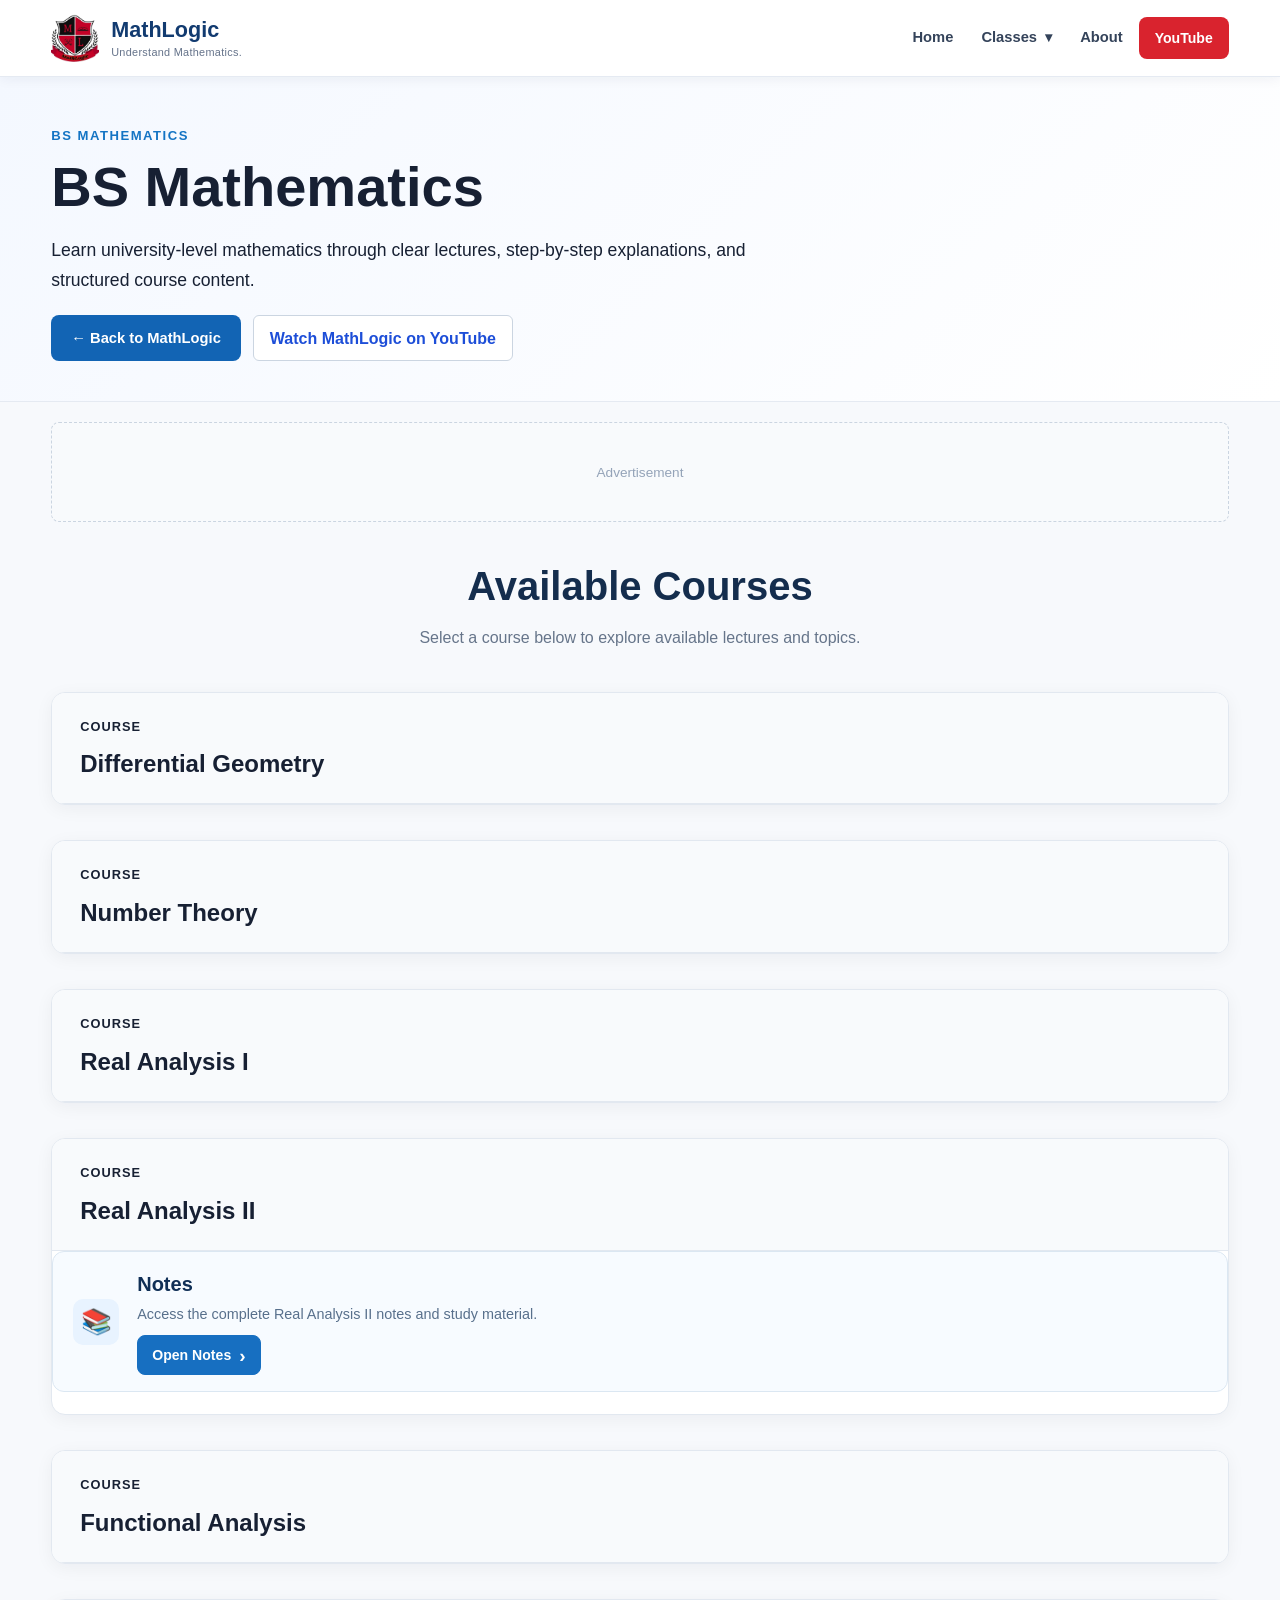
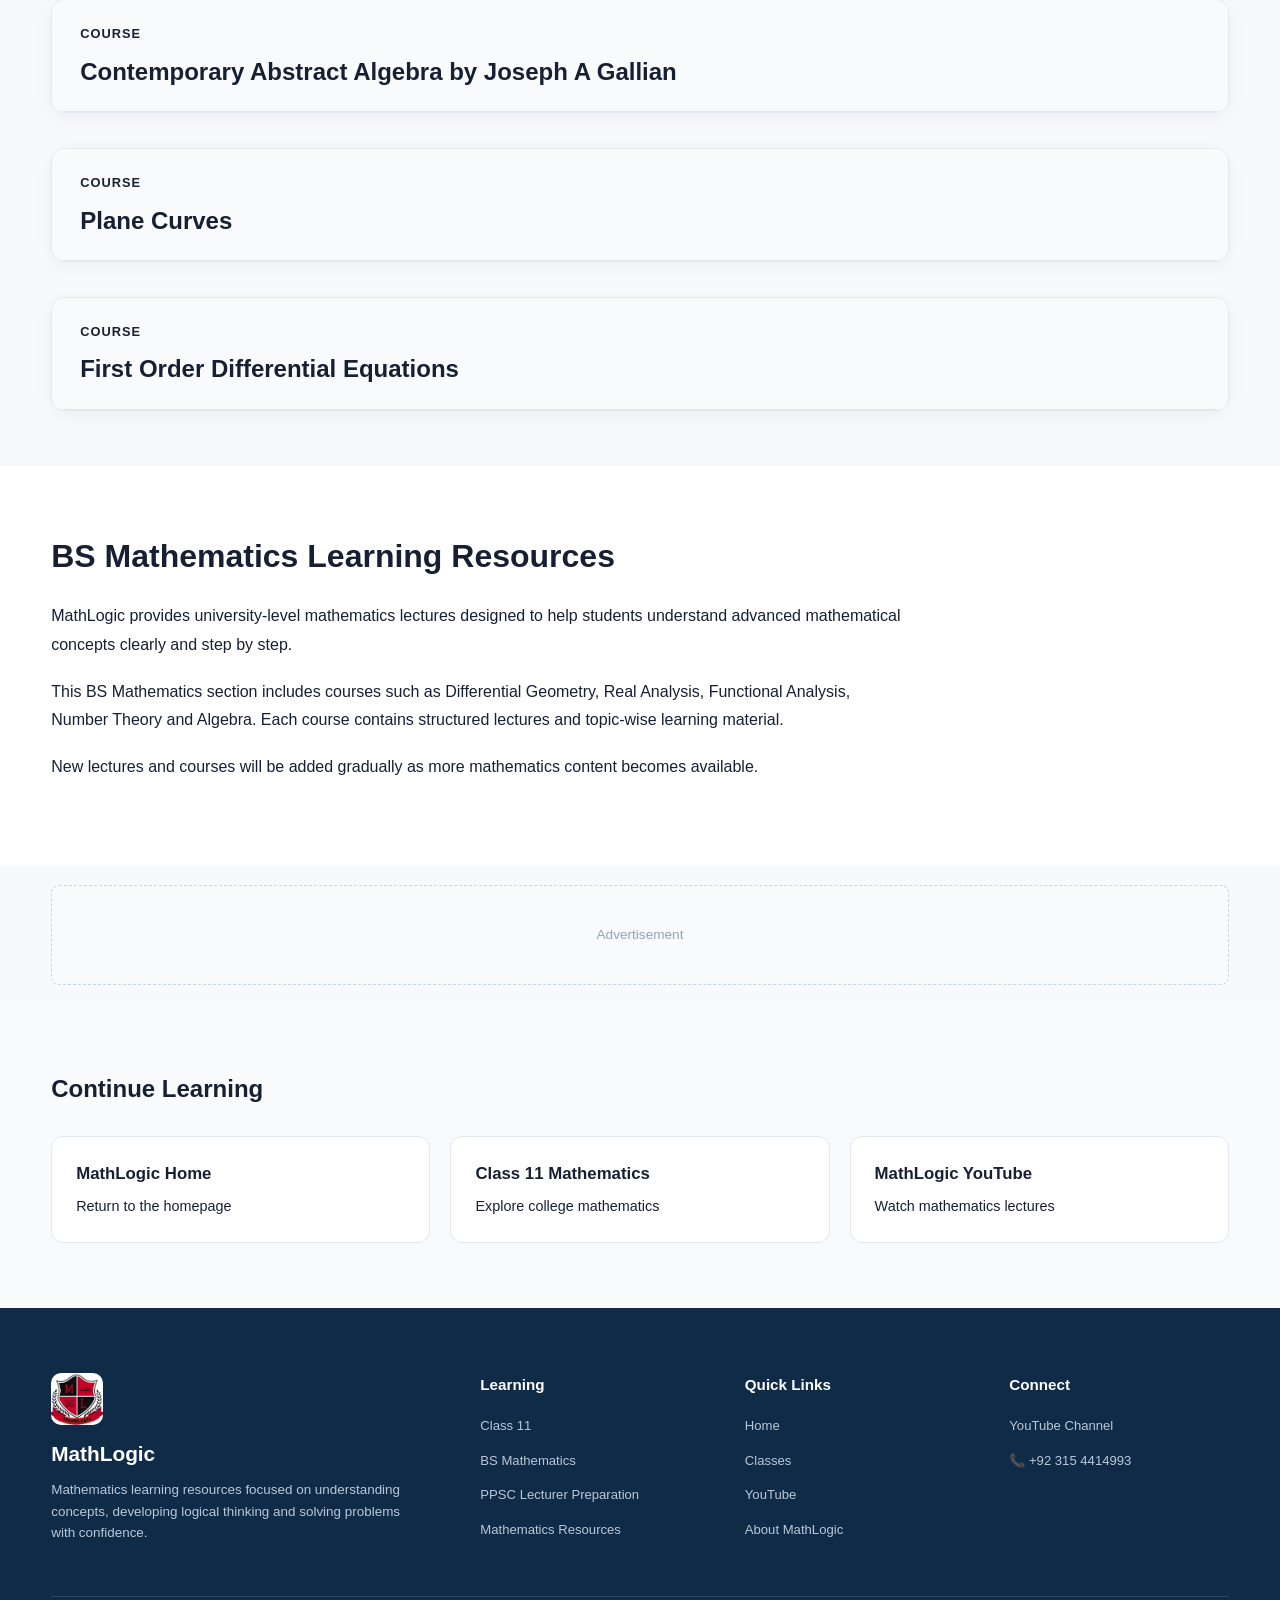
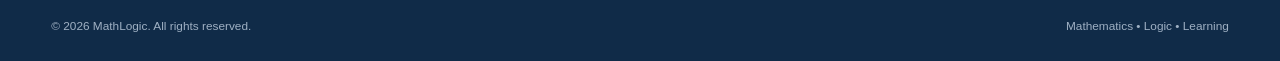
<file: pages/bs-maths.html>
<!DOCTYPE html>
<html lang="en">

<head>

    <meta charset="UTF-8">

    <meta name="viewport" content="width=device-width, initial-scale=1.0">


    <title>
        BS Mathematics | MathLogic
    </title>


    <meta name="description"
          content="BS Mathematics lectures by MathLogic. Explore Differential Geometry, Real Analysis, Functional Analysis, Number Theory and Algebra courses with clear explanations.">


    <meta name="keywords"
          content="BS Mathematics, Differential Geometry, Real Analysis, Functional Analysis, Number Theory, Algebra, MathLogic">


    <meta name="author" content="MathLogic">


    <link rel="stylesheet" href="../css/style.css">

    <link rel="stylesheet" href="../css/pages.css">


</head>


<body>


    <!-- =========================
         HEADER
    ========================== -->

    <div id="header"></div>





    <main>



        <!-- =========================
             PAGE HERO
        ========================== -->


        <section class="page-hero">


            <div class="container">


                <p class="section-label">
                    BS MATHEMATICS
                </p>



                <h1>
                    BS Mathematics
                </h1>



                <p class="page-intro">

                    Learn university-level mathematics through
                    clear lectures, step-by-step explanations,
                    and structured course content.

                </p>




                <div class="page-actions">


                    <a href="/" class="button button-primary">

                        ← Back to MathLogic

                    </a>




                    <a href="https://www.youtube.com/@MathLogicpk"
                       class="secondary-button"
                       target="_blank"
                       rel="noopener">

                        Watch MathLogic on YouTube

                    </a>



                </div>


            </div>


        </section>






        <!-- =========================
             TOP ADVERTISEMENT
        ========================== -->


        <section class="ad-section">


            <div class="container">


                <div class="ad-placeholder">


                    <span>
                        Advertisement
                    </span>


                </div>


            </div>


        </section>








        <!-- =========================
             BS MATHEMATICS CONTENT
        ========================== -->


        <section class="units-section">


            <div class="container">


                <div class="section-heading">


                    <h2>
                        Available Courses
                    </h2>


                    <p>
                        Select a course below to explore
                        available lectures and topics.
                    </p>


                </div>








                <!-- =========================
                     DIFFERENTIAL GEOMETRY
                ========================== -->


                <article class="unit-card">


                    <div class="unit-header">


                        <div>


                            <span class="unit-number">
                                Course
                            </span>


                            <h2>
                                Differential Geometry
                            </h2>


                        </div>


                    </div>





                    <div class="lecture-table-wrapper">


                        <table class="lecture-table">


                            <thead>


                                <tr>

                                    <th>
                                        Lecture
                                    </th>


                                    <th>
                                        Topic Covered
                                    </th>


                                </tr>


                            </thead>



                            <tbody>


                                <!-- DIFFERENTIAL GEOMETRY LECTURES START -->



                                <!-- ADD LECTURES HERE -->
                                    

                                <tr>
                                    <td>Lecture 1</td>
                                    <td>
                                        <a href="https://youtu.be/_Q1zv0a-wu8"
                                           target="_blank"
                                           rel="noopener">
                                            Reparameterization of curves,  reparametrization of regular curve is regular.
                                        </a>
                                    </td>
                                </tr>
                                <tr>
                                    <td>Lecture 2</td>
                                    <td>
                                        <a href="https://youtu.be/TDmwak9P3bg"
                                           target="_blank"
                                           rel="noopener">
                                            Definition of curvature of a curve, derivation of curvature formula for regular curve.
                                        </a>
                                    </td>
                                </tr>
                                
                                <tr>
                                    <td>Lecture 3</td>
                                    <td>
                                        <a href="https://youtu.be/HF8L8vHmdi4"
                                           target="_blank"
                                           rel="noopener">
                                            Curvature of line, circle, ellipse and helix
                                        </a>
                                    </td>
                                </tr>
                                <tr>
                                    <td>Lecture 4</td>
                                    <td>
                                        <a href="https://youtu.be/zOB3JoFCRuw"
                                           target="_blank"
                                           rel="noopener">
                                            Signed curvature of a plane curve
                                        </a>
                                    </td>
                                </tr>
                                <tr>
                                    <td>Lecture 5</td>
                                    <td>
                                        <a href="https://youtu.be/v4XpZ3NW0Ic"
                                           target="_blank"
                                           rel="noopener">
                                            Can a curve of given curvature be found? Congruent plane curves.
                                        </a>
                                    </td>
                                </tr>
                                <tr>
                                    <td>Lecture 6</td>
                                    <td>
                                        <a href="https://youtu.be/JhaXISUFMUo"
                                           target="_blank"
                                           rel="noopener">
                                            Fundamental theorem of differential geometry for plane curves.
                                        </a>
                                    </td>
                                </tr>
                                <tr>
                                    <td>Lecture 7</td>
                                    <td>
                                        <a href="https://youtu.be/rCefq0uKgdk"
                                           target="_blank"
                                           rel="noopener">
                                            space curves as intersection of surfaces. Unit tangent of space curves.
                                        </a>
                                    </td>
                                </tr>
                                <tr>
                                    <td>Lecture 8</td>
                                    <td>
                                        <a href="https://youtu.be/OkV7f1CCmA0"
                                           target="_blank"
                                           rel="noopener">
                                            Moving frame on space curve, osculating, normal and rectifying planes.
                                        </a>
                                    </td>
                                </tr>
                                <tr>
                                    <td>Lecture 9</td>
                                    <td>
                                        <a href="https://youtu.be/FtXTWvD7VZM"
                                           target="_blank"
                                           rel="noopener">
                                            Formula for torsion for regular curves with nowhere vanishing curvature.
                                        </a>
                                    </td>
                                </tr>
                                <tr>
                                    <td>Lecture 10</td>
                                    <td>
                                        <a href="https://youtu.be/jD6A-9jbwgE"
                                           target="_blank"
                                           rel="noopener">
                                            Frenet Serret Formulae. Torsion of circular helix.
                                        </a>
                                    </td>
                                </tr>
                                <tr>
                                    <td>Lecture 11</td>
                                    <td>
                                        <a href="https://youtu.be/tSo8FcWhs7E"
                                           target="_blank"
                                           rel="noopener">
                                            Osculating circle, evaluating curvature, torsion, tangent, normal, binormals.
                                        </a>
                                    </td>
                                </tr>
                                <tr>
                                    <td>Lecture 12</td>
                                    <td>
                                        <a href="https://youtu.be/wqe04dNThAo"
                                           target="_blank"
                                           rel="noopener">
                                            Fundamental Theorem of differential geometry for space curves(part I)
                                        </a>
                                    </td>
                                </tr>
                                <tr>
                                    <td>Lecture 13</td>
                                    <td>
                                        <a href="https://youtu.be/-neYmzf58Tw"
                                           target="_blank"
                                           rel="noopener">
                                            Fundamental Theorem of differential geometry for space curves (uniqueness).
                                        </a>
                                    </td>
                                </tr>
                                <tr>
                                    <td>Lecture 14</td>
                                    <td>
                                        <a href="https://youtu.be/tKzNWoCkDO8"
                                           target="_blank"
                                           rel="noopener">
                                            All space curve having constant curvature K and constant torsion.
                                        </a>
                                    </td>
                                </tr>
                                <tr>
                                    <td>Lecture 15</td>
                                    <td>
                                        <a href="https://youtu.be/3G7U8VFmzig"
                                           target="_blank"
                                           rel="noopener">
                                            Definition and examples of evolute, involute. Proof: formula of evolute of plane curves.
                                        </a>
                                    </td>
                                </tr>
                                <tr>
                                    <td>Lecture 16</td>
                                    <td>
                                        <a href="https://youtu.be/Q4a4WI6IhGg"
                                           target="_blank"
                                           rel="noopener">
                                            Evolutes of ellipse and parabola, Involute of circle.
                                        </a>
                                    </td>
                                </tr>
                                <tr>
                                    <td>Lecture 17</td>
                                    <td>
                                        <a href="https://youtu.be/w81XhZPwedU"
                                           target="_blank"
                                           rel="noopener">
                                            Revision open ball and open sets in metric spaces.
                                        </a>
                                    </td>
                                </tr>
                                <tr>
                                    <td>Lecture 18</td>
                                    <td>
                                        <a href="https://youtu.be/myq3PJH29wc"
                                           target="_blank"
                                           rel="noopener">
                                            Definition and examples of surfaces. Plane and cylinders are surfaces.
                                        </a>
                                    </td>
                                </tr>
                                <tr>
                                    <td>Lecture 19</td>
                                    <td>
                                        <a href="https://youtu.be/o3U97H1tpQQ"
                                           target="_blank"
                                           rel="noopener">
                                            Sphere is a surface.
                                        </a>
                                    </td>
                                </tr>
                                <tr>
                                    <td>Lecture 20</td>
                                    <td>
                                        <a href="https://youtu.be/ln-Zpnwi7qk"
                                           target="_blank"
                                           rel="noopener">
                                            Definition of smooth surface. Plane cylinder and sphere are smooth surfaces.
                                        </a>
                                    </td>
                                </tr>
                                <tr>
                                    <td>Lecture 21</td>
                                    <td>
                                        <a href="https://youtu.be/unrQyi6dC8g"
                                           target="_blank"
                                           rel="noopener">
                                            Tangent space at a point of a surface. Definition and examples.
                                        </a>
                                    </td>
                                </tr>
                                <tr>
                                    <td>Lecture 22</td>
                                    <td>
                                        <a href="https://youtu.be/rZnDQQfbBbw"
                                           target="_blank"
                                           rel="noopener">
                                            Smooth map between surface, Level surfaces, Method to prove level surface to be smooth.
                                        </a>
                                    </td>
                                </tr>
                                <tr>
                                    <td>Lecture 23</td>
                                    <td>
                                        <a href="https://youtu.be/cuUuS-tdhvI"
                                           target="_blank"
                                           rel="noopener">
                                            Quadric surfaces, most general quadratic equation in three variables.
                                        </a>
                                    </td>
                                </tr>
                                <tr>
                                    <td>Lecture 24</td>
                                    <td>
                                        <a href="https://youtu.be/0keKr46k1SU"
                                           target="_blank"
                                           rel="noopener">
                                            MCQ's, Differential Geometry,
                                        </a>
                                    </td>
                                </tr>
<!-- DIFFERENTIAL GEOMETRY LECTURES END -->


                            </tbody>


                        </table>


                    </div>


                </article>


                <!-- =========================
                     NUMBER THEORY
                ========================== -->


                <article class="unit-card">


                    <div class="unit-header">


                        <div>


                            <span class="unit-number">
                                Course
                            </span>


                            <h2>
                                Number Theory
                            </h2>


                        </div>


                    </div>





                    <div class="lecture-table-wrapper">


                        <table class="lecture-table">


                            <thead>


                                <tr>


                                    <th>
                                        Lecture
                                    </th>


                                    <th>
                                        Topic Covered
                                    </th>


                                </tr>


                            </thead>



                            <tbody>


                                <!-- NUMBER THEORY LECTURES START -->



                                <!-- ADD LECTURES HERE -->



                                                                <tr>
                                    <td>Lecture 1</td>
                                    <td>
                                        <a href="https://youtu.be/SFtuLIc8I7g"
                                           target="_blank"
                                           rel="noopener">
                                            Definition of divisibility and some results.
                                        </a>
                                    </td>
                                </tr>
                                <tr>
                                    <td>Lecture 2</td>
                                    <td>
                                        <a href="https://youtu.be/2f_eF-cexW8"
                                           target="_blank"
                                           rel="noopener">
                                            Exercises of divisibility,
                                        </a>
                                    </td>
                                </tr>
                                <tr>
                                    <td>Lecture 3</td>
                                    <td>
                                        <a href="https://youtu.be/GTQOPYamsfw"
                                           target="_blank"
                                           rel="noopener">
                                            Examples of Divisibility.
                                        </a>
                                    </td>
                                </tr>
                                <tr>
                                    <td>Lecture 4</td>
                                    <td>
                                        <a href="https://youtu.be/uUPYcAhuEFA"
                                           target="_blank"
                                           rel="noopener">
                                            Product of 3 consecutive integers is divisible by 6.
                                        </a>
                                    </td>
                                </tr>
                                <tr>
                                    <td>Lecture 5</td>
                                    <td>
                                        <a href="https://youtu.be/-M5D3AIJMWc"
                                           target="_blank"
                                           rel="noopener">
                                            Euclid's Theorem (division algorithm), statement and proof.
                                        </a>
                                    </td>
                                </tr>
                                <tr>
                                    <td>Lecture 6</td>
                                    <td>
                                        <a href="https://youtu.be/ggFTsp7lZJc"
                                           target="_blank"
                                           rel="noopener">
                                            Euclid's Theorem(division algorithm) examples.
                                        </a>
                                    </td>
                                </tr>
                                <tr>
                                    <td>Lecture 7</td>
                                    <td>
                                        <a href="https://youtu.be/Pc5_M8Dqvww"
                                           target="_blank"
                                           rel="noopener">
                                            Definition of greatest common divisor (G.C.D.) or H.C.F. and examples.
                                        </a>
                                    </td>
                                </tr>
                                <tr>
                                    <td>Lecture 8</td>
                                    <td>
                                        <a href="https://youtu.be/rgnZvclQVLo"
                                           target="_blank"
                                           rel="noopener">
                                            Definition and examples of relatively prime integers, G.C.D. is unique.
                                        </a>
                                    </td>
                                </tr>
                                <tr>
                                    <td>Lecture 9</td>
                                    <td>
                                        <a href="https://youtu.be/dfUbNPnuLAs"
                                           target="_blank"
                                           rel="noopener">
                                            f GCD of a and b is d, then a/d and b/d are relatively prime.
                                        </a>
                                    </td>
                                </tr>
                                <tr>
                                    <td>Lecture 10</td>
                                    <td>
                                        <a href="https://youtu.be/DBejP2I6D2Y"
                                           target="_blank"
                                           rel="noopener">
                                            Euclidean algorithm, existence and method to find G.C.D. of two integers.
                                        </a>
                                    </td>
                                </tr>
                                <tr>
                                    <td>Lecture 11</td>
                                    <td>
                                        <a href="https://youtu.be/Veu06I_IM5Y"
                                           target="_blank"
                                           rel="noopener">
                                            Defining linear combination of 2 integers. Writing gcd as a linear combination
                                        </a>
                                    </td>
                                </tr>
                                <tr>
                                    <td>Lecture 12</td>
                                    <td>
                                        <a href="https://youtu.be/xmFaCyklqoE"
                                           target="_blank"
                                           rel="noopener">
                                            GCD is the smallest positive linear combination.
                                        </a>
                                    </td>
                                </tr>
                                <tr>
                                    <td>Lecture 13</td>
                                    <td>
                                        <a href="https://youtu.be/kNLVFjlhswU"
                                           target="_blank"
                                           rel="noopener">
                                            ome Question of GCD of numbers.
                                        </a>
                                    </td>
                                </tr>
                                <tr>
                                    <td>Lecture 14</td>
                                    <td>
                                        <a href="https://youtu.be/rR0_QffRyj4"
                                           target="_blank"
                                           rel="noopener">
                                            GCD some results.
                                        </a>
                                    </td>
                                </tr>
                                <tr>
                                    <td>Lecture 15</td>
                                    <td>
                                        <a href="https://youtu.be/FB1ZgmRVZhc"
                                           target="_blank"
                                           rel="noopener">
                                            GCD theorems.
                                        </a>
                                    </td>
                                </tr>
                                <tr>
                                    <td>Lecture 16</td>
                                    <td>
                                        <a href="https://youtu.be/bvuqIvfR50Y"
                                           target="_blank"
                                           rel="noopener">
                                            If (b,c)=1, then (a,bc)=(a,b)(a,c)
                                        </a>
                                    </td>
                                </tr>
                                <tr>
                                    <td>Lecture 17</td>
                                    <td>
                                        <a href="https://youtu.be/4HcLDt7kbh4"
                                           target="_blank"
                                           rel="noopener">
                                            Definition and examples of least common multiple.
                                        </a>
                                    </td>
                                </tr>
                                <tr>
                                    <td>Lecture 18</td>
                                    <td>
                                        <a href="https://youtu.be/sXVLzjQ-AfA"
                                           target="_blank"
                                           rel="noopener">
                                            Product of HCF and GCD is equal to modulus of product of non zero integers.
                                        </a>
                                    </td>
                                </tr>
                                <tr>
                                    <td>Lecture 19</td>
                                    <td>
                                        <a href="https://youtu.be/HEPWJWv2G3o"
                                           target="_blank"
                                           rel="noopener">
                                            [ma,mb]=m(a,b).
                                        </a>
                                    </td>
                                </tr>
                                <tr>
                                    <td>Lecture 20</td>
                                    <td>
                                        <a href="https://youtu.be/HiEQUChU6rw"
                                           target="_blank"
                                           rel="noopener">
                                            Radix conversion of positive integer a to an integer in base g greater than1.
                                        </a>
                                    </td>
                                </tr>
                                <tr>
                                    <td>Lecture 21</td>
                                    <td>
                                        <a href="https://youtu.be/-IaDs9dhgzc"
                                           target="_blank"
                                           rel="noopener">
                                            Radix conversion Part II.
                                        </a>
                                    </td>
                                </tr>
                                <tr>
                                    <td>Lecture 22</td>
                                    <td>
                                        <a href="https://youtu.be/WY027X9LeBc"
                                           target="_blank"
                                           rel="noopener">
                                            Linea Diophantine equations, solution existence criteria and general solution
                                        </a>
                                    </td>
                                </tr>
                                <tr>
                                    <td>Lecture 23</td>
                                    <td>
                                        <a href="https://youtu.be/r05fSdWl-4M"
                                           target="_blank"
                                           rel="noopener">
                                            Examples of Diohpantine equations, particular solution by inspection.
                                        </a>
                                    </td>
                                </tr>
                                <tr>
                                    <td>Lecture 24</td>
                                    <td>
                                        <a href="https://youtu.be/kFfk7nin1xc"
                                           target="_blank"
                                           rel="noopener">
                                            Definition and examples of prime and composite numbers.
                                        </a>
                                    </td>
                                </tr>
                                <tr>
                                    <td>Lecture 25</td>
                                    <td>
                                        <a href="https://youtu.be/fuLNNmsC-wU"
                                           target="_blank"
                                           rel="noopener">
                                            Every integer greater than 1 has a prime divisor.
                                        </a>
                                    </td>
                                </tr>
                                <tr>
                                    <td>Lecture 26</td>
                                    <td>
                                        <a href="https://youtu.be/Xavfbl8Yz_k"
                                           target="_blank"
                                           rel="noopener">
                                            If p divides a1a2...an, then p divides some ai for i=1,2,...,n.
                                        </a>
                                    </td>
                                </tr>
                                <tr>
                                    <td>Lecture 27</td>
                                    <td>
                                        <a href="https://youtu.be/225OqpQnLJ8"
                                           target="_blank"
                                           rel="noopener">
                                            Fundamental Theorem of Arithmetic,
                                        </a>
                                    </td>
                                </tr>
                                <tr>
                                    <td>Lecture 28</td>
                                    <td>
                                        <a href="https://youtu.be/VBZ69iH1fSM"
                                           target="_blank"
                                           rel="noopener">
                                            Proof of the method to find HCF and GCD by prime factorization.
                                        </a>
                                    </td>
                                </tr>
                                <tr>
                                    <td>Lecture 29</td>
                                    <td>
                                        <a href="https://youtu.be/dFBG-A8xQwY"
                                           target="_blank"
                                           rel="noopener">
                                            For any positive integer n there are n consecutive composite integers.
                                        </a>
                                    </td>
                                </tr>
                                <tr>
                                    <td>Lecture 30</td>
                                    <td>
                                        <a href="https://youtu.be/Ic4nnk03AiM"
                                           target="_blank"
                                           rel="noopener">
                                            n greater than 1 is perfect square iff each exponent in its prime factorization is even.
                                        </a>
                                    </td>
                                </tr>
                                <tr>
                                    <td>Lecture 31</td>
                                    <td>
                                        <a href="https://youtu.be/mJ17X3ljVf8"
                                           target="_blank"
                                           rel="noopener">
                                            There exist no non zero integer a and b such that a^2=2b^2.
                                        </a>
                                    </td>
                                </tr>
                                <tr>
                                    <td>Lecture 32</td>
                                    <td>
                                        <a href="https://youtu.be/LRaXs85WUhU"
                                           target="_blank"
                                           rel="noopener">
                                            Every positive integer of the form 3n+2 has a prime divisor of the form 3n+2.
                                        </a>
                                    </td>
                                </tr>
                                <tr>
                                    <td>Lecture 33</td>
                                    <td>
                                        <a href="https://youtu.be/k-fiYyfkN8g"
                                           target="_blank"
                                           rel="noopener">
                                            The Seive of Eratosthenes.
                                        </a>
                                    </td>
                                </tr>
                                <tr>
                                    <td>Lecture 34</td>
                                    <td>
                                        <a href="https://youtu.be/99dAbcMgfy8"
                                           target="_blank"
                                           rel="noopener">
                                            There are infinitely many primes. All primes less or equal to 207.
                                        </a>
                                    </td>
                                </tr>
                                <tr>
                                    <td>Lecture 35</td>
                                    <td>
                                        <a href="https://youtu.be/FRShXqjHjw0"
                                           target="_blank"
                                           rel="noopener">
                                            There are infinite primes of the form 4n+3 and 6n+5 or 4n-1 and 6n-1.
                                        </a>
                                    </td>
                                </tr>
                                <tr>
                                    <td>Lecture 36</td>
                                    <td>
                                        <a href="https://youtu.be/_luCZw68pck"
                                           target="_blank"
                                           rel="noopener">
                                            Product of first n-1 fermat numbers eqal to nth fermat number minus 2.
                                        </a>
                                    </td>
                                </tr>
                                <tr>
                                    <td>Lecture 37</td>
                                    <td>
                                        <a href="https://youtu.be/H2QCzJ-rAas"
                                           target="_blank"
                                           rel="noopener">
                                            If Mersenne number M_n is prime then n is prime.
                                        </a>
                                    </td>
                                </tr>
                                <tr>
                                    <td>Lecture 38</td>
                                    <td>
                                        <a href="https://youtu.be/NKFqKaCeSeo"
                                           target="_blank"
                                           rel="noopener">
                                            Multiplicative and completely multiplicative arithmetic functions,.
                                        </a>
                                    </td>
                                </tr>
                                
                                <tr>
                                    <td>Lecture 39</td>
                                    <td>
                                        <a href="https://youtu.be/_MGTvGPNXuM"
                                           target="_blank"
                                           rel="noopener">
                                            If a divides m and b divides n, then ab divides mn.
                                        </a>
                                    </td>
                                </tr>
                                <tr>
                                    <td>Lecture 40</td>
                                    <td>
                                        <a href="https://youtu.be/C_MDEfDT-H0"
                                           target="_blank"
                                           rel="noopener">
                                            Divisor Function, Sigma Function, Number theoretic functions,
                                        </a>
                                    </td>
                                </tr>
                                <tr>
                                    <td>Lecture 41</td>
                                    <td>
                                        <a href="https://youtu.be/qbh-u9CuecQ"
                                           target="_blank"
                                           rel="noopener">
                                            Number theoretic functions. Number Theory, Edler, tao and sigma of p^(alpha).
                                        </a>
                                    </td>
                                </tr>
                                <tr>
                                    <td>Lecture 42</td>
                                    <td>
                                        <a href="https://youtu.be/aYQjVhsF3_8"
                                           target="_blank"
                                           rel="noopener">
                                            Tau(n) is odd iff n is a squre. Number theoretic functions.
                                        </a>
                                    </td>
                                </tr>
                                <tr>
                                    <td>Lecture 43</td>
                                    <td>
                                        <a href="https://youtu.be/spYC0zzqDKM"
                                           target="_blank"
                                           rel="noopener">
                                            n is prime if and only if sigma(n)=n+1,
                                        </a>
                                    </td>
                                </tr>
                                <tr>
                                    <td>Lecture 44</td>
                                    <td>
                                        <a href="https://youtu.be/s3A3oNFkhlA"
                                           target="_blank"
                                           rel="noopener">
                                            Definition of perfect number. Condition for an even integer to be perfect.
                                        </a>
                                    </td>
                                </tr>
                                <tr>
                                    <td>Lecture 45</td>
                                    <td>
                                        <a href="https://youtu.be/Ta7lGNT0FvM"
                                           target="_blank"
                                           rel="noopener">
                                            Definition and properties of Bracket Function,
                                        </a>
                                    </td>
                                </tr>
                                <tr>
                                    <td>Lecture 46</td>
                                    <td>
                                        <a href="https://youtu.be/lMv3iX2p8Yk"
                                           target="_blank"
                                           rel="noopener">
                                            Bracket Function related theorems
                                        </a>
                                    </td>
                                </tr>
                                <tr>
                                    <td>Lecture 47</td>
                                    <td>
                                        <a href="https://youtu.be/YgFcJ-CV450"
                                           target="_blank"
                                           rel="noopener">
                                            Formula for largest alpha such that p^(alpha) /n! .
                                        </a>
                                    </td>
                                </tr>
                                <tr>
                                    <td>Lecture 48</td>
                                    <td>
                                        <a href="https://youtu.be/d9xSGN7fwvc"
                                           target="_blank"
                                           rel="noopener">
                                            Properties of Bracket function,
                                        </a>
                                    </td>
                                </tr>
                                <tr>
                                    <td>Lecture 49</td>
                                    <td>
                                        <a href="https://youtu.be/NS57fq3Ndyo"
                                           target="_blank"
                                           rel="noopener">
                                            he product of any r consecutive integers is divisible by r!.
                                        </a>
                                    </td>
                                </tr>
                                <tr>
                                    <td>Lecture 50</td>
                                    <td>
                                        <a href="https://youtu.be/Aouw2PK0XhA"
                                           target="_blank"
                                           rel="noopener">
                                            If m,n in N,, and (m,n)=1 then (m+n-1)!/m!n! is an integer.
                                        </a>
                                    </td>
                                </tr>
                                <tr>
                                    <td>Lecture 51</td>
                                    <td>
                                        <a href="https://youtu.be/OKqFotyYC9w"
                                           target="_blank"
                                           rel="noopener">
                                            If x,y in R, then [2x]+[2y]>=[x]+[y]+[x+y]
                                        </a>
                                    </td>
                                </tr>
                                <tr>
                                    <td>Lecture 52</td>
                                    <td>
                                        <a href="https://youtu.be/D1as5CBl96E"
                                           target="_blank"
                                           rel="noopener">
                                            for positive integer n, d(1)+d(2)+...+d(n)=[n/1]+[n/2]+...+[n/n].
                                        </a>
                                    </td>
                                </tr>
                                <tr>
                                    <td>Lecture 53</td>
                                    <td>
                                        <a href="https://youtu.be/qE-hH1wWU6U"
                                           target="_blank"
                                           rel="noopener">
                                            Find the largest power of 15 that divides 60!
                                        </a>
                                    </td>
                                </tr>
                                <tr>
                                    <td>Lecture 54</td>
                                    <td>
                                        <a href="https://youtu.be/6Nh4Xaye__U"
                                           target="_blank"
                                           rel="noopener">
                                            All positive integers n such that n! ends in exactly 40 Zeros.
                                        </a>
                                    </td>
                                </tr>
                                <tr>
                                    <td>Lecture 55</td>
                                    <td>
                                        <a href="https://youtu.be/-pcsqD7jC6k"
                                           target="_blank"
                                           rel="noopener">
                                            The transcendental number e is irrational.
                                        </a>
                                    </td>
                                </tr>
                                <tr>
                                    <td>Lecture 56</td>
                                    <td>
                                        <a href="https://youtu.be/4nsghMlGcTU"
                                           target="_blank"
                                           rel="noopener">
                                            The congruence relation is an equivalence relation on Z
                                        </a>
                                    </td>
                                </tr>
                                <tr>
                                    <td>Lecture 57</td>
                                    <td>
                                        <a href="https://youtu.be/lKOWIknLzNw"
                                           target="_blank"
                                           rel="noopener">
                                            a=b (mod m) iff a, b have same remainders when divided by m.
                                        </a>
                                    </td>
                                </tr>
                                <tr>
                                    <td>Lecture 58</td>
                                    <td>
                                        <a href="https://youtu.be/dd9JqetCveQ"
                                           target="_blank"
                                           rel="noopener">
                                            Core properties of congruence.
                                        </a>
                                    </td>
                                </tr>
                                <tr>
                                    <td>Lecture 59</td>
                                    <td>
                                        <a href="https://youtu.be/n_BzY-j7XQA"
                                           target="_blank"
                                           rel="noopener">
                                            Congruence properties,
                                        </a>
                                    </td>
                                </tr>
                                <tr>
                                    <td>Lecture 60</td>
                                    <td>
                                        <a href="https://youtu.be/vynToTY1Lgk"
                                           target="_blank"
                                           rel="noopener">
                                            Reminder when 7^(23) is divided by 8
                                        </a>
                                    </td>
                                </tr>
                                <tr>
                                    <td>Lecture 61</td>
                                    <td>
                                        <a href="https://youtu.be/i55WxwLQq8k"
                                           target="_blank"
                                           rel="noopener">
                                            If a=b(mod m) and (a, m)=1 then (b, m)=1,
                                        </a>
                                    </td>
                                </tr>
                                <tr>
                                    <td>Lecture 62</td>
                                    <td>
                                        <a href="https://youtu.be/YPsy10Tn-b8"
                                           target="_blank"
                                           rel="noopener">
                                            Remainder when 43^(37) is divided by 11.
                                        </a>
                                    </td>
                                </tr>
                                <tr>
                                    <td>Lecture 63</td>
                                    <td>
                                        <a href="https://youtu.be/N3VgZSip4es"
                                           target="_blank"
                                           rel="noopener">
                                            For any positive integer n, 2^(2^n)+5 is composite.
                                        </a>
                                    </td>
                                </tr>
                                <tr>
                                    <td>Lecture 64</td>
                                    <td>
                                        <a href="https://youtu.be/A5adn_h8Xz0"
                                           target="_blank"
                                           rel="noopener">
                                            Sum of any three consecutive cubes is a multiple of 9.
                                        </a>
                                    </td>
                                </tr>
                                <tr>
                                    <td>Lecture 65</td>
                                    <td>
                                        <a href="https://youtu.be/KOZy5t_sKCQ"
                                           target="_blank"
                                           rel="noopener">
                                            Product of any three consecutive integers is a multiple of 6.
                                        </a>
                                    </td>
                                </tr>
                                <tr>
                                    <td>Lecture 66</td>
                                    <td>
                                        <a href="https://youtu.be/CerqnjqVzOE"
                                           target="_blank"
                                           rel="noopener">
                                            Fermat number F_5 is divisible by 641.
                                        </a>
                                    </td>
                                </tr>
                                <tr>
                                    <td>Lecture 67</td>
                                    <td>
                                        <a href="https://youtu.be/zDBloAYkjlE"
                                           target="_blank"
                                           rel="noopener">
                                            Equation x^2-2y^2=10 has no integer solution.
                                        </a>
                                    </td>
                                </tr>
                                <tr>
                                    <td>Lecture 68</td>
                                    <td>
                                        <a href="https://youtu.be/sBrswkp5ON0"
                                           target="_blank"
                                           rel="noopener">
                                            If a is an odd integer then a^2 is congruent to 1 mod 8.
                                        </a>
                                    </td>
                                </tr>
                                <tr>
                                    <td>Lecture 69</td>
                                    <td>
                                        <a href="https://youtu.be/jHBZ6hmyJi8"
                                           target="_blank"
                                           rel="noopener">
                                            Congruence | Divisibility Test for 2
                                        </a>
                                    </td>
                                </tr>
                                <tr>
                                    <td>Lecture 70</td>
                                    <td>
                                        <a href="https://youtu.be/mYo-O5dyWnc"
                                           target="_blank"
                                           rel="noopener">
                                            Congruence | Divisibility Test for 3
                                        </a>
                                    </td>
                                </tr>
                                <tr>
                                    <td>Lecture 71</td>
                                    <td>
                                        <a href="https://youtu.be/uG1cUQ8C8rc"
                                           target="_blank"
                                           rel="noopener">
                                            Congruence | Divisibility Test for 9
                                        </a>
                                    </td>
                                </tr>
                                <tr>
                                    <td>Lecture 72</td>
                                    <td>
                                        <a href="https://youtu.be/VQOU9l6CoDA"
                                           target="_blank"
                                           rel="noopener">
                                            Congruence | Divisibility Test for 05
                                        </a>
                                    </td>
                                </tr>
                                <tr>
                                    <td>Lecture 73</td>
                                    <td>
                                        <a href="https://youtu.be/GQqvxVEb1Qo"
                                           target="_blank"
                                           rel="noopener">
                                            Congruence | Divisibility Test for 10
                                        </a>
                                    </td>
                                </tr>
                                <tr>
                                    <td>Lecture 74</td>
                                    <td>
                                        <a href="https://youtu.be/LuI9Nu_LCK4"
                                           target="_blank"
                                           rel="noopener">
                                            Congruence | Divisibility Test for 11
                                        </a>
                                    </td>
                                </tr>
                                <tr>
                                    <td>Lecture 75</td>
                                    <td>
                                        <a href="https://youtu.be/lqAPfZ_pkAc"
                                           target="_blank"
                                           rel="noopener">
                                            Congruence | Divisibility Test for 7, 13 and 17
                                        </a>
                                    </td>
                                </tr>
                                <tr>
                                    <td>Lecture 76</td>
                                    <td>
                                        <a href="https://youtu.be/B3XcCywBfYo"
                                           target="_blank"
                                           rel="noopener">
                                            Congruence | Alternate Divisibility Test for 13
                                        </a>
                                    </td>
                                </tr>
                                <tr>
                                    <td>Lecture 77</td>
                                    <td>
                                        <a href="https://youtu.be/OV0l-oZ2h74"
                                           target="_blank"
                                           rel="noopener">
                                            Congruence | Divisibility Tests
                                        </a>
                                    </td>
                                </tr>
                                <tr>
                                    <td>Lecture 78</td>
                                    <td>
                                        <a href="https://youtu.be/-vQMSmfhqQQ"
                                           target="_blank"
                                           rel="noopener">
                                            Fin the digits x and y if n=72x20y2 is divisible by 72
                                        </a>
                                    </td>
                                </tr>
                                <tr>
                                    <td>Lecture 79</td>
                                    <td>
                                        <a href="https://youtu.be/RnhgWxvYAX4"
                                           target="_blank"
                                           rel="noopener">
                                            Congruence | Days of the Week | Gregorian Calendar |
                                        </a>
                                    </td>
                                </tr>
                                <tr>
                                    <td>Lecture 80</td>
                                    <td>
                                        <a href="https://youtu.be/e8khztU4rQU"
                                           target="_blank"
                                           rel="noopener">
                                            Formulation of the algorithm of the day of the week.
                                        </a>
                                    </td>
                                </tr>
                                <tr>
                                    <td>Lecture 81</td>
                                    <td>
                                        <a href="https://youtu.be/apCyKiPdLZs"
                                           target="_blank"
                                           rel="noopener">
                                            Congruence, Polynomial Congruence, It's types, degree & solution,
                                        </a>
                                    </td>
                                </tr>
                                <tr>
                                    <td>Lecture 82</td>
                                    <td>
                                        <a href="https://youtu.be/VUiUJgvyUKY"
                                           target="_blank"
                                           rel="noopener">
                                            Congruence, Solution of Linear Congruence Equations,
                                        </a>
                                    </td>
                                </tr>
                                <tr>
                                    <td>Lecture 83</td>
                                    <td>
                                        <a href="https://youtu.be/d3j9BLy2L-o"
                                           target="_blank"
                                           rel="noopener">
                                            Congruence, Solution of Linear Congruence Equations, Example
                                        </a>
                                    </td>
                                </tr>
                                <tr>
                                    <td>Lecture 84</td>
                                    <td>
                                        <a href="https://youtu.be/xuZ0kv9mKBA"
                                           target="_blank"
                                           rel="noopener">
                                            Congruence, If the GCD is 1 then linear congruence has unique solution,
                                        </a>
                                    </td>
                                </tr>
                                <tr>
                                    <td>Lecture 85</td>
                                    <td>
                                        <a href="https://youtu.be/x53n5oyS4Tc"
                                           target="_blank"
                                           rel="noopener">
                                            Congruence, Chinese Remainder Theorem, Common solution of linear congruence,
                                        </a>
                                    </td>
                                </tr>
                                <tr>
                                    <td>Lecture 86</td>
                                    <td>
                                        <a href="https://youtu.be/3utrP5RF484"
                                           target="_blank"
                                           rel="noopener">
                                            Congruence, Chinese Remainder Theorem, Example,
                                        </a>
                                    </td>
                                </tr>
<!-- NUMBER THEORY LECTURES END -->


                            </tbody>


                        </table>


                    </div>


                </article>





                <!-- =========================
                     REAL ANALYSIS I
                ========================== -->


                <article class="unit-card">


                    <div class="unit-header">


                        <div>


                            <span class="unit-number">
                                Course
                            </span>


                            <h2>
                                Real Analysis I
                            </h2>


                        </div>


                    </div>





                    <div class="lecture-table-wrapper">


                        <table class="lecture-table">


                            <thead>


                                <tr>


                                    <th>
                                        Lecture
                                    </th>


                                    <th>
                                        Topic Covered
                                    </th>


                                </tr>


                            </thead>



                            <tbody>


                                <!-- REAL ANALYSIS I LECTURES START -->



                                <!-- ADD LECTURES HERE -->



                                
                                <tr>
                                    <td>Lecture 1</td>
                                    <td>
                                        <a href="https://youtu.be/LDk3cRRIxGk"
                                           target="_blank"
                                           rel="noopener">
                                            Square root of 2 is an irrational number.
                                        </a>
                                    </td>
                                </tr>

                                <tr>
                                    <td>Lecture 2</td>
                                    <td>
                                        <a href="https://youtu.be/4ElogdkTmOs"
                                           target="_blank"
                                           rel="noopener">
                                            If n is not perfect square, then square root of n is irrational,
                                        </a>
                                    </td>
                                </tr>

                                <tr>
                                    <td>Lecture 3</td>
                                    <td>
                                        <a href="https://youtu.be/EiCvj6x8-Fc"
                                           target="_blank"
                                           rel="noopener">
                                            Ordered set, upper bound. Real Analysis I,
                                        </a>
                                    </td>
                                </tr>

                                <tr>
                                    <td>Lecture 4</td>
                                    <td>
                                        <a href="https://youtu.be/SrhOoFVxPRQ"
                                           target="_blank"
                                           rel="noopener">
                                            Definitions of Least Upper Bound (Supremum) & Bounded Above Set.
                                        </a>
                                    </td>
                                </tr>

                                <tr>
                                    <td>Lecture 5</td>
                                    <td>
                                        <a href="https://youtu.be/zzm1YmF25Gc"
                                           target="_blank"
                                           rel="noopener">
                                            Definition & examples Lower bound, bounded below, and bounded sets,
                                        </a>
                                    </td>
                                </tr>

                                <tr>
                                    <td>Lecture 6</td>
                                    <td>
                                        <a href="https://youtu.be/n1RtXaIeN5Q"
                                           target="_blank"
                                           rel="noopener">
                                            Definition and examples of greatest lower bound (Infimum),
                                        </a>
                                    </td>
                                </tr>

                                <tr>
                                    <td>Lecture 7</td>
                                    <td>
                                        <a href="https://youtu.be/QN9HB3m5M3s"
                                           target="_blank"
                                           rel="noopener">
                                            A subset of rational number has no maximum element and another subset has no minimum element.
                                        </a>
                                    </td>
                                </tr>

                                <tr>
                                    <td>Lecture 8</td>
                                    <td>
                                        <a href="https://youtu.be/zorNkTrgYsU"
                                           target="_blank"
                                           rel="noopener">
                                            Q does not has least upper bound Property, R has least upper bound property. Real Analysis I,
                                        </a>
                                    </td>
                                </tr>

                                <tr>
                                    <td>Lecture 9</td>
                                    <td>
                                        <a href="https://youtu.be/lTcfuLVBbZA"
                                           target="_blank"
                                           rel="noopener">
                                            f an ordered set has least upper bound property then it has greatest lower bound property.
                                        </a>
                                    </td>
                                </tr>

                                <tr>
                                    <td>Lecture 10</td>
                                    <td>
                                        <a href="https://youtu.be/HWDMLo8UQw0"
                                           target="_blank"
                                           rel="noopener">
                                            Field and properties
                                        </a>
                                    </td>
                                </tr>

                                <tr>
                                    <td>Lecture 11</td>
                                    <td>
                                        <a href="https://youtu.be/K7i-YErkzfw"
                                           target="_blank"
                                           rel="noopener">
                                            Definition of ordered field. C is not an ordered field.
                                        </a>
                                    </td>
                                </tr>

                                <tr>
                                    <td>Lecture 12</td>
                                    <td>
                                        <a href="https://youtu.be/kQZxtd4reRA"
                                           target="_blank"
                                           rel="noopener">
                                            Archimedean Property,
                                        </a>
                                    </td>
                                </tr>

                                <tr>
                                    <td>Lecture 13</td>
                                    <td>
                                        <a href="https://youtu.be/8yGbeBkC1t0"
                                           target="_blank"
                                           rel="noopener">
                                            Between any two real numbers there exists a rational number.
                                        </a>
                                    </td>
                                </tr>

                                <tr>
                                    <td>Lecture 14</td>
                                    <td>
                                        <a href="https://youtu.be/he5463OgfLY"
                                           target="_blank"
                                           rel="noopener">
                                            Bounded subset of Z has maximum and minimum elements.
                                        </a>
                                    </td>
                                </tr>

                                <tr>
                                    <td>Lecture 15</td>
                                    <td>
                                        <a href="https://youtu.be/SR39wQDGbmc"
                                           target="_blank"
                                           rel="noopener">
                                            Set of Natural numbers is not bounded above. Supremum is unique,
                                        </a>
                                    </td>
                                </tr>

                                <tr>
                                    <td>Lecture 16</td>
                                    <td>
                                        <a href="https://youtu.be/rqAkh-qCQBI"
                                           target="_blank"
                                           rel="noopener">
                                            Sup(a.A)= a. Sup(A), inf(a.A)=a.inf(A),
                                        </a>
                                    </td>
                                </tr>

                                <tr>
                                    <td>Lecture 17</td>
                                    <td>
                                        <a href="https://youtu.be/ZFTfORYdxPk"
                                           target="_blank"
                                           rel="noopener">
                                            sup(a.A)=a inf(A), inf(a.A)=a.sup(A), a is negative,
                                        </a>
                                    </td>
                                </tr>

                                <tr>
                                    <td>Lecture 18</td>
                                    <td>
                                        <a href="https://youtu.be/8ivsI1UQEFw"
                                           target="_blank"
                                           rel="noopener">
                                            sup(a+A)=a+sup(A), inf(a+A)=a+inf(A),
                                        </a>
                                    </td>
                                </tr>

                                <tr>
                                    <td>Lecture 19</td>
                                    <td>
                                        <a href="https://youtu.be/sJnSnVXX6Ic"
                                           target="_blank"
                                           rel="noopener">
                                            sup(A+B)=sup(A)+sup(B), inf(A+B)=inf(A)+inf(B), A, B are non empty bouded subsets of R,
                                        </a>
                                    </td>
                                </tr>

                                <tr>
                                    <td>Lecture 20</td>
                                    <td>
                                        <a href="https://youtu.be/UuBjQuTHy0w"
                                           target="_blank"
                                           rel="noopener">
                                            inf(1/n)=0, sup(1-1/n)=1,
                                        </a>
                                    </td>
                                </tr>

                                <tr>
                                    <td>Lecture 21</td>
                                    <td>
                                        <a href="https://youtu.be/U6sD0NhGn9c"
                                           target="_blank"
                                           rel="noopener">
                                            sup(a+{f(x): x in x})=a+sup{f(x): x in x},
                                        </a>
                                    </td>
                                </tr>

                                <tr>
                                    <td>Lecture 22</td>
                                    <td>
                                        <a href="https://youtu.be/sMqMGilUZEc"
                                           target="_blank"
                                           rel="noopener">
                                            sup{f(x)+g(x): x in X} less or equal sup{f(x):x in X}+sup{g(x): x in X},
                                        </a>
                                    </td>
                                </tr>

                                <tr>
                                    <td>Lecture 23</td>
                                    <td>
                                        <a href="https://youtu.be/b6rVApr8QpE"
                                           target="_blank"
                                           rel="noopener">
                                            For any positive real x and positive integer n, x has unique nth root.
                                        </a>
                                    </td>
                                </tr>

                                <tr>
                                    <td>Lecture 24</td>
                                    <td>
                                        <a href="https://youtu.be/VQWs8XBuL2A"
                                           target="_blank"
                                           rel="noopener">
                                            Extended Real Number system & Euclidean Space,
                                        </a>
                                    </td>
                                </tr>

                                <tr>
                                    <td>Lecture 25</td>
                                    <td>
                                        <a href="https://youtu.be/Oy7efVSOup8"
                                           target="_blank"
                                           rel="noopener">
                                            Finite, and Infinite sets. Countable and uncountable sets.
                                        </a>
                                    </td>
                                </tr>

                                <tr>
                                    <td>Lecture 26</td>
                                    <td>
                                        <a href="https://youtu.be/Ia3IZjj5r5c"
                                           target="_blank"
                                           rel="noopener">
                                            Interval Characterization theorem.
                                        </a>
                                    </td>
                                </tr>

                                <tr>
                                    <td>Lecture 27</td>
                                    <td>
                                        <a href="https://youtu.be/5KHCzLSw-6g"
                                           target="_blank"
                                           rel="noopener">
                                            Definition and examples of convergent sequences,
                                        </a>
                                    </td>
                                </tr>

                                <tr>
                                    <td>Lecture 28</td>
                                    <td>
                                        <a href="https://youtu.be/-sIpSEemR6k"
                                           target="_blank"
                                           rel="noopener">
                                            Evaluating limit of sequences by definition.
                                        </a>
                                    </td>
                                </tr>

                                <tr>
                                    <td>Lecture 29</td>
                                    <td>
                                        <a href="https://youtu.be/zRIPk5bbyrE"
                                           target="_blank"
                                           rel="noopener">
                                            Limit of a convergent sequence is unique.
                                        </a>
                                    </td>
                                </tr>

                                <tr>
                                    <td>Lecture 30</td>
                                    <td>
                                        <a href="https://youtu.be/vEobMqcGi-c"
                                           target="_blank"
                                           rel="noopener">
                                            m-tail of a sequence, A sequence is convergent iff m-tail is convergent.
                                        </a>
                                    </td>
                                </tr>

                                <tr>
                                    <td>Lecture 31</td>
                                    <td>
                                        <a href="https://youtu.be/TCDMvqv4AIA"
                                           target="_blank"
                                           rel="noopener">
                                            Convergent sequence is bounded, example of bounded divergent sequence,
                                        </a>
                                    </td>
                                </tr>

                                <tr>
                                    <td>Lecture 32</td>
                                    <td>
                                        <a href="https://youtu.be/Rv6yu_yufgA"
                                           target="_blank"
                                           rel="noopener">
                                            sum of two convergent sequence is a convergent sequence,
                                        </a>
                                    </td>
                                </tr>

                                <tr>
                                    <td>Lecture 33</td>
                                    <td>
                                        <a href="https://youtu.be/VIzkGffLnt4"
                                           target="_blank"
                                           rel="noopener">
                                            Product and quotient of convergent sequences.
                                        </a>
                                    </td>
                                </tr>

                                <tr>
                                    <td>Lecture 34</td>
                                    <td>
                                        <a href="https://youtu.be/zr6MUlDXj-E"
                                           target="_blank"
                                           rel="noopener">
                                            Proof of Squeeze (Sandwich) theorem fo convergent sequences.
                                        </a>
                                    </td>
                                </tr>

                                <tr>
                                    <td>Lecture 35</td>
                                    <td>
                                        <a href="https://youtu.be/bI7-5Y9Edkc"
                                           target="_blank"
                                           rel="noopener">
                                            Use of sandwich theorem. If x_n converges to x, then |x_n| converges to |x|.
                                        </a>
                                    </td>
                                </tr>

                                <tr>
                                    <td>Lecture 36</td>
                                    <td>
                                        <a href="https://youtu.be/AdGpSs7NxG8"
                                           target="_blank"
                                           rel="noopener">
                                            Ratio test for convergence of a sequence
                                        </a>
                                    </td>
                                </tr>

                                <tr>
                                    <td>Lecture 37</td>
                                    <td>
                                        <a href="https://youtu.be/aZ6fQH1Z-90"
                                           target="_blank"
                                           rel="noopener">
                                            Ratio test to check convergence of a positive sequence of real numbers.
                                        </a>
                                    </td>
                                </tr>

                                <tr>
                                    <td>Lecture 38</td>
                                    <td>
                                        <a href="https://youtu.be/DCAsBc3-OvU"
                                           target="_blank"
                                           rel="noopener">
                                            Bounded above and increasing sequence converges to its supremum.
                                        </a>
                                    </td>
                                </tr>

                                <tr>
                                    <td>Lecture 39</td>
                                    <td>
                                        <a href="https://youtu.be/-q3hBmyDflo"
                                           target="_blank"
                                           rel="noopener">
                                            Monotonic sequence in R is convergent iff it is bounded.
                                        </a>
                                    </td>
                                </tr>

                                <tr>
                                    <td>Lecture 40</td>
                                    <td>
                                        <a href="https://youtu.be/FpwpmYBVDyk"
                                           target="_blank"
                                           rel="noopener">
                                            Euler Number, convergence of inductively defined sequence.
                                        </a>
                                    </td>
                                </tr>

                                <tr>
                                    <td>Lecture 41</td>
                                    <td>
                                        <a href="https://youtu.be/_CAboih03OM"
                                           target="_blank"
                                           rel="noopener">
                                            Bounded below and decreasing sequence is convergent.
                                        </a>
                                    </td>
                                </tr>

                                <tr>
                                    <td>Lecture 42</td>
                                    <td>
                                        <a href="https://youtu.be/oar_6tt2-QM"
                                           target="_blank"
                                           rel="noopener">
                                            Definition /examples of subsequence, Sequence converges iff its every subsequence converges.
                                        </a>
                                    </td>
                                </tr>

                                <tr>
                                    <td>Lecture 43</td>
                                    <td>
                                        <a href="https://youtu.be/QSbuZrjxclk"
                                           target="_blank"
                                           rel="noopener">
                                            Divergence criteria, proof of (-1)^n is a divergent sequence,
                                        </a>
                                    </td>
                                </tr>

                                <tr>
                                    <td>Lecture 44</td>
                                    <td>
                                        <a href="https://youtu.be/RqAK3lFpDk8"
                                           target="_blank"
                                           rel="noopener">
                                            Monotone sequence theorem, definition of peak in a sequence,
                                        </a>
                                    </td>
                                </tr>

                                <tr>
                                    <td>Lecture 45</td>
                                    <td>
                                        <a href="https://youtu.be/qlEaYSds4Kc"
                                           target="_blank"
                                           rel="noopener">
                                            Bolzano Weierstrass theorem, bounded sequence has a convergent subsequence.
                                        </a>
                                    </td>
                                </tr>

                                <tr>
                                    <td>Lecture 46</td>
                                    <td>
                                        <a href="https://youtu.be/WsZC5y82nyU"
                                           target="_blank"
                                           rel="noopener">
                                            Definition of Cauchy sequence, criteria to prove Cauchy sequence.
                                        </a>
                                    </td>
                                </tr>

                                <tr>
                                    <td>Lecture 47</td>
                                    <td>
                                        <a href="https://youtu.be/gd4H38T7HH4"
                                           target="_blank"
                                           rel="noopener">
                                            Every convergent is Caushy and Bounded.
                                        </a>
                                    </td>
                                </tr>

                                <tr>
                                    <td>Lecture 48</td>
                                    <td>
                                        <a href="https://youtu.be/XiWwEtQGuXc"
                                           target="_blank"
                                           rel="noopener">
                                            Cauchy convergence criterion for real sequences, R a complete metric space,
                                        </a>
                                    </td>
                                </tr>

                                <tr>
                                    <td>Lecture 49</td>
                                    <td>
                                        <a href="https://youtu.be/Sbm4h53R-Wc"
                                           target="_blank"
                                           rel="noopener">
                                            Application of Cauchy Convergence Criteria to prove or disprove convergence of real sequence.
                                        </a>
                                    </td>
                                </tr>

                                <tr>
                                    <td>Lecture 50</td>
                                    <td>
                                        <a href="https://youtu.be/B2HfSJx1Gqk"
                                           target="_blank"
                                           rel="noopener">
                                            Contractive Sequence :: Every Contractive sequence is convergent.
                                        </a>
                                    </td>
                                </tr>

                                <tr>
                                    <td>Lecture 51</td>
                                    <td>
                                        <a href="https://youtu.be/QTEDUpFMZmE"
                                           target="_blank"
                                           rel="noopener">
                                            Properly Divergent Sequence definition and examples.
                                        </a>
                                    </td>
                                </tr>

                                <tr>
                                    <td>Lecture 52</td>
                                    <td>
                                        <a href="https://youtu.be/sIGbV1rq2-U"
                                           target="_blank"
                                           rel="noopener">
                                            Some theorems of properly divergent sequences.
                                        </a>
                                    </td>
                                </tr>

                                <tr>
                                    <td>Lecture 53</td>
                                    <td>
                                        <a href="https://youtu.be/_5XxJnQqlsE"
                                           target="_blank"
                                           rel="noopener">
                                            a_n diverges to infinity iff 1 over a_n converges to zero.
                                        </a>
                                    </td>
                                </tr>

                                <tr>
                                    <td>Lecture 54</td>
                                    <td>
                                        <a href="https://youtu.be/t4AljboFg8g"
                                           target="_blank"
                                           rel="noopener">
                                            Definition of series. Convergence and divergence of Geometric Series.
                                        </a>
                                    </td>
                                </tr>

                                <tr>
                                    <td>Lecture 55</td>
                                    <td>
                                        <a href="https://youtu.be/qqLWoX3q_M4"
                                           target="_blank"
                                           rel="noopener">
                                            Divergence test for series, Harmonic series is divergent.
                                        </a>
                                    </td>
                                </tr>

                                <tr>
                                    <td>Lecture 56</td>
                                    <td>
                                        <a href="https://youtu.be/VpLgIQF5Guo"
                                           target="_blank"
                                           rel="noopener">
                                            p series converges if p greater than 1 and diverges if p less or equal to 1.
                                        </a>
                                    </td>
                                </tr>

                                <tr>
                                    <td>Lecture 57</td>
                                    <td>
                                        <a href="https://youtu.be/WMW-6SqTA28"
                                           target="_blank"
                                           rel="noopener">
                                            Cauchy Criteria for Series. Cauchy Condensation Test.
                                        </a>
                                    </td>
                                </tr>

                                <tr>
                                    <td>Lecture 58</td>
                                    <td>
                                        <a href="https://youtu.be/vjdywH3MPcw"
                                           target="_blank"
                                           rel="noopener">
                                            Application of Cauchy condensation Test.
                                        </a>
                                    </td>
                                </tr>

                                <tr>
                                    <td>Lecture 59</td>
                                    <td>
                                        <a href="https://youtu.be/lWlJqqLfc2A"
                                           target="_blank"
                                           rel="noopener">
                                            Alternating Harmonic Series is convergent.
                                        </a>
                                    </td>
                                </tr>

                                <tr>
                                    <td>Lecture 60</td>
                                    <td>
                                        <a href="https://youtu.be/tigwqFM9y7s"
                                           target="_blank"
                                           rel="noopener">
                                            Proof of Basic Comparison Test. Application of Basic Comparison Test.
                                        </a>
                                    </td>
                                </tr>

                                <tr>
                                    <td>Lecture 61</td>
                                    <td>
                                        <a href="https://youtu.be/eCHY2fsLc0I"
                                           target="_blank"
                                           rel="noopener">
                                            e is an irrational number. definition of e.
                                        </a>
                                    </td>
                                </tr>

                                <tr>
                                    <td>Lecture 62</td>
                                    <td>
                                        <a href="https://youtu.be/LgIqs9bj9gI"
                                           target="_blank"
                                           rel="noopener">
                                            Limit comparison test (Proof.)
                                        </a>
                                    </td>
                                </tr>

                                <tr>
                                    <td>Lecture 63</td>
                                    <td>
                                        <a href="https://youtu.be/TZkzEjEgSJU"
                                           target="_blank"
                                           rel="noopener">
                                            Application of Cauchy Condensation, Comparison and Limit Comparison Tests.
                                        </a>
                                    </td>
                                </tr>

                                <tr>
                                    <td>Lecture 64</td>
                                    <td>
                                        <a href="https://youtu.be/km0xGO8cL2U"
                                           target="_blank"
                                           rel="noopener">
                                            Proof of Ratio test for Convergence of series. D Alembert Ratio Test
                                        </a>
                                    </td>
                                </tr>

                                <tr>
                                    <td>Lecture 65</td>
                                    <td>
                                        <a href="https://youtu.be/htO9p2NI2tM"
                                           target="_blank"
                                           rel="noopener">
                                            Cauchy's Root Test (Statement & Proof).
                                        </a>
                                    </td>
                                </tr>

                                <tr>
                                    <td>Lecture 66</td>
                                    <td>
                                        <a href="https://youtu.be/BGPaXt7OZKc"
                                           target="_blank"
                                           rel="noopener">
                                            Application of root, ratio and Cauchy's condensation tests.
                                        </a>
                                    </td>
                                </tr>

                                <tr>
                                    <td>Lecture 67</td>
                                    <td>
                                        <a href="https://youtu.be/oxIv5LT2CFc"
                                           target="_blank"
                                           rel="noopener">
                                            Integral Test for Series (Proof).
                                        </a>
                                    </td>
                                </tr>

                                <tr>
                                    <td>Lecture 68</td>
                                    <td>
                                        <a href="https://youtu.be/AAmMkQSIl20"
                                           target="_blank"
                                           rel="noopener">
                                            Alternating Series Test Proof and application.
                                        </a>
                                    </td>
                                </tr>

                                <tr>
                                    <td>Lecture 69</td>
                                    <td>
                                        <a href="https://youtu.be/31eJogAu5ss"
                                           target="_blank"
                                           rel="noopener">
                                            Definition and examples of Limit point of a subset of R.
                                        </a>
                                    </td>
                                </tr>

                                <tr>
                                    <td>Lecture 70</td>
                                    <td>
                                        <a href="https://youtu.be/EeCrVXaehiI"
                                           target="_blank"
                                           rel="noopener">
                                            c in R is limit point of subet of A iff there exist a sequence a_n in A that converges to c.
                                        </a>
                                    </td>
                                </tr>

                                <tr>
                                    <td>Lecture 71</td>
                                    <td>
                                        <a href="https://youtu.be/gLgnox9Img8"
                                           target="_blank"
                                           rel="noopener">
                                            Epsilon Delta definition of Limit of a function.
                                        </a>
                                    </td>
                                </tr>

                                <tr>
                                    <td>Lecture 72</td>
                                    <td>
                                        <a href="https://youtu.be/a64j5ZNwrH4"
                                           target="_blank"
                                           rel="noopener">
                                            Some Examples to Evaluate Limits of functions by definition.
                                        </a>
                                    </td>
                                </tr>

                                <tr>
                                    <td>Lecture 73</td>
                                    <td>
                                        <a href="https://youtu.be/eY1kosgglYg"
                                           target="_blank"
                                           rel="noopener">
                                            Solving limit of function by definition. Some Examples.
                                        </a>
                                    </td>
                                </tr>

                                <tr>
                                    <td>Lecture 74</td>
                                    <td>
                                        <a href="https://youtu.be/ctiLkXFtoM0"
                                           target="_blank"
                                           rel="noopener">
                                            Sequential criteria limit of a function. Divergence Criteria non-existence limit of function.
                                        </a>
                                    </td>
                                </tr>

                                <tr>
                                    <td>Lecture 75</td>
                                    <td>
                                        <a href="https://youtu.be/RzqFJK8SBPU"
                                           target="_blank"
                                           rel="noopener">
                                            limit of signum function and sin(1over x) does not exist at x=0.
                                        </a>
                                    </td>
                                </tr>

                                <tr>
                                    <td>Lecture 76</td>
                                    <td>
                                        <a href="https://youtu.be/CXQ1fcDVsdg"
                                           target="_blank"
                                           rel="noopener">
                                            imits of sum of functions is equal to sum of limits of functions.
                                        </a>
                                    </td>
                                </tr>

                                <tr>
                                    <td>Lecture 77</td>
                                    <td>
                                        <a href="https://youtu.be/zGOetB3QrQE"
                                           target="_blank"
                                           rel="noopener">
                                            Limit of Product of functions is equal to product of their limits.
                                        </a>
                                    </td>
                                </tr>

                                <tr>
                                    <td>Lecture 78</td>
                                    <td>
                                        <a href="https://youtu.be/QuskLHTi0-c"
                                           target="_blank"
                                           rel="noopener">
                                            imit of 1 over f(x), when limit of f(x) exists.
                                        </a>
                                    </td>
                                </tr>

                                <tr>
                                    <td>Lecture 79</td>
                                    <td>
                                        <a href="https://youtu.be/ir5RV2--kJQ"
                                           target="_blank"
                                           rel="noopener">
                                            limit of f(x) /g(x) = limit of f(x)/ limit of g(x).
                                        </a>
                                    </td>
                                </tr>

                                <tr>
                                    <td>Lecture 80</td>
                                    <td>
                                        <a href="https://youtu.be/prw5OST6dmA"
                                           target="_blank"
                                           rel="noopener">
                                            If function lies between two numbers then limit also lies between two numbers.
                                        </a>
                                    </td>
                                </tr>

                                <tr>
                                    <td>Lecture 81</td>
                                    <td>
                                        <a href="https://youtu.be/-O9xhUUvS3Q"
                                           target="_blank"
                                           rel="noopener">
                                            Squeeze Theorem :: limit x.sin(1/x) when x approaches zero.
                                        </a>
                                    </td>
                                </tr>

                                <tr>
                                    <td>Lecture 82</td>
                                    <td>
                                        <a href="https://youtu.be/Ov5ckdGhyh4"
                                           target="_blank"
                                           rel="noopener">
                                            If limit of a function is positive then in a neighborhood of limit point function is positive.
                                        </a>
                                    </td>
                                </tr>

                                <tr>
                                    <td>Lecture 83</td>
                                    <td>
                                        <a href="https://youtu.be/fuDwUjDNav8"
                                           target="_blank"
                                           rel="noopener">
                                            Left and Right limits. limit x approaches 0 from left of e^(1/x) is zero.
                                        </a>
                                    </td>
                                </tr>

                                <tr>
                                    <td>Lecture 84</td>
                                    <td>
                                        <a href="https://youtu.be/VedIkvrkM1Q"
                                           target="_blank"
                                           rel="noopener">
                                            limit exists iff left and right limits are same.
                                        </a>
                                    </td>
                                </tr>

                                <tr>
                                    <td>Lecture 85</td>
                                    <td>
                                        <a href="https://youtu.be/qYeBg0Ufh7s"
                                           target="_blank"
                                           rel="noopener">
                                            f is monotonic increasing on (a,b), its left and right limits at c in (a,b) exist.
                                        </a>
                                    </td>
                                </tr>

                                <tr>
                                    <td>Lecture 86</td>
                                    <td>
                                        <a href="https://youtu.be/9rqmKERXM9w"
                                           target="_blank"
                                           rel="noopener">
                                            f moonotonic decreasing left and right limit exist
                                        </a>
                                    </td>
                                </tr>

                                <tr>
                                    <td>Lecture 87</td>
                                    <td>
                                        <a href="https://youtu.be/uwNr20-5alY"
                                           target="_blank"
                                           rel="noopener">
                                            Infinite Limits. f approaches to ∞ or -∞ as x approaches to 0.
                                        </a>
                                    </td>
                                </tr>

                                <tr>
                                    <td>Lecture 88</td>
                                    <td>
                                        <a href="https://youtu.be/8ZCe04_hEyc"
                                           target="_blank"
                                           rel="noopener">
                                            Left & right Infinite limits.
                                        </a>
                                    </td>
                                </tr>

                                <tr>
                                    <td>Lecture 89</td>
                                    <td>
                                        <a href="https://youtu.be/ObJorRUueB0"
                                           target="_blank"
                                           rel="noopener">
                                            Limits at Infinity and minus infinity.
                                        </a>
                                    </td>
                                </tr>

                                <tr>
                                    <td>Lecture 90</td>
                                    <td>
                                        <a href="https://youtu.be/aD-X7yk5tFY"
                                           target="_blank"
                                           rel="noopener">
                                            Continuity at a point continuity at isolated point.
                                        </a>
                                    </td>
                                </tr>

                                <tr>
                                    <td>Lecture 91</td>
                                    <td>
                                        <a href="https://youtu.be/HYxV7XcoHR8"
                                           target="_blank"
                                           rel="noopener">
                                            Criteria for continuity at limit point. Removable, Jump & Essential Discontinuities.
                                        </a>
                                    </td>
                                </tr>

                                <tr>
                                    <td>Lecture 92</td>
                                    <td>
                                        <a href="https://youtu.be/MT0tVKvA04I"
                                           target="_blank"
                                           rel="noopener">
                                            sum, difference, scalar multiple & product of continuous functions are continuous.
                                        </a>
                                    </td>
                                </tr>

                                <tr>
                                    <td>Lecture 93</td>
                                    <td>
                                        <a href="https://youtu.be/GCHmemQOHaY"
                                           target="_blank"
                                           rel="noopener">
                                            Sequential Criteria for continuity of functions. Drichlet function.
                                        </a>
                                    </td>
                                </tr>

                                <tr>
                                    <td>Lecture 94</td>
                                    <td>
                                        <a href="https://youtu.be/hO3l6CrmoPA"
                                           target="_blank"
                                           rel="noopener">
                                            sin, cosine and modulus f are continuous functions.
                                        </a>
                                    </td>
                                </tr>

                                <tr>
                                    <td>Lecture 95</td>
                                    <td>
                                        <a href="https://youtu.be/24onfFutdmo"
                                           target="_blank"
                                           rel="noopener">
                                            square root f and composition of continuous functions are continuous functions.
                                        </a>
                                    </td>
                                </tr>

                                <tr>
                                    <td>Lecture 96</td>
                                    <td>
                                        <a href="https://youtu.be/KWCoQdDHsog"
                                           target="_blank"
                                           rel="noopener">
                                            Continuity implies bounded.
                                        </a>
                                    </td>
                                </tr>

                                <tr>
                                    <td>Lecture 97</td>
                                    <td>
                                        <a href="https://youtu.be/RNHjb1d76vQ"
                                           target="_blank"
                                           rel="noopener">
                                            Absolute Maximum and Miniumum of a real valued function.
                                        </a>
                                    </td>
                                </tr>

                                <tr>
                                    <td>Lecture 98</td>
                                    <td>
                                        <a href="https://youtu.be/a_OGRLGq50Q"
                                           target="_blank"
                                           rel="noopener">
                                            Absolute Maximum-Minimum Theorem.
                                        </a>
                                    </td>
                                </tr>

                                <tr>
                                    <td>Lecture 99</td>
                                    <td>
                                        <a href="https://youtu.be/busXw_ojuE8"
                                           target="_blank"
                                           rel="noopener">
                                            Location of root theorem.
                                        </a>
                                    </td>
                                </tr>

                                <tr>
                                    <td>Lecture 100</td>
                                    <td>
                                        <a href="https://youtu.be/72ykdqL1eT0"
                                           target="_blank"
                                           rel="noopener">
                                            Bolzano's intermediate value theorem.
                                        </a>
                                    </td>
                                </tr>

                                <tr>
                                    <td>Lecture 101</td>
                                    <td>
                                        <a href="https://youtu.be/dq84_ZPMoqU"
                                           target="_blank"
                                           rel="noopener">
                                            Preservation of interval theorem Continuous image of an interval is an interval.
                                        </a>
                                    </td>
                                </tr>

                                <tr>
                                    <td>Lecture 102</td>
                                    <td>
                                        <a href="https://youtu.be/jY8EM3X62LM"
                                           target="_blank"
                                           rel="noopener">
                                            Fixed point theorem. : Proof and Examples :
                                        </a>
                                    </td>
                                </tr>

                                <tr>
                                    <td>Lecture 103</td>
                                    <td>
                                        <a href="https://youtu.be/GG-DUrw5iFc"
                                           target="_blank"
                                           rel="noopener">
                                            Definition and Examples of Uniform Continuous Function.
                                        </a>
                                    </td>
                                </tr>

                                <tr>
                                    <td>Lecture 104</td>
                                    <td>
                                        <a href="https://youtu.be/kbWCYWOQvyo"
                                           target="_blank"
                                           rel="noopener">
                                            Examples of uniform continuous functions.
                                        </a>
                                    </td>
                                </tr>

                                <tr>
                                    <td>Lecture 105</td>
                                    <td>
                                        <a href="https://youtu.be/1Rqnp7OyCsI"
                                           target="_blank"
                                           rel="noopener">
                                            Nonuniform continuity criteria. Uniform continuity theorem.
                                        </a>
                                    </td>
                                </tr>

                                <tr>
                                    <td>Lecture 106</td>
                                    <td>
                                        <a href="https://youtu.be/Yb9d8R5hy-I"
                                           target="_blank"
                                           rel="noopener">
                                            Lipschitz Function is uniformly continuous. Geometrical Interpertation of Lipschitz Function
                                        </a>
                                    </td>
                                </tr>

                                <tr>
                                    <td>Lecture 107</td>
                                    <td>
                                        <a href="https://youtu.be/m2KA6Yu9T0U"
                                           target="_blank"
                                           rel="noopener">
                                            If f is uniformly continuous then image of cauchy sequence in domain is cauchy sequence.
                                        </a>
                                    </td>
                                </tr>

                                <tr>
                                    <td>Lecture 108</td>
                                    <td>
                                        <a href="https://youtu.be/qbYnLB9dB88"
                                           target="_blank"
                                           rel="noopener">
                                            Continuous Extension Theorem.
                                        </a>
                                    </td>
                                </tr>

                                <tr>
                                    <td>Lecture 109</td>
                                    <td>
                                        <a href="https://youtu.be/GilIWNFGfDI"
                                           target="_blank"
                                           rel="noopener">
                                            Approximating a continuous function by a step function.
                                        </a>
                                    </td>
                                </tr>

                                <tr>
                                    <td>Lecture 110</td>
                                    <td>
                                        <a href="https://youtu.be/ong98FsKgL4"
                                           target="_blank"
                                           rel="noopener">
                                            Approximating a continuous funtion by a piecewise linear and continuous function.
                                        </a>
                                    </td>
                                </tr>

                                <tr>
                                    <td>Lecture 111</td>
                                    <td>
                                        <a href="https://youtu.be/S1RwjDOAjfw"
                                           target="_blank"
                                           rel="noopener">
                                            Derivative of a real valued function. Definition and Examples.
                                        </a>
                                    </td>
                                </tr>

                                <tr>
                                    <td>Lecture 112</td>
                                    <td>
                                        <a href="https://youtu.be/0fOgQ5Z8bfw"
                                           target="_blank"
                                           rel="noopener">
                                            ifferentiable function is continuous. Converse is not true.
                                        </a>
                                    </td>
                                </tr>

                                <tr>
                                    <td>Lecture 113</td>
                                    <td>
                                        <a href="https://youtu.be/uieuzB5orTo"
                                           target="_blank"
                                           rel="noopener">
                                            Sum, difference and derivatives of scalar product of functions.
                                        </a>
                                    </td>
                                </tr>

                                <tr>
                                    <td>Lecture 114</td>
                                    <td>
                                        <a href="https://youtu.be/zPAtdatiBxc"
                                           target="_blank"
                                           rel="noopener">
                                            erivative of product and quotient of differentiable functions.
                                        </a>
                                    </td>
                                </tr>

                                <tr>
                                    <td>Lecture 115</td>
                                    <td>
                                        <a href="https://youtu.be/0TQIpaHc2BQ"
                                           target="_blank"
                                           rel="noopener">
                                            proof of Chain Rule : Derivative of Composition of functions :
                                        </a>
                                    </td>
                                </tr>

                                <tr>
                                    <td>Lecture 116</td>
                                    <td>
                                        <a href="https://youtu.be/UCG3phGH8E4"
                                           target="_blank"
                                           rel="noopener">
                                            Derivative by definition. Derivative of x^2sin1/x.
                                        </a>
                                    </td>
                                </tr>

                                <tr>
                                    <td>Lecture 117</td>
                                    <td>
                                        <a href="https://youtu.be/vacb-5HTgT0"
                                           target="_blank"
                                           rel="noopener">
                                            Derivative of Inverse of a Function.
                                        </a>
                                    </td>
                                </tr>

                                <tr>
                                    <td>Lecture 118</td>
                                    <td>
                                        <a href="https://youtu.be/hmZbF0yz6Ao"
                                           target="_blank"
                                           rel="noopener">
                                            Interior extremum theorem. If f has extremum then f'(c)=0,
                                        </a>
                                    </td>
                                </tr>

                                <tr>
                                    <td>Lecture 119</td>
                                    <td>
                                        <a href="https://youtu.be/Y0IM-PE4yOw"
                                           target="_blank"
                                           rel="noopener">
                                            Rolle's Theorem Statement and Proof :
                                        </a>
                                    </td>
                                </tr>
<!-- REAL ANALYSIS I LECTURES END -->


                            </tbody>


                        </table>


                    </div>


                </article>







                <!-- =========================
                     REAL ANALYSIS II
                ========================== -->


                <article class="unit-card">


                    <div class="unit-header">


                        <div>


                            <span class="unit-number">
                                Course
                            </span>


                            <h2>
                                Real Analysis II 

                            </h2>


                        </div>


                    </div>

<!-- REAL ANALYSIS II NOTES -->

<div class="course-notes">

    <div class="course-notes-icon">
        📚
    </div>

    <div class="course-notes-content">

        <h3>
            Notes
        </h3>

        <p>
            Access the complete Real Analysis II notes and study material.
        </p>

        <a href="https://drive.google.com/drive/folders/1HHD9Fd_Z_iAVKIOMcjVnCp-HEty7ulrw?usp=drive_link"
           class="course-notes-button"
           target="_blank"
           rel="noopener noreferrer">

            Open Notes
            <span>›</span>

        </a>

    </div>

</div>





                    <div class="lecture-table-wrapper">


                        <table class="lecture-table">


                            <thead>


                                <tr>


                                    <th>
                                        Lecture
                                    </th>


                                    <th>
                                        Topic Covered
                                    </th>


                                </tr>


                            </thead>



                            <tbody>


                                <!-- REAL ANALYSIS II LECTURES START -->



                                <!-- ADD LECTURES HERE -->



                                
                                <tr>
                                    <td>Lecture 1</td>
                                    <td>
                                        <a href="https://youtu.be/Y0L8B0J-jQA"
                                           target="_blank"
                                           rel="noopener">
                                            Upper and Lower Riemann Sums.
                                        </a>
                                    </td>
                                </tr>

                                <tr>
                                    <td>Lecture 2</td>
                                    <td>
                                        <a href="https://youtu.be/YGX4MBSsnrk"
                                           target="_blank"
                                           rel="noopener">
                                            Definition of Riemann Stieltjes Integral.
                                        </a>
                                    </td>
                                </tr>

                                <tr>
                                    <td>Lecture 3</td>
                                    <td>
                                        <a href="https://youtu.be/w0k2E7GNwRM"
                                           target="_blank"
                                           rel="noopener">
                                            U of a refinement is less than U of Partition. L of refinement is greater than L of partition
                                        </a>
                                    </td>
                                </tr>

                                <tr>
                                    <td>Lecture 4</td>
                                    <td>
                                        <a href="https://youtu.be/mAz3divf8mo"
                                           target="_blank"
                                           rel="noopener">
                                            Lower Reimann Stieltjes Integral is less or equal to Upper Riemann Stieltjes Integral.
                                        </a>
                                    </td>
                                </tr>

                                <tr>
                                    <td>Lecture 5</td>
                                    <td>
                                        <a href="https://youtu.be/oALREW1F0Cs"
                                           target="_blank"
                                           rel="noopener">
                                            Cauchy Criteria for a function to be Riemann Stieltjes integrable.
                                        </a>
                                    </td>
                                </tr>

                                <tr>
                                    <td>Lecture 6</td>
                                    <td>
                                        <a href="https://youtu.be/CPrlsilW-iQ"
                                           target="_blank"
                                           rel="noopener">
                                            Continuous Function is Riemann Stieltjes Integrable.
                                        </a>
                                    </td>
                                </tr>

                                <tr>
                                    <td>Lecture 7</td>
                                    <td>
                                        <a href="https://youtu.be/HY3q3mj3Mwk"
                                           target="_blank"
                                           rel="noopener">
                                            Every monotonic function is Riemann Stieltjes Integrable.
                                        </a>
                                    </td>
                                </tr>

                                <tr>
                                    <td>Lecture 8</td>
                                    <td>
                                        <a href="https://youtu.be/LC7HqsQLueE"
                                           target="_blank"
                                           rel="noopener">
                                            A function having finite points of discontinuity is Riemann Stieltjes integrable.
                                        </a>
                                    </td>
                                </tr>

                                <tr>
                                    <td>Lecture 9</td>
                                    <td>
                                        <a href="https://youtu.be/w9cGda5UyFg"
                                           target="_blank"
                                           rel="noopener">
                                            If f is Riemann Stieltjes Integrable and phi is continuous, their composition is integrable
                                        </a>
                                    </td>
                                </tr>

                                <tr>
                                    <td>Lecture 10</td>
                                    <td>
                                        <a href="https://youtu.be/OBHfEfrZk-A"
                                           target="_blank"
                                           rel="noopener">
                                            Sum of integrable functions is integrable.
                                        </a>
                                    </td>
                                </tr>

                                <tr>
                                    <td>Lecture 11</td>
                                    <td>
                                        <a href="https://youtu.be/cD6PtKCls_E"
                                           target="_blank"
                                           rel="noopener">
                                            f is Riemann Stieltjes integrable and c is in R, then cf is Riemann Stieltjes Integralbe.
                                        </a>
                                    </td>
                                </tr>

                                <tr>
                                    <td>Lecture 12</td>
                                    <td>
                                        <a href="https://youtu.be/HUqgoBrjhYc"
                                           target="_blank"
                                           rel="noopener">
                                            If f₁ is less or equal to f₂, ⌠f₁ ≤ ⌠f₂. Real Analysis I, Rudin.
                                        </a>
                                    </td>
                                </tr>

                                <tr>
                                    <td>Lecture 13</td>
                                    <td>
                                        <a href="https://youtu.be/5-5TNr5uBJE"
                                           target="_blank"
                                           rel="noopener">
                                            If f is Riemann Stieltjes integrabel w.r.t. α₁ and α₂ the it is intebrable w.r.t α₁+ α₂.
                                        </a>
                                    </td>
                                </tr>

                                <tr>
                                    <td>Lecture 14</td>
                                    <td>
                                        <a href="https://youtu.be/3lgV3-AB_Yw"
                                           target="_blank"
                                           rel="noopener">
                                            if f and g are Riemann Stieltjes integrable then modf and fg are integrable.
                                        </a>
                                    </td>
                                </tr>

                                <tr>
                                    <td>Lecture 15</td>
                                    <td>
                                        <a href="https://youtu.be/G79xBCnyjYA"
                                           target="_blank"
                                           rel="noopener">
                                            alpha' is integrable f is Riemann integrable iff falpha' is intebrable. Real Analysis,
                                        </a>
                                    </td>
                                </tr>

                                <tr>
                                    <td>Lecture 16</td>
                                    <td>
                                        <a href="https://youtu.be/wTObrkmvl0I"
                                           target="_blank"
                                           rel="noopener">
                                            integration by substitution
                                        </a>
                                    </td>
                                </tr>

                                <tr>
                                    <td>Lecture 17</td>
                                    <td>
                                        <a href="https://youtu.be/h14tgdcToks"
                                           target="_blank"
                                           rel="noopener">
                                            integration and differentiation.
                                        </a>
                                    </td>
                                </tr>

                                <tr>
                                    <td>Lecture 18</td>
                                    <td>
                                        <a href="https://youtu.be/kL6P76QXoiM"
                                           target="_blank"
                                           rel="noopener">
                                            Fundamental theorem of calculus
                                        </a>
                                    </td>
                                </tr>

                                <tr>
                                    <td>Lecture 19</td>
                                    <td>
                                        <a href="https://youtu.be/bZpoXTauV7U"
                                           target="_blank"
                                           rel="noopener">
                                            Integration by Parts
                                        </a>
                                    </td>
                                </tr>

                                <tr>
                                    <td>Lecture 20</td>
                                    <td>
                                        <a href="https://youtu.be/BYuqe9euGXA"
                                           target="_blank"
                                           rel="noopener">
                                            Functions of bounded variations. Examples : Monotonic functions are of bounded variation.
                                        </a>
                                    </td>
                                </tr>

                                <tr>
                                    <td>Lecture 21</td>
                                    <td>
                                        <a href="https://youtu.be/hrvZhZjxhVc"
                                           target="_blank"
                                           rel="noopener">
                                            If f is cont and f' is bounded then f is of bounded variation.
                                        </a>
                                    </td>
                                </tr>

                                <tr>
                                    <td>Lecture 22</td>
                                    <td>
                                        <a href="https://youtu.be/YiGq_6Qjxh8"
                                           target="_blank"
                                           rel="noopener">
                                            If a function is of bounded variation then it is bounded.
                                        </a>
                                    </td>
                                </tr>

                                <tr>
                                    <td>Lecture 23</td>
                                    <td>
                                        <a href="https://youtu.be/J3XssXvtcM0"
                                           target="_blank"
                                           rel="noopener">
                                            Definition of Total Vairation. Total variation of f+g ≤ Vf+Vg.
                                        </a>
                                    </td>
                                </tr>

                                <tr>
                                    <td>Lecture 24</td>
                                    <td>
                                        <a href="https://youtu.be/v9KBjMVl_uo"
                                           target="_blank"
                                           rel="noopener">
                                            V f g is less or equal AV f +BV g
                                        </a>
                                    </td>
                                </tr>

                                <tr>
                                    <td>Lecture 25</td>
                                    <td>
                                        <a href="https://youtu.be/1OYr9D96kMc"
                                           target="_blank"
                                           rel="noopener">
                                            Total variation of f on [a,b]= total var on [a,c] + total var on [c,b]
                                        </a>
                                    </td>
                                </tr>

                                <tr>
                                    <td>Lecture 26</td>
                                    <td>
                                        <a href="https://youtu.be/ltgTcmPvgpA"
                                           target="_blank"
                                           rel="noopener">
                                            Function of total variation is increasing.
                                        </a>
                                    </td>
                                </tr>

                                <tr>
                                    <td>Lecture 27</td>
                                    <td>
                                        <a href="https://youtu.be/i1VaRf8yrTQ"
                                           target="_blank"
                                           rel="noopener">
                                            Difference of increasing functions. f is continuous iff V is continuous.
                                        </a>
                                    </td>
                                </tr>

                                <tr>
                                    <td>Lecture 28</td>
                                    <td>
                                        <a href="https://youtu.be/d3CRAwCTQZs"
                                           target="_blank"
                                           rel="noopener">
                                            Limit of a sequence of functions and sum of series of functions.
                                        </a>
                                    </td>
                                </tr>

                                <tr>
                                    <td>Lecture 29</td>
                                    <td>
                                        <a href="https://youtu.be/KQhfip0AcEE"
                                           target="_blank"
                                           rel="noopener">
                                            Exampls, evaluating limit in different orders
                                        </a>
                                    </td>
                                </tr>

                                <tr>
                                    <td>Lecture 30</td>
                                    <td>
                                        <a href="https://youtu.be/Mb_IkqV92uY"
                                           target="_blank"
                                           rel="noopener">
                                            Uniform Convergence of sequence and series of functions.
                                        </a>
                                    </td>
                                </tr>

                                <tr>
                                    <td>Lecture 31</td>
                                    <td>
                                        <a href="https://youtu.be/p3apqx-oIfo"
                                           target="_blank"
                                           rel="noopener">
                                            M Test for Uniform Convergence of sequence and series of functions.
                                        </a>
                                    </td>
                                </tr>

                                <tr>
                                    <td>Lecture 32</td>
                                    <td>
                                        <a href="https://youtu.be/xLyKlLsK2qw"
                                           target="_blank"
                                           rel="noopener">
                                            Examples of M test 2
                                        </a>
                                    </td>
                                </tr>

                                <tr>
                                    <td>Lecture 33</td>
                                    <td>
                                        <a href="https://youtu.be/A1BJ3gKF-as"
                                           target="_blank"
                                           rel="noopener">
                                            f sequence of continuous functions f_n convergence to a function f, f is continuous.
                                        </a>
                                    </td>
                                </tr>

                                <tr>
                                    <td>Lecture 34</td>
                                    <td>
                                        <a href="https://youtu.be/Q8dg0PdF_sg"
                                           target="_blank"
                                           rel="noopener">
                                            Uniform coninuity and integration. Real Analysis II. Bartle.
                                        </a>
                                    </td>
                                </tr>

                                <tr>
                                    <td>Lecture 35</td>
                                    <td>
                                        <a href="https://youtu.be/tUmLjLXMlZU"
                                           target="_blank"
                                           rel="noopener">
                                            Uniform convergence and differentiation.
                                        </a>
                                    </td>
                                </tr>
<!-- REAL ANALYSIS II LECTURES END -->


                            </tbody>


                        </table>


                    </div>


                </article>
                                <!-- =========================
                     FUNCTIONAL ANALYSIS
                ========================== -->


                <article class="unit-card">


                    <div class="unit-header">


                        <div>


                            <span class="unit-number">
                                Course
                            </span>


                            <h2>
                                Functional Analysis   

                            </h2>


                        </div>


                    </div>





                    <div class="lecture-table-wrapper">


                        <table class="lecture-table">


                            <thead>


                                <tr>


                                    <th>
                                        Lecture
                                    </th>


                                    <th>
                                        Topic Covered
                                    </th>


                                </tr>


                            </thead>



                            <tbody>


                                <!-- FUNCTIONAL ANALYSIS LECTURES START -->



                                <!-- ADD LECTURES HERE -->



                                
                                <tr>
                                    <td>Lecture 1</td>
                                    <td>
                                        <a href="https://youtu.be/TdCgQ1URgYY"
                                           target="_blank"
                                           rel="noopener">
                                            Cauchy Schwarz Inequality
                                        </a>
                                    </td>
                                </tr>

                                <tr>
                                    <td>Lecture 2</td>
                                    <td>
                                        <a href="https://youtu.be/DpV4olZEd1g"
                                           target="_blank"
                                           rel="noopener">
                                            Definition of Open Balls in Metric Spaces.
                                        </a>
                                    </td>
                                </tr>

                                <tr>
                                    <td>Lecture 3</td>
                                    <td>
                                        <a href="https://youtu.be/Ckbs-ca8lvg"
                                           target="_blank"
                                           rel="noopener">
                                            Examples of Open Balls in R^2 and R^3
                                        </a>
                                    </td>
                                </tr>

                                <tr>
                                    <td>Lecture 4</td>
                                    <td>
                                        <a href="https://youtu.be/IMNagOO73hQ"
                                           target="_blank"
                                           rel="noopener">
                                            Relation between open balls with same center and different radii.
                                        </a>
                                    </td>
                                </tr>

                                <tr>
                                    <td>Lecture 5</td>
                                    <td>
                                        <a href="https://youtu.be/UiWXhk3g5S0"
                                           target="_blank"
                                           rel="noopener">
                                            An odd open ball in R^2
                                        </a>
                                    </td>
                                </tr>

                                <tr>
                                    <td>Lecture 6</td>
                                    <td>
                                        <a href="https://youtu.be/NZBmV7sFlRs"
                                           target="_blank"
                                           rel="noopener">
                                            Open ball in metric space C[a,b].
                                        </a>
                                    </td>
                                </tr>

                                <tr>
                                    <td>Lecture 7</td>
                                    <td>
                                        <a href="https://youtu.be/QC5IiDGECm4"
                                           target="_blank"
                                           rel="noopener">
                                            Open balls in discrete metric space
                                        </a>
                                    </td>
                                </tr>

                                <tr>
                                    <td>Lecture 8</td>
                                    <td>
                                        <a href="https://youtu.be/T9ktRjEGbJc"
                                           target="_blank"
                                           rel="noopener">
                                            Definition of Open sets in metric space
                                        </a>
                                    </td>
                                </tr>

                                <tr>
                                    <td>Lecture 9</td>
                                    <td>
                                        <a href="https://youtu.be/d-zIZS4QjzU"
                                           target="_blank"
                                           rel="noopener">
                                            Interval (0,1) is an open set in R
                                        </a>
                                    </td>
                                </tr>

                                <tr>
                                    <td>Lecture 10</td>
                                    <td>
                                        <a href="https://youtu.be/epUTMMEpJhQ"
                                           target="_blank"
                                           rel="noopener">
                                            Example of a set not open in R.
                                        </a>
                                    </td>
                                </tr>

                                <tr>
                                    <td>Lecture 11</td>
                                    <td>
                                        <a href="https://youtu.be/9UX0Tak8W6M"
                                           target="_blank"
                                           rel="noopener">
                                            Empty set and metric space are open sets
                                        </a>
                                    </td>
                                </tr>

                                <tr>
                                    <td>Lecture 12</td>
                                    <td>
                                        <a href="https://youtu.be/jjqAjulAJ2M"
                                           target="_blank"
                                           rel="noopener">
                                            Open Balls are open sets.
                                        </a>
                                    </td>
                                </tr>

                                <tr>
                                    <td>Lecture 13</td>
                                    <td>
                                        <a href="https://youtu.be/RoQgp2RKzm4"
                                           target="_blank"
                                           rel="noopener">
                                            Unit open ball in R^2 is an open set
                                        </a>
                                    </td>
                                </tr>

                                <tr>
                                    <td>Lecture 14</td>
                                    <td>
                                        <a href="https://youtu.be/GNjGtS8100Q"
                                           target="_blank"
                                           rel="noopener">
                                            Closed balls in metric spaces with examples
                                        </a>
                                    </td>
                                </tr>

                                <tr>
                                    <td>Lecture 15</td>
                                    <td>
                                        <a href="https://youtu.be/V4tUy1A8rKw"
                                           target="_blank"
                                           rel="noopener">
                                            Unit closed Ball in R^2 is not an open set
                                        </a>
                                    </td>
                                </tr>

                                <tr>
                                    <td>Lecture 16</td>
                                    <td>
                                        <a href="https://youtu.be/ChdP1btaEQw"
                                           target="_blank"
                                           rel="noopener">
                                            Union of open sets is an open set.
                                        </a>
                                    </td>
                                </tr>

                                <tr>
                                    <td>Lecture 17</td>
                                    <td>
                                        <a href="https://youtu.be/nYOSmJ7rd4Q"
                                           target="_blank"
                                           rel="noopener">
                                            intersection of finite number of open sets is open.
                                        </a>
                                    </td>
                                </tr>

                                <tr>
                                    <td>Lecture 18</td>
                                    <td>
                                        <a href="https://youtu.be/DwVnJpy5csQ"
                                           target="_blank"
                                           rel="noopener">
                                            A subset is open iff it is union of open spheres.
                                        </a>
                                    </td>
                                </tr>

                                <tr>
                                    <td>Lecture 19</td>
                                    <td>
                                        <a href="https://youtu.be/ypo6csU6R3M"
                                           target="_blank"
                                           rel="noopener">
                                            Hausdorff property holds in metric spaces.
                                        </a>
                                    </td>
                                </tr>

                                <tr>
                                    <td>Lecture 20</td>
                                    <td>
                                        <a href="https://youtu.be/Xx0-Wg8dhCA"
                                           target="_blank"
                                           rel="noopener">
                                            Neighborhood of a point definition example, related theorems.
                                        </a>
                                    </td>
                                </tr>

                                <tr>
                                    <td>Lecture 21</td>
                                    <td>
                                        <a href="https://youtu.be/9X6hZ4GK7Ro"
                                           target="_blank"
                                           rel="noopener">
                                            Definition and examples of limit point of a set.
                                        </a>
                                    </td>
                                </tr>

                                <tr>
                                    <td>Lecture 22</td>
                                    <td>
                                        <a href="https://youtu.be/0UlIi4kIo8I"
                                           target="_blank"
                                           rel="noopener">
                                            Examples of limit points and derived sets.
                                        </a>
                                    </td>
                                </tr>

                                <tr>
                                    <td>Lecture 23</td>
                                    <td>
                                        <a href="https://youtu.be/A_fC5REjiNA"
                                           target="_blank"
                                           rel="noopener">
                                            Example of a function d'' on R that is not a metric.
                                        </a>
                                    </td>
                                </tr>

                                <tr>
                                    <td>Lecture 24</td>
                                    <td>
                                        <a href="https://youtu.be/ALk0juwoOmc"
                                           target="_blank"
                                           rel="noopener">
                                            Example of a function metric on R^2 and of a function not metric on R.
                                        </a>
                                    </td>
                                </tr>

                                <tr>
                                    <td>Lecture 25</td>
                                    <td>
                                        <a href="https://youtu.be/rMYRHZbpbTY"
                                           target="_blank"
                                           rel="noopener">
                                            Open ball with center limit point of a set A contains infinite points of A.
                                        </a>
                                    </td>
                                </tr>

                                <tr>
                                    <td>Lecture 26</td>
                                    <td>
                                        <a href="https://youtu.be/1nE9NEHfwVg"
                                           target="_blank"
                                           rel="noopener">
                                            Theorems on derived sets.
                                        </a>
                                    </td>
                                </tr>

                                <tr>
                                    <td>Lecture 27</td>
                                    <td>
                                        <a href="https://youtu.be/2nEkOGX9qbs"
                                           target="_blank"
                                           rel="noopener">
                                            Derived and open sets in discrete metric space.
                                        </a>
                                    </td>
                                </tr>

                                <tr>
                                    <td>Lecture 28</td>
                                    <td>
                                        <a href="https://youtu.be/P3Ynlod7hv4"
                                           target="_blank"
                                           rel="noopener">
                                            Definition and examples of closed sets. Examples of sets not closed.
                                        </a>
                                    </td>
                                </tr>

                                <tr>
                                    <td>Lecture 29</td>
                                    <td>
                                        <a href="https://youtu.be/NAZkyEZfccs"
                                           target="_blank"
                                           rel="noopener">
                                            A subset in a metric space is closed iff its complement is open.
                                        </a>
                                    </td>
                                </tr>

                                <tr>
                                    <td>Lecture 30</td>
                                    <td>
                                        <a href="https://youtu.be/ZVUaHuBG5IM"
                                           target="_blank"
                                           rel="noopener">
                                            Closed intervals in R and every subset in discrete metric space are closed.
                                        </a>
                                    </td>
                                </tr>

                                <tr>
                                    <td>Lecture 31</td>
                                    <td>
                                        <a href="https://youtu.be/3ARG_4yS_N8"
                                           target="_blank"
                                           rel="noopener">
                                            Intersection of any number of closed subsets of a metric space is closed.
                                        </a>
                                    </td>
                                </tr>

                                <tr>
                                    <td>Lecture 32</td>
                                    <td>
                                        <a href="https://youtu.be/pZPakvukOaM"
                                           target="_blank"
                                           rel="noopener">
                                            Closed balls are closed sets in a metric space.
                                        </a>
                                    </td>
                                </tr>

                                <tr>
                                    <td>Lecture 33</td>
                                    <td>
                                        <a href="https://youtu.be/cll6U_V1Bsw"
                                           target="_blank"
                                           rel="noopener">
                                            Definition of closure of a subset of a metric space.
                                        </a>
                                    </td>
                                </tr>

                                <tr>
                                    <td>Lecture 34</td>
                                    <td>
                                        <a href="https://youtu.be/CerFie2Rjvw"
                                           target="_blank"
                                           rel="noopener">
                                            Closure of a set is the smallest closed superset of the set.
                                        </a>
                                    </td>
                                </tr>

                                <tr>
                                    <td>Lecture 35</td>
                                    <td>
                                        <a href="https://youtu.be/xbzTYCRNkec"
                                           target="_blank"
                                           rel="noopener">
                                            Closure of union and intersection of two sets.
                                        </a>
                                    </td>
                                </tr>

                                <tr>
                                    <td>Lecture 36</td>
                                    <td>
                                        <a href="https://youtu.be/w7NfxS6Q9Kw"
                                           target="_blank"
                                           rel="noopener">
                                            Theorems related closure of a set.
                                        </a>
                                    </td>
                                </tr>

                                <tr>
                                    <td>Lecture 37</td>
                                    <td>
                                        <a href="https://youtu.be/NbIqJ9IXEFA"
                                           target="_blank"
                                           rel="noopener">
                                            Definition of isolated point and a theorem.
                                        </a>
                                    </td>
                                </tr>

                                <tr>
                                    <td>Lecture 38</td>
                                    <td>
                                        <a href="https://youtu.be/ZxevYHxFhIw"
                                           target="_blank"
                                           rel="noopener">
                                            Definition of dense set, Q is dense in R.
                                        </a>
                                    </td>
                                </tr>

                                <tr>
                                    <td>Lecture 39</td>
                                    <td>
                                        <a href="https://youtu.be/36I-z-PtDpA"
                                           target="_blank"
                                           rel="noopener">
                                            Dense set and perfect set.
                                        </a>
                                    </td>
                                </tr>

                                <tr>
                                    <td>Lecture 40</td>
                                    <td>
                                        <a href="https://youtu.be/J1F2H8_0i88"
                                           target="_blank"
                                           rel="noopener">
                                            Definition and examples of interior point and interior of a set.
                                        </a>
                                    </td>
                                </tr>

                                <tr>
                                    <td>Lecture 41</td>
                                    <td>
                                        <a href="https://youtu.be/mhbzU54FTy0"
                                           target="_blank"
                                           rel="noopener">
                                            Examples of interior points and interior of set.
                                        </a>
                                    </td>
                                </tr>

                                <tr>
                                    <td>Lecture 42</td>
                                    <td>
                                        <a href="https://youtu.be/fxMbbdsSnrg"
                                           target="_blank"
                                           rel="noopener">
                                            Relations between interior and open sets.
                                        </a>
                                    </td>
                                </tr>

                                <tr>
                                    <td>Lecture 43</td>
                                    <td>
                                        <a href="https://youtu.be/RPNGIBrSlIU"
                                           target="_blank"
                                           rel="noopener">
                                            Interior of union and intersection of sets.
                                        </a>
                                    </td>
                                </tr>

                                <tr>
                                    <td>Lecture 44</td>
                                    <td>
                                        <a href="https://youtu.be/I0DHkL1hYVI"
                                           target="_blank"
                                           rel="noopener">
                                            Some theorems related interior, closure and complements of subset.
                                        </a>
                                    </td>
                                </tr>

                                <tr>
                                    <td>Lecture 45</td>
                                    <td>
                                        <a href="https://youtu.be/wnvk_Fu6tHA"
                                           target="_blank"
                                           rel="noopener">
                                            Definition and examples of nowhere dens set.
                                        </a>
                                    </td>
                                </tr>

                                <tr>
                                    <td>Lecture 46</td>
                                    <td>
                                        <a href="https://youtu.be/UzmFu8pfMIs"
                                           target="_blank"
                                           rel="noopener">
                                            Definition and examples, exterior point and exterior of a set.
                                        </a>
                                    </td>
                                </tr>

                                <tr>
                                    <td>Lecture 47</td>
                                    <td>
                                        <a href="https://youtu.be/kxgoArwtDUs"
                                           target="_blank"
                                           rel="noopener">
                                            Exterior of union and of intersection of sets.
                                        </a>
                                    </td>
                                </tr>

                                <tr>
                                    <td>Lecture 48</td>
                                    <td>
                                        <a href="https://youtu.be/5pqoJsqKlfQ"
                                           target="_blank"
                                           rel="noopener">
                                            Boundary of a set, definition and examples, some thoeroems.
                                        </a>
                                    </td>
                                </tr>

                                <tr>
                                    <td>Lecture 49</td>
                                    <td>
                                        <a href="https://youtu.be/cf1Z7It99qc"
                                           target="_blank"
                                           rel="noopener">
                                            Boundary of a set and related theorems.
                                        </a>
                                    </td>
                                </tr>

                                <tr>
                                    <td>Lecture 50</td>
                                    <td>
                                        <a href="https://youtu.be/4wSsfHDWN4k"
                                           target="_blank"
                                           rel="noopener">
                                            Constructions of definition of convergent sequence in metric space, examples.
                                        </a>
                                    </td>
                                </tr>

                                <tr>
                                    <td>Lecture 51</td>
                                    <td>
                                        <a href="https://youtu.be/8eFLa3XXX-c"
                                           target="_blank"
                                           rel="noopener">
                                            Limit of a convergent sequence is unique, Definition of Cauchy Sequence,
                                        </a>
                                    </td>
                                </tr>

                                <tr>
                                    <td>Lecture 52</td>
                                    <td>
                                        <a href="https://youtu.be/7hqWkkSQrMU"
                                           target="_blank"
                                           rel="noopener">
                                            Every convergent sequence is Cauchy, Example of a Cauchy and not convergent sequence.
                                        </a>
                                    </td>
                                </tr>

                                <tr>
                                    <td>Lecture 53</td>
                                    <td>
                                        <a href="https://youtu.be/dJHUy8dPtWY"
                                           target="_blank"
                                           rel="noopener">
                                            Every Cauchy sequence is bounded. Diameter of a set, Bounded Sequence.
                                        </a>
                                    </td>
                                </tr>

                                <tr>
                                    <td>Lecture 54</td>
                                    <td>
                                        <a href="https://youtu.be/IO1CCJp9MXE"
                                           target="_blank"
                                           rel="noopener">
                                            Every convergent sequence is a Cauchy Sequence.
                                        </a>
                                    </td>
                                </tr>

                                <tr>
                                    <td>Lecture 55</td>
                                    <td>
                                        <a href="https://youtu.be/tQ7nrkYkDlc"
                                           target="_blank"
                                           rel="noopener">
                                            A Cauchy sequence is convergent if and only if it has a convergent subsequence.
                                        </a>
                                    </td>
                                </tr>

                                <tr>
                                    <td>Lecture 56</td>
                                    <td>
                                        <a href="https://youtu.be/P5dYw8wjIck"
                                           target="_blank"
                                           rel="noopener">
                                            Intersection of nested closed bounded intervals is a singleton set.
                                        </a>
                                    </td>
                                </tr>

                                <tr>
                                    <td>Lecture 57</td>
                                    <td>
                                        <a href="https://youtu.be/hZ9OhvPljsQ"
                                           target="_blank"
                                           rel="noopener">
                                            R is a complete metric space. In R every Cauchy sequence is convergent.
                                        </a>
                                    </td>
                                </tr>

                                <tr>
                                    <td>Lecture 58</td>
                                    <td>
                                        <a href="https://youtu.be/A6ihfEkQ_IQ"
                                           target="_blank"
                                           rel="noopener">
                                            Set of complex numbers C, with usual metric is complete.
                                        </a>
                                    </td>
                                </tr>

                                <tr>
                                    <td>Lecture 59</td>
                                    <td>
                                        <a href="https://youtu.be/41tfNlMOXE4"
                                           target="_blank"
                                           rel="noopener">
                                            Metric Spaces, R^n and C^n are complete metric spaces.
                                        </a>
                                    </td>
                                </tr>

                                <tr>
                                    <td>Lecture 60</td>
                                    <td>
                                        <a href="https://youtu.be/lQFIrH6--oQ"
                                           target="_blank"
                                           rel="noopener">
                                            l^ infinity is a complete metric space. Functional analysis by Erwin Kreysizg.
                                        </a>
                                    </td>
                                </tr>

                                <tr>
                                    <td>Lecture 61</td>
                                    <td>
                                        <a href="https://youtu.be/8yALb_xed-4"
                                           target="_blank"
                                           rel="noopener">
                                            $l^ p$ is a complete metric space. Functional analysis by Erwin Kreysizg.
                                        </a>
                                    </td>
                                </tr>

                                <tr>
                                    <td>Lecture 62</td>
                                    <td>
                                        <a href="https://youtu.be/_f42tWMjOr0"
                                           target="_blank"
                                           rel="noopener">
                                            The space of continuous functions C[a,b] is complete. Functional analysis by Kreyszig.
                                        </a>
                                    </td>
                                </tr>
<!-- FUNCTIONAL ANALYSIS LECTURES END -->


                            </tbody>


                        </table>


                    </div>


                </article>

               <!-- =========================
                     ALGEBRA
                ========================== -->


                <article class="unit-card">


                    <div class="unit-header">


                        <div>


                            <span class="unit-number">
                                Course
                            </span>


                            <h2>
                                Contemporary Abstract Algebra by Joseph A Gallian
                                
                            </h2>


                        </div>


                    </div>





                    <div class="lecture-table-wrapper">


                        <table class="lecture-table">


                            <thead>


                                <tr>


                                    <th>
                                        Lecture
                                    </th>


                                    <th>
                                        Topic Covered
                                    </th>


                                </tr>


                            </thead>



                            <tbody>


                                <!-- ALGEBRA LECTURES START -->



                                <!-- ADD LECTURES HERE -->



                                
                                <tr>
                                    <td>Lecture 1</td>
                                    <td>
                                        <a href="https://youtu.be/IwhsQZSXiEI"
                                           target="_blank"
                                           rel="noopener">
                                            Contemporary abstract algebra by Joseph A Gallian (9th Edition) Solution Chap #2 Question #1
                                        </a>
                                    </td>
                                </tr>

                                <tr>
                                    <td>Lecture 2</td>
                                    <td>
                                        <a href="https://youtu.be/pBspQES_e_w"
                                           target="_blank"
                                           rel="noopener">
                                            Contemporary abstract algebra by Joseph A Gallian Solution Chap #2 Question #2 , 3
                                        </a>
                                    </td>
                                </tr>

                                <tr>
                                    <td>Lecture 3</td>
                                    <td>
                                        <a href="https://youtu.be/gEPi-lK0bYU"
                                           target="_blank"
                                           rel="noopener">
                                            Contemporary abstract algebra by Joseph A Gallian Solution Chap # 2 Question #4 , 5
                                        </a>
                                    </td>
                                </tr>

                                <tr>
                                    <td>Lecture 4</td>
                                    <td>
                                        <a href="https://youtu.be/PpinaDefILI"
                                           target="_blank"
                                           rel="noopener">
                                            Contemporary abstract algebra by Joseph A Gallian Solution Chap # 2 Question #6-10
                                        </a>
                                    </td>
                                </tr>

                                <tr>
                                    <td>Lecture 5</td>
                                    <td>
                                        <a href="https://youtu.be/76mWCkoIcgs"
                                           target="_blank"
                                           rel="noopener">
                                            Contemporary abstract algebra by Joseph A Gallian Solution Chap # 2 Question #11,12
                                        </a>
                                    </td>
                                </tr>

                                <tr>
                                    <td>Lecture 6</td>
                                    <td>
                                        <a href="https://youtu.be/J2SGASAahME"
                                           target="_blank"
                                           rel="noopener">
                                            Contemporary abstract algebra by Joseph A Gallian Solution Chap # 2 Question #13 , 14 , 15
                                        </a>
                                    </td>
                                </tr>

                                <tr>
                                    <td>Lecture 7</td>
                                    <td>
                                        <a href="https://youtu.be/3tCez64g5w8"
                                           target="_blank"
                                           rel="noopener">
                                            Contemporary abstract algebra by Joseph A Gallian Solution Chap # 2 Question #16 , 17
                                        </a>
                                    </td>
                                </tr>

                                <tr>
                                    <td>Lecture 8</td>
                                    <td>
                                        <a href="https://youtu.be/Jg-lzC8oDCk"
                                           target="_blank"
                                           rel="noopener">
                                            Contemporary abstract algebra by Joseph A Gallian Solution Chap # 2 Question #18-22
                                        </a>
                                    </td>
                                </tr>

                                <tr>
                                    <td>Lecture 9</td>
                                    <td>
                                        <a href="https://youtu.be/FApEDmupAs0"
                                           target="_blank"
                                           rel="noopener">
                                            Contemporary abstract algebra by Joseph A Gallian Solution Chap # 2 Question #13 , 14 , 15
                                        </a>
                                    </td>
                                </tr>

                                <tr>
                                    <td>Lecture 10</td>
                                    <td>
                                        <a href="https://youtu.be/qSLiHSQ-Uhg"
                                           target="_blank"
                                           rel="noopener">
                                            Contemporary abstract algebra by Joseph A Gallian Solution Chap # 2 Question #23
                                        </a>
                                    </td>
                                </tr>

                                <tr>
                                    <td>Lecture 11</td>
                                    <td>
                                        <a href="https://youtu.be/JQ9EdXiHLDM"
                                           target="_blank"
                                           rel="noopener">
                                            Contemporary abstract algebra by Joseph A Gallian Solution Chap # 2 Question #24-26
                                        </a>
                                    </td>
                                </tr>

                                <tr>
                                    <td>Lecture 12</td>
                                    <td>
                                        <a href="https://youtu.be/dlx8Uwnvd5A"
                                           target="_blank"
                                           rel="noopener">
                                            Contemporary abstract algebra by Joseph A Gallian Solution Chap # 2 Question #32-37
                                        </a>
                                    </td>
                                </tr>

                                <tr>
                                    <td>Lecture 13</td>
                                    <td>
                                        <a href="https://youtu.be/_2c2IYoFtXc"
                                           target="_blank"
                                           rel="noopener">
                                            Contemporary abstract algebra by Joseph A Gallian Solution Chap # 2 Question #38-44
                                        </a>
                                    </td>
                                </tr>

                                <tr>
                                    <td>Lecture 14</td>
                                    <td>
                                        <a href="https://youtu.be/l16v9a96dTo"
                                           target="_blank"
                                           rel="noopener">
                                            Contemporary abstract algebra by Joseph A Gallian Solution Chap # 2 Question #45,46
                                        </a>
                                    </td>
                                </tr>
<!-- ALGEBRA LECTURES END -->


                            </tbody>


                        </table>


                    </div>


                </article>





                <!-- =========================
                     PLANE CURVES i
                ========================== -->


                <article class="unit-card">


                    <div class="unit-header">


                        <div>


                            <span class="unit-number">
                                Course
                            </span>


                            <h2>
                                Plane Curves
                                
                            </h2>


                        </div>


                    </div>





                    <div class="lecture-table-wrapper">


                        <table class="lecture-table">


                            <thead>


                                <tr>


                                    <th>
                                        Lecture
                                    </th>


                                    <th>
                                        Topic Covered
                                    </th>


                                </tr>


                            </thead>



                            <tbody>


                                <!-- PLANE CURVES LECTURES START -->



                                <!-- ADD LECTURES HERE -->



                                
                                <tr>
                                    <td>Lecture 1</td>
                                    <td>
                                        <a href="https://youtu.be/tkXbIb-GPMs"
                                           target="_blank"
                                           rel="noopener">
                                            Introduction to Conics. Plane curves, Calculus by S.M. Yusuf.
                                        </a>
                                    </td>
                                </tr>

                                <tr>
                                    <td>Lecture 2</td>
                                    <td>
                                        <a href="https://youtu.be/lIkSgnL-0ZY"
                                           target="_blank"
                                           rel="noopener">
                                            Definition and derivation of equation of parabola. Plane curves, Calculus by S.M. Yusuf.
                                        </a>
                                    </td>
                                </tr>

                                <tr>
                                    <td>Lecture 3</td>
                                    <td>
                                        <a href="https://youtu.be/0pXdaB8thMM"
                                           target="_blank"
                                           rel="noopener">
                                            Translation of axes and elements of translated parabola. Plane curves, Calculus , Yusuf.
                                        </a>
                                    </td>
                                </tr>

                                <tr>
                                    <td>Lecture 4</td>
                                    <td>
                                        <a href="https://youtu.be/OlWJDqS6VnE"
                                           target="_blank"
                                           rel="noopener">
                                            Definition and derivation of equation of ellipse. Plane curves, Calculus by S.M. Yusuf.
                                        </a>
                                    </td>
                                </tr>

                                <tr>
                                    <td>Lecture 5</td>
                                    <td>
                                        <a href="https://youtu.be/MnE07qOaETo"
                                           target="_blank"
                                           rel="noopener">
                                            Elements of a Ellipse, Calculus by S.M. Yusuf.
                                        </a>
                                    </td>
                                </tr>

                                <tr>
                                    <td>Lecture 6</td>
                                    <td>
                                        <a href="https://youtu.be/WcJ4szqBeOs"
                                           target="_blank"
                                           rel="noopener">
                                            Definition and Derivation of equation of hyperbola, Calculus by S.M. Yusuf.
                                        </a>
                                    </td>
                                </tr>

                                <tr>
                                    <td>Lecture 7</td>
                                    <td>
                                        <a href="https://youtu.be/PLaOHCskm98"
                                           target="_blank"
                                           rel="noopener">
                                            Example of a translated Hyperbola, Calculus, S.M. Yusuf.
                                        </a>
                                    </td>
                                </tr>

                                <tr>
                                    <td>Lecture 8</td>
                                    <td>
                                        <a href="https://youtu.be/s06Vb9Jr2mA"
                                           target="_blank"
                                           rel="noopener">
                                            2nd Degree general equation in two variables represents a pair of lines . Calculus, Yusuf
                                        </a>
                                    </td>
                                </tr>

                                <tr>
                                    <td>Lecture 9</td>
                                    <td>
                                        <a href="https://youtu.be/-jGtdMI3nwo"
                                           target="_blank"
                                           rel="noopener">
                                            Plane curves I. Exercise 6.1 Question # 1-5. Calculus by S.M. Yusuf
                                        </a>
                                    </td>
                                </tr>

                                <tr>
                                    <td>Lecture 10</td>
                                    <td>
                                        <a href="https://youtu.be/9erVMUPMEOg"
                                           target="_blank"
                                           rel="noopener">
                                            Plane curves I. Exercise 6.1 Question # 6-14. Calculus by S.M. Yusuf
                                        </a>
                                    </td>
                                </tr>

                                <tr>
                                    <td>Lecture 11</td>
                                    <td>
                                        <a href="https://youtu.be/QBYf54QTXKw"
                                           target="_blank"
                                           rel="noopener">
                                            eneral equation of second degree always represents a conic. Calculus by S.M. Yusuf
                                        </a>
                                    </td>
                                </tr>

                                <tr>
                                    <td>Lecture 12</td>
                                    <td>
                                        <a href="https://youtu.be/jnRMJvlcIqk"
                                           target="_blank"
                                           rel="noopener">
                                            Plane curves I, Exercise 6.1, Question 18. Calculus by S.M. Yusuf
                                        </a>
                                    </td>
                                </tr>

                                <tr>
                                    <td>Lecture 13</td>
                                    <td>
                                        <a href="https://youtu.be/oKwmAgzR2EU"
                                           target="_blank"
                                           rel="noopener">
                                            Plane curves I, Exercise 6.1. Q # 22, Calculus by S.M. Yusuf.
                                        </a>
                                    </td>
                                </tr>

                                <tr>
                                    <td>Lecture 14</td>
                                    <td>
                                        <a href="https://youtu.be/YWzhlmf_S1I"
                                           target="_blank"
                                           rel="noopener">
                                            Plane Curves I, Calculus by S.M. Yusuf, Exercise 6.1, Question 15.
                                        </a>
                                    </td>
                                </tr>

                                <tr>
                                    <td>Lecture 15</td>
                                    <td>
                                        <a href="https://youtu.be/mFK0V6gd8BE"
                                           target="_blank"
                                           rel="noopener">
                                            Definition of equation of tangent line.
                                        </a>
                                    </td>
                                </tr>

                                <tr>
                                    <td>Lecture 16</td>
                                    <td>
                                        <a href="https://youtu.be/rP5jiaEPTaA"
                                           target="_blank"
                                           rel="noopener">
                                            Ex # 6.2 Q # 1-4, Plane curves I, S.M.Yusuf, Tangents and normals of curves.
                                        </a>
                                    </td>
                                </tr>

                                <tr>
                                    <td>Lecture 17</td>
                                    <td>
                                        <a href="https://youtu.be/uRWe1pCZehk"
                                           target="_blank"
                                           rel="noopener">
                                            Horizontal and vertical tangents, Plane curves I, S.M.Yusuf, Ex # 6.2, Q# 17.
                                        </a>
                                    </td>
                                </tr>

                                <tr>
                                    <td>Lecture 18</td>
                                    <td>
                                        <a href="https://youtu.be/k-aIJoj8vzQ"
                                           target="_blank"
                                           rel="noopener">
                                            Exercise 6.2,, Q # 10-13, Plane Curves I, S.M.Yusuf,
                                        </a>
                                    </td>
                                </tr>

                                <tr>
                                    <td>Lecture 19</td>
                                    <td>
                                        <a href="https://youtu.be/fIbMeCFrJuA"
                                           target="_blank"
                                           rel="noopener">
                                            Exercise 6.2, Questions 8 and 19, Calculus by S.M. Yusuf, Pane Curve I
                                        </a>
                                    </td>
                                </tr>

                                <tr>
                                    <td>Lecture 20</td>
                                    <td>
                                        <a href="https://youtu.be/r2Opoi_lDNU"
                                           target="_blank"
                                           rel="noopener">
                                            Exercise 6.2, Question 9 and 21, Plane Curves I, Calculus by S.M. Yusuf.
                                        </a>
                                    </td>
                                </tr>

                                <tr>
                                    <td>Lecture 21</td>
                                    <td>
                                        <a href="https://youtu.be/zf2H-89fpxM"
                                           target="_blank"
                                           rel="noopener">
                                            Three normals can be drawn from any point to parabola. Plane curves, Calculus , S.M.
                                        </a>
                                    </td>
                                </tr>

                                <tr>
                                    <td>Lecture 22</td>
                                    <td>
                                        <a href="https://youtu.be/tFggri9L9qw"
                                           target="_blank"
                                           rel="noopener">
                                            Tangents at ends of focal chords of parabola meet on directrix at right angle. Plane Curves I
                                        </a>
                                    </td>
                                </tr>

                                <tr>
                                    <td>Lecture 23</td>
                                    <td>
                                        <a href="https://youtu.be/h1iUyYMeLys"
                                           target="_blank"
                                           rel="noopener">
                                            Diameter of a parabola. Plane Curves I, Calculus by S.M. Yusuf.
                                        </a>
                                    </td>
                                </tr>

                                <tr>
                                    <td>Lecture 24</td>
                                    <td>
                                        <a href="https://youtu.be/QYSmUItUHIo"
                                           target="_blank"
                                           rel="noopener">
                                            Exercise 6.2 Question 18. Plane Curves I, Calculs by S.M.Yusuf.
                                        </a>
                                    </td>
                                </tr>

                                <tr>
                                    <td>Lecture 25</td>
                                    <td>
                                        <a href="https://youtu.be/8B5jgo_5fPA"
                                           target="_blank"
                                           rel="noopener">
                                            Exercise 6.2 Question 20, Plane Curves I, Calculus by S.M. Yusuf.
                                        </a>
                                    </td>
                                </tr>

                                <tr>
                                    <td>Lecture 26</td>
                                    <td>
                                        <a href="https://youtu.be/f-fydkCXQb8"
                                           target="_blank"
                                           rel="noopener">
                                            Exercise 6.2, Question 22, Plane Curves I, S.M. Yusuf.
                                        </a>
                                    </td>
                                </tr>

                                <tr>
                                    <td>Lecture 27</td>
                                    <td>
                                        <a href="https://youtu.be/P1XxGbL2zLM"
                                           target="_blank"
                                           rel="noopener">
                                            Diameter and conjugate diameters of an ellipse, equation of diameter of an ellipse.
                                        </a>
                                    </td>
                                </tr>

                                <tr>
                                    <td>Lecture 28</td>
                                    <td>
                                        <a href="https://youtu.be/NCah7C-g66M"
                                           target="_blank"
                                           rel="noopener">
                                            Eccentric Angles of Conjugate Diameters of an Ellipse differ by Right Anlge.
                                        </a>
                                    </td>
                                </tr>

                                <tr>
                                    <td>Lecture 29</td>
                                    <td>
                                        <a href="https://youtu.be/DFtnXavx_Zo"
                                           target="_blank"
                                           rel="noopener">
                                            Area enclosed by parallelogram formed by conjugate diameters is constant. Plane Curves I
                                        </a>
                                    </td>
                                </tr>

                                <tr>
                                    <td>Lecture 30</td>
                                    <td>
                                        <a href="https://youtu.be/FJNXl1qhM-U"
                                           target="_blank"
                                           rel="noopener">
                                            Locus of feet of perpendicular from focus to any tangent of ellipse is the auxiliary circle.
                                        </a>
                                    </td>
                                </tr>

                                <tr>
                                    <td>Lecture 31</td>
                                    <td>
                                        <a href="https://youtu.be/UnPRfZj4bSs"
                                           target="_blank"
                                           rel="noopener">
                                            Plane Curves I, S. M. Yusuf Ex # 6.2 Questions 25 & 26.
                                        </a>
                                    </td>
                                </tr>

                                <tr>
                                    <td>Lecture 32</td>
                                    <td>
                                        <a href="https://youtu.be/XmGgGXgi9jY"
                                           target="_blank"
                                           rel="noopener">
                                            Plane Curves I, Calculus by S.M. Yusuf, Ex 6.2, Q # 27 and 28
                                        </a>
                                    </td>
                                </tr>

                                <tr>
                                    <td>Lecture 33</td>
                                    <td>
                                        <a href="https://youtu.be/QblgRLkqwFQ"
                                           target="_blank"
                                           rel="noopener">
                                            Plane Curves I, Calculus by S.M. Yusuf, Exercise 6.2, Question number 29.
                                        </a>
                                    </td>
                                </tr>

                                <tr>
                                    <td>Lecture 34</td>
                                    <td>
                                        <a href="https://youtu.be/_EkPsEOggQs"
                                           target="_blank"
                                           rel="noopener">
                                            Ex # 6.2, Question # 30, Plane Curves I, Calculus by S.M. Yusus,
                                        </a>
                                    </td>
                                </tr>

                                <tr>
                                    <td>Lecture 35</td>
                                    <td>
                                        <a href="https://youtu.be/fgFAoY8c7es"
                                           target="_blank"
                                           rel="noopener">
                                            Definition of pedal equation. Method to find pedal equation of cartesian curves. Plane Curve
                                        </a>
                                    </td>
                                </tr>

                                <tr>
                                    <td>Lecture 36</td>
                                    <td>
                                        <a href="https://youtu.be/MJMtvg1tM0M"
                                           target="_blank"
                                           rel="noopener">
                                            Definition and examples of polar coordinates. Plane Curves I, Calculus by S.M. Yusuf.
                                        </a>
                                    </td>
                                </tr>

                                <tr>
                                    <td>Lecture 37</td>
                                    <td>
                                        <a href="https://youtu.be/X-7hRz2LXvc"
                                           target="_blank"
                                           rel="noopener">
                                            Ex # 6..3, Q # 1,2,5 & 7. Plane Curves I, Calculus by S.M. Yusuf.
                                        </a>
                                    </td>
                                </tr>

                                <tr>
                                    <td>Lecture 38</td>
                                    <td>
                                        <a href="https://youtu.be/Dml-JRZFUnQ"
                                           target="_blank"
                                           rel="noopener">
                                            Rectangular to polar equations. Ex # 6.3, Q # 9,10,14,15. Plane Curves I, Yusuf.
                                        </a>
                                    </td>
                                </tr>

                                <tr>
                                    <td>Lecture 39</td>
                                    <td>
                                        <a href="https://youtu.be/uEfd5lt8skM"
                                           target="_blank"
                                           rel="noopener">
                                            Derivation of equation of conic in Polar form. Plane Curves I, Calculus by S.M. Yusuf.
                                        </a>
                                    </td>
                                </tr>

                                <tr>
                                    <td>Lecture 40</td>
                                    <td>
                                        <a href="https://youtu.be/jQEYn8t180E"
                                           target="_blank"
                                           rel="noopener">
                                            Semi latus rectum in a conic is harmonic mean between segments of focal chord. Plane Curves I
                                        </a>
                                    </td>
                                </tr>

                                <tr>
                                    <td>Lecture 41</td>
                                    <td>
                                        <a href="https://youtu.be/tBlmWeJSzsg"
                                           target="_blank"
                                           rel="noopener">
                                            In conic sum of reciprocals of two perpendicular focal chords is constant.
                                        </a>
                                    </td>
                                </tr>

                                <tr>
                                    <td>Lecture 42</td>
                                    <td>
                                        <a href="https://youtu.be/BBgE3Dw0MIQ"
                                           target="_blank"
                                           rel="noopener">
                                            Equation of directrix of conics in polar form, Plane Curves I, Calculus, Yusuf,
                                        </a>
                                    </td>
                                </tr>

                                <tr>
                                    <td>Lecture 43</td>
                                    <td>
                                        <a href="https://youtu.be/ErgTkQ757dY"
                                           target="_blank"
                                           rel="noopener">
                                            Sketching of polar curves, Plane Curves I, Calculus, Yusuf, Ex 6.5, Q # 1.
                                        </a>
                                    </td>
                                </tr>

                                <tr>
                                    <td>Lecture 44</td>
                                    <td>
                                        <a href="https://youtu.be/XeSfvQ8SCxw"
                                           target="_blank"
                                           rel="noopener">
                                            Exercise 6.5 Questions 3,14. Plane Curves I. S.M. Yusuf.
                                        </a>
                                    </td>
                                </tr>

                                <tr>
                                    <td>Lecture 45</td>
                                    <td>
                                        <a href="https://youtu.be/ZaW_jMrNr5U"
                                           target="_blank"
                                           rel="noopener">
                                            Families of Rose Curves, Sketching of polar curves, Plane Curves I, Yusuf.
                                        </a>
                                    </td>
                                </tr>

                                <tr>
                                    <td>Lecture 46</td>
                                    <td>
                                        <a href="https://youtu.be/awap5Fo7CJE"
                                           target="_blank"
                                           rel="noopener">
                                            Family of polar curves Limacons. Plane Curves I, Yusuf,
                                        </a>
                                    </td>
                                </tr>

                                <tr>
                                    <td>Lecture 47</td>
                                    <td>
                                        <a href="https://youtu.be/Lt8qUeyfYiY"
                                           target="_blank"
                                           rel="noopener">
                                            Lemniscate of Bernoulli. Plane Curves I. S.M. Yusuf.
                                        </a>
                                    </td>
                                </tr>

                                <tr>
                                    <td>Lecture 48</td>
                                    <td>
                                        <a href="https://youtu.be/vw8NFfGlb50"
                                           target="_blank"
                                           rel="noopener">
                                            Angle between radial and tangent vectors of polar curve, Plane Curves I, Calculus. Yusuf.
                                        </a>
                                    </td>
                                </tr>

                                <tr>
                                    <td>Lecture 49</td>
                                    <td>
                                        <a href="https://youtu.be/rPH8FIU8hxA"
                                           target="_blank"
                                           rel="noopener">
                                            Exercise 6.6, Questions 17,19,20. Plane Curves I. S.M. Yusuf.
                                        </a>
                                    </td>
                                </tr>

                                <tr>
                                    <td>Lecture 50</td>
                                    <td>
                                        <a href="https://youtu.be/Avf2_mYYfrA"
                                           target="_blank"
                                           rel="noopener">
                                            Angle between polar curves, Ex #Plane 6.6, Questions 5,9,16. Curves i, Calculus by Yusuf.
                                        </a>
                                    </td>
                                </tr>

                                <tr>
                                    <td>Lecture 51</td>
                                    <td>
                                        <a href="https://youtu.be/OORkuSAPAws"
                                           target="_blank"
                                           rel="noopener">
                                            Pedal Equation of polar curves, Plane Curves I, Calculus, Yusuf. Ex # 6.6 Q. 11,15 .
                                        </a>
                                    </td>
                                </tr>

                                <tr>
                                    <td>Lecture 52</td>
                                    <td>
                                        <a href="https://youtu.be/Fa-CKngmDgk"
                                           target="_blank"
                                           rel="noopener">
                                            Derivation of parametric equations of trochoid and cycloid. Plane Curves I, Yusuf,
                                        </a>
                                    </td>
                                </tr>

                                <tr>
                                    <td>Lecture 53</td>
                                    <td>
                                        <a href="https://youtu.be/qaIpwSlKRN0"
                                           target="_blank"
                                           rel="noopener">
                                            Parametric equations of hypocycloid, Plane Curves I, Calculus by S.M. Yusuf,
                                        </a>
                                    </td>
                                </tr>

                                <tr>
                                    <td>Lecture 54</td>
                                    <td>
                                        <a href="https://youtu.be/InCL22kOIBg"
                                           target="_blank"
                                           rel="noopener">
                                            Definition and Derivation of parametric equations of epicycloid. Plane Curves I, Yusuf.
                                        </a>
                                    </td>
                                </tr>

                                <tr>
                                    <td>Lecture 55</td>
                                    <td>
                                        <a href="https://youtu.be/72UL7Zb_Hkc"
                                           target="_blank"
                                           rel="noopener">
                                            Exercise 6.7, Q # 1,2,3,4,5 & 18. Plane curves I. Calculus, S.M.Yusuf.
                                        </a>
                                    </td>
                                </tr>

                                <tr>
                                    <td>Lecture 56</td>
                                    <td>
                                        <a href="https://youtu.be/fLekH3f7NwU"
                                           target="_blank"
                                           rel="noopener">
                                            Vertical and Horizontal tangents for polar and parametric curves. Plane Curve I. Yusuf
                                        </a>
                                    </td>
                                </tr>

                                <tr>
                                    <td>Lecture 57</td>
                                    <td>
                                        <a href="https://youtu.be/4N1reoznyKg"
                                           target="_blank"
                                           rel="noopener">
                                            Exercise 6.7, Q # 9 - 13. Tangent and normal of parametric curves. Plane Curves I. Yusuf.
                                        </a>
                                    </td>
                                </tr>

                                <tr>
                                    <td>Lecture 58</td>
                                    <td>
                                        <a href="https://youtu.be/RyeBeIGA9IE"
                                           target="_blank"
                                           rel="noopener">
                                            Plane Curves I, Exercise # 6.7, Q # 14 to 17. S. M. Yusuf.
                                        </a>
                                    </td>
                                </tr>
<!-- PLANE CURVES LECTURES END -->


                            </tbody>


                        </table>


                    </div>


                </article>

               <!-- =========================
                     First Order Differential Equations
                ========================== -->


                <article class="unit-card">


                    <div class="unit-header">


                        <div>


                            <span class="unit-number">
                                Course
                            </span>


                            <h2>
                                First Order Differential Equations
                                
                            </h2>


                        </div>


                    </div>





                    <div class="lecture-table-wrapper">


                        <table class="lecture-table">


                            <thead>


                                <tr>


                                    <th>
                                        Lecture
                                    </th>


                                    <th>
                                        Topic Covered
                                    </th>


                                </tr>


                            </thead>



                            <tbody>


                                <!-- DIFFERENTIAL EQUATIONS LECTURES START -->



                                <!-- ADD LECTURES HERE -->



                                
                                <tr>
                                    <td>Lecture 1</td>
                                    <td>
                                        <a href="https://youtu.be/HnJLnKWoQLQ"
                                           target="_blank"
                                           rel="noopener">
                                            Differential Equations, Definition ,examples of differential equations their order,degrees.
                                        </a>
                                    </td>
                                </tr>

                                <tr>
                                    <td>Lecture 2</td>
                                    <td>
                                        <a href="https://youtu.be/mZb-jBIZKV8"
                                           target="_blank"
                                           rel="noopener">
                                            Differential Equations, Definition and examples of solutions of Differential Equations.
                                        </a>
                                    </td>
                                </tr>

                                <tr>
                                    <td>Lecture 3</td>
                                    <td>
                                        <a href="https://youtu.be/ffTeVFnb1dA"
                                           target="_blank"
                                           rel="noopener">
                                            Mathematical Methods Chapter 9, Formation of D.E. of a family of curves.
                                        </a>
                                    </td>
                                </tr>

                                <tr>
                                    <td>Lecture 4</td>
                                    <td>
                                        <a href="https://youtu.be/dN-sLM-aC8A"
                                           target="_blank"
                                           rel="noopener">
                                            Differential Equations, Mathematical methods, SM Yusuf, Exercise 9.1,Question 2(iv,v),3(ii)
                                        </a>
                                    </td>
                                </tr>

                                <tr>
                                    <td>Lecture 5</td>
                                    <td>
                                        <a href="https://youtu.be/t-zBLdVsje4"
                                           target="_blank"
                                           rel="noopener">
                                            Differential Equations, Mathematical methods by S.M. Yusuf, Exercise 9.1 Questions 3,4,5.
                                        </a>
                                    </td>
                                </tr>

                                <tr>
                                    <td>Lecture 6</td>
                                    <td>
                                        <a href="https://youtu.be/sA6fBgxvyK4"
                                           target="_blank"
                                           rel="noopener">
                                            Differential Equations, Mathematical Methods by S.M. Yusuf, Exercise 9.2, Q.1,5,9.
                                        </a>
                                    </td>
                                </tr>

                                <tr>
                                    <td>Lecture 7</td>
                                    <td>
                                        <a href="https://youtu.be/QgOX4n6-3hQ"
                                           target="_blank"
                                           rel="noopener">
                                            Differential Equations, Mathematical methods S.M. Yusuf, chapter 9, Exercise 9.2 Q 14,18,13.
                                        </a>
                                    </td>
                                </tr>

                                <tr>
                                    <td>Lecture 8</td>
                                    <td>
                                        <a href="https://youtu.be/x9jyDfSw9v8"
                                           target="_blank"
                                           rel="noopener">
                                            Differential Equations, Mathematical Methods by S.M. Yusuf, Exercise 9.3 Q.2 homogeneous DE
                                        </a>
                                    </td>
                                </tr>

                                <tr>
                                    <td>Lecture 9</td>
                                    <td>
                                        <a href="https://youtu.be/0aFJ1AohUFI"
                                           target="_blank"
                                           rel="noopener">
                                            Differential equations reducible to separable equations part 1.  Method Ex 9.3 Q. 18
                                        </a>
                                    </td>
                                </tr>

                                <tr>
                                    <td>Lecture 10</td>
                                    <td>
                                        <a href="https://youtu.be/0aFJ1AohUFI"
                                           target="_blank"
                                           rel="noopener">
                                            Differential equations reducible to separable equations part 1. Method Ex 9.3 Q. 18
                                        </a>
                                    </td>
                                </tr>

                                <tr>
                                    <td>Lecture 11</td>
                                    <td>
                                        <a href="https://youtu.be/muL3JGXgli0"
                                           target="_blank"
                                           rel="noopener">
                                            Differential equations reducible to separable part-II,  Mathematical Method Exercise 9.3 Q.20
                                        </a>
                                    </td>
                                </tr>

                                <tr>
                                    <td>Lecture 12</td>
                                    <td>
                                        <a href="https://youtu.be/ykr5uXeNItk"
                                           target="_blank"
                                           rel="noopener">
                                            Method to solve a linear differential equation, Mathematical methods by S.M. Yusus,
                                        </a>
                                    </td>
                                </tr>

                                <tr>
                                    <td>Lecture 13</td>
                                    <td>
                                        <a href="https://youtu.be/ykr5uXeNItk"
                                           target="_blank"
                                           rel="noopener">
                                            Method to solve a linear differential equation, Mathematical methods by S.M. Yusus,
                                        </a>
                                    </td>
                                </tr>

                                <tr>
                                    <td>Lecture 14</td>
                                    <td>
                                        <a href="https://youtu.be/m1Sf2-7uv0E"
                                           target="_blank"
                                           rel="noopener">
                                            Bernoulli Differential Equation, Exercise 9.6, Question 11,13,15. Mathematical Methods(Yusuf
                                        </a>
                                    </td>
                                </tr>

                                <tr>
                                    <td>Lecture 15</td>
                                    <td>
                                        <a href="https://youtu.be/e5ilfUBJ9WA"
                                           target="_blank"
                                           rel="noopener">
                                            What is an exact Differential equation, how to solve it?. Mathematical Methods Chapter 9,
                                        </a>
                                    </td>
                                </tr>

                                <tr>
                                    <td>Lecture 16</td>
                                    <td>
                                        <a href="https://youtu.be/s9qvIMC5pqk"
                                           target="_blank"
                                           rel="noopener">
                                            Mathematical Methods by S.M. Yusuf, Exercise 9.4, Q # 6, Exact Differential Equation.
                                        </a>
                                    </td>
                                </tr>

                                <tr>
                                    <td>Lecture 17</td>
                                    <td>
                                        <a href="https://youtu.be/bx9H-cZ8zl0"
                                           target="_blank"
                                           rel="noopener">
                                            Mathematical Methods by S.M. Yusuf, Exercise # 9.4, Q # 9 & 12, Exact Differential Equation
                                        </a>
                                    </td>
                                </tr>

                                <tr>
                                    <td>Lecture 18</td>
                                    <td>
                                        <a href="https://youtu.be/6Jn_iVYBsnI"
                                           target="_blank"
                                           rel="noopener">
                                            Mathematical Methods, S.M. Yusuf, Ex 9.5, Q.1 & 3. Exact Differential Equations.
                                        </a>
                                    </td>
                                </tr>

                                <tr>
                                    <td>Lecture 19</td>
                                    <td>
                                        <a href="https://youtu.be/IYvGmFdNcpM"
                                           target="_blank"
                                           rel="noopener">
                                            Mathematical Methods, S.M. Yusuf, Ex 9.5, Q. 7, 9, Exact Differential Equations,
                                        </a>
                                    </td>
                                </tr>

                                <tr>
                                    <td>Lecture 20</td>
                                    <td>
                                        <a href="https://youtu.be/-eNGDju3Ft8"
                                           target="_blank"
                                           rel="noopener">
                                            Mathematical Methods, S.M. Yusuf, Exercise 9.5, Q. 5 & 11, Method of differentials,
                                        </a>
                                    </td>
                                </tr>

                                <tr>
                                    <td>Lecture 21</td>
                                    <td>
                                        <a href="https://youtu.be/bYe47EgsP3A"
                                           target="_blank"
                                           rel="noopener">
                                            Mathematical Methods, S.M. Yusuf, Exercise 9.7, Q. # 1, Orthogonal Trajectories,
                                        </a>
                                    </td>
                                </tr>

                                <tr>
                                    <td>Lecture 22</td>
                                    <td>
                                        <a href="https://youtu.be/xSOYFr7UoRM"
                                           target="_blank"
                                           rel="noopener">
                                            Mathematical Methods, S.M. Yusuf, Ex 9.7, Q.2, 4 & 7, Orthogonal trajectories.
                                        </a>
                                    </td>
                                </tr>

                                <tr>
                                    <td>Lecture 23</td>
                                    <td>
                                        <a href="https://youtu.be/D0gd0Nc1fr4"
                                           target="_blank"
                                           rel="noopener">
                                            Mathematical Methods, S.M. Yusuf, Ex# 9.7, Q# 11,13,15. Orthogonal Trajectories Polar curves.
                                        </a>
                                    </td>
                                </tr>

                                <tr>
                                    <td>Lecture 24</td>
                                    <td>
                                        <a href="https://youtu.be/ixy2rhmNduw"
                                           target="_blank"
                                           rel="noopener">
                                            Self orthogonal trajectories. Mathematical Methods, S.M. Yusuf, Ex # 9.7, Q # 17,18.
                                        </a>
                                    </td>
                                </tr>

                                <tr>
                                    <td>Lecture 25</td>
                                    <td>
                                        <a href="https://youtu.be/c01KJpDx22E"
                                           target="_blank"
                                           rel="noopener">
                                            Ist order and Higher degree Differential Equations. Method , S.M. Yusuf. Ex# 9.8, Q.1,3
                                        </a>
                                    </td>
                                </tr>

                                <tr>
                                    <td>Lecture 26</td>
                                    <td>
                                        <a href="https://youtu.be/LLKb8prhSaU"
                                           target="_blank"
                                           rel="noopener">
                                            Method Chapter 9, First degree, higher order differential equations solvable for p.
                                        </a>
                                    </td>
                                </tr>

                                <tr>
                                    <td>Lecture 27</td>
                                    <td>
                                        <a href="https://youtu.be/MFN5Fed2EzU"
                                           target="_blank"
                                           rel="noopener">
                                            Differential equations solvable for y, Mathematical Methods by S.M.Yusuf, Ex# 9.8, Q # 11,12.
                                        </a>
                                    </td>
                                </tr>

                                <tr>
                                    <td>Lecture 28</td>
                                    <td>
                                        <a href="https://youtu.be/xl_QE4u0jfw"
                                           target="_blank"
                                           rel="noopener">
                                            Clairauts differential equations. Equations solvable for y. Mathematical Methods. S.M.Yusuf.
                                        </a>
                                    </td>
                                </tr>

                                <tr>
                                    <td>Lecture 29</td>
                                    <td>
                                        <a href="https://youtu.be/f48cVsE-HG0"
                                           target="_blank"
                                           rel="noopener">
                                            Differential equations solvable for x. First order, Higher degree differential equations.
                                        </a>
                                    </td>
                                </tr>

                                <tr>
                                    <td>Lecture 30</td>
                                    <td>
                                        <a href="https://youtu.be/PNZjBb5_XgQ"
                                           target="_blank"
                                           rel="noopener">
                                            Differential equations reducible to Clairauts form. Mathematical Methods, Yusuf.
                                        </a>
                                    </td>
                                </tr>
<!-- DIFFERENTIAL EQUATIONS LECTURES END -->


                            </tbody>


                        </table>


                    </div>


                </article>





                <!-- =========================
                     END OF COURSES
                ========================== -->


            </div>

        </section>





        <!-- =========================
             SEARCH-FRIENDLY CONTENT
        ========================== -->


        <section class="seo-content">


            <div class="container">


                <h2>
                    BS Mathematics Learning Resources
                </h2>



                <p>

                    MathLogic provides university-level
                    mathematics lectures designed to help
                    students understand advanced mathematical
                    concepts clearly and step by step.

                </p>



                <p>

                    This BS Mathematics section includes courses
                    such as Differential Geometry, Real Analysis,
                    Functional Analysis, Number Theory and Algebra.
                    Each course contains structured lectures and
                    topic-wise learning material.

                </p>



                <p>

                    New lectures and courses will be added gradually
                    as more mathematics content becomes available.

                </p>


            </div>


        </section>






        <!-- =========================
             MIDDLE ADVERTISEMENT
        ========================== -->


        <section class="ad-section">


            <div class="container">


                <div class="ad-placeholder">


                    <span>
                        Advertisement
                    </span>


                </div>


            </div>


        </section>






        <!-- =========================
             NAVIGATION
        ========================== -->


        <section class="page-navigation">


            <div class="container">


                <h2>
                    Continue Learning
                </h2>




                <div class="navigation-cards">



                    <a href="../"
                       class="navigation-card">


                        <strong>
                            MathLogic Home
                        </strong>


                        <span>
                            Return to the homepage
                        </span>


                    </a>





                    <a href="../pages/class-11.html"
                       class="navigation-card">


                        <strong>
                            Class 11 Mathematics
                        </strong>


                        <span>
                            Explore college mathematics
                        </span>


                    </a>





                    <a href="https://www.youtube.com/@MathLogicpk"
                       target="_blank"
                       class="navigation-card">


                        <strong>
                            MathLogic YouTube
                        </strong>


                        <span>
                            Watch mathematics lectures
                        </span>


                    </a>



                </div>


            </div>


        </section>



    </main>







    <!-- =========================
         FOOTER
    ========================== -->


    <footer id="footer">


    </footer>






<script>


    const courseCards = document.querySelectorAll(".unit-card");


    courseCards.forEach(function (courseCard) {


        const header = courseCard.querySelector(".unit-header");

        const content =
            courseCard.querySelector(".lecture-table-wrapper");



        content.style.display = "none";



        header.addEventListener("click", function () {



            courseCards.forEach(function (otherCard) {



                if (otherCard !== courseCard) {


                    const otherContent =
                        otherCard.querySelector(".lecture-table-wrapper");


                    otherContent.style.display = "none";


                }


            });




            if (content.style.display === "none") {


                content.style.display = "block";


            } else {


                content.style.display = "none";


            }



        });



    });


</script>





<script src="../js/main.js"></script>



</body>


</html>
</file>
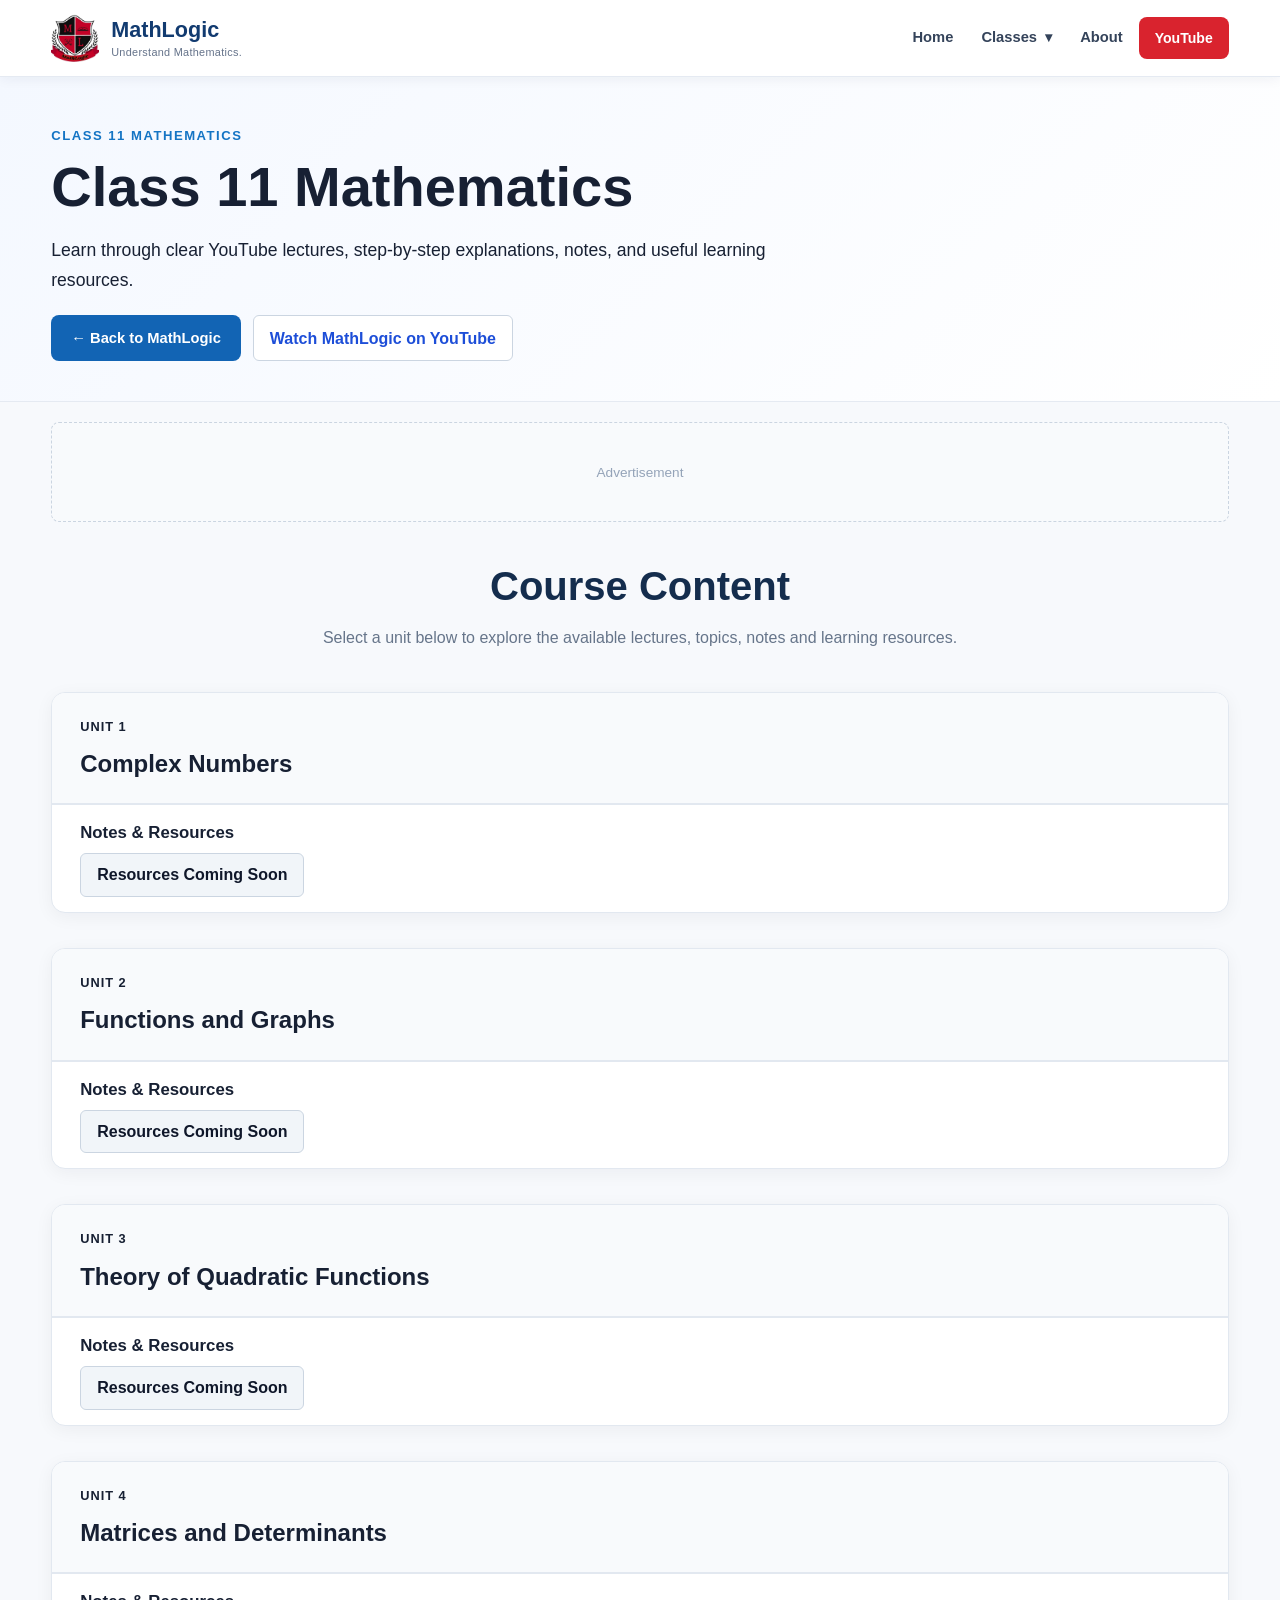
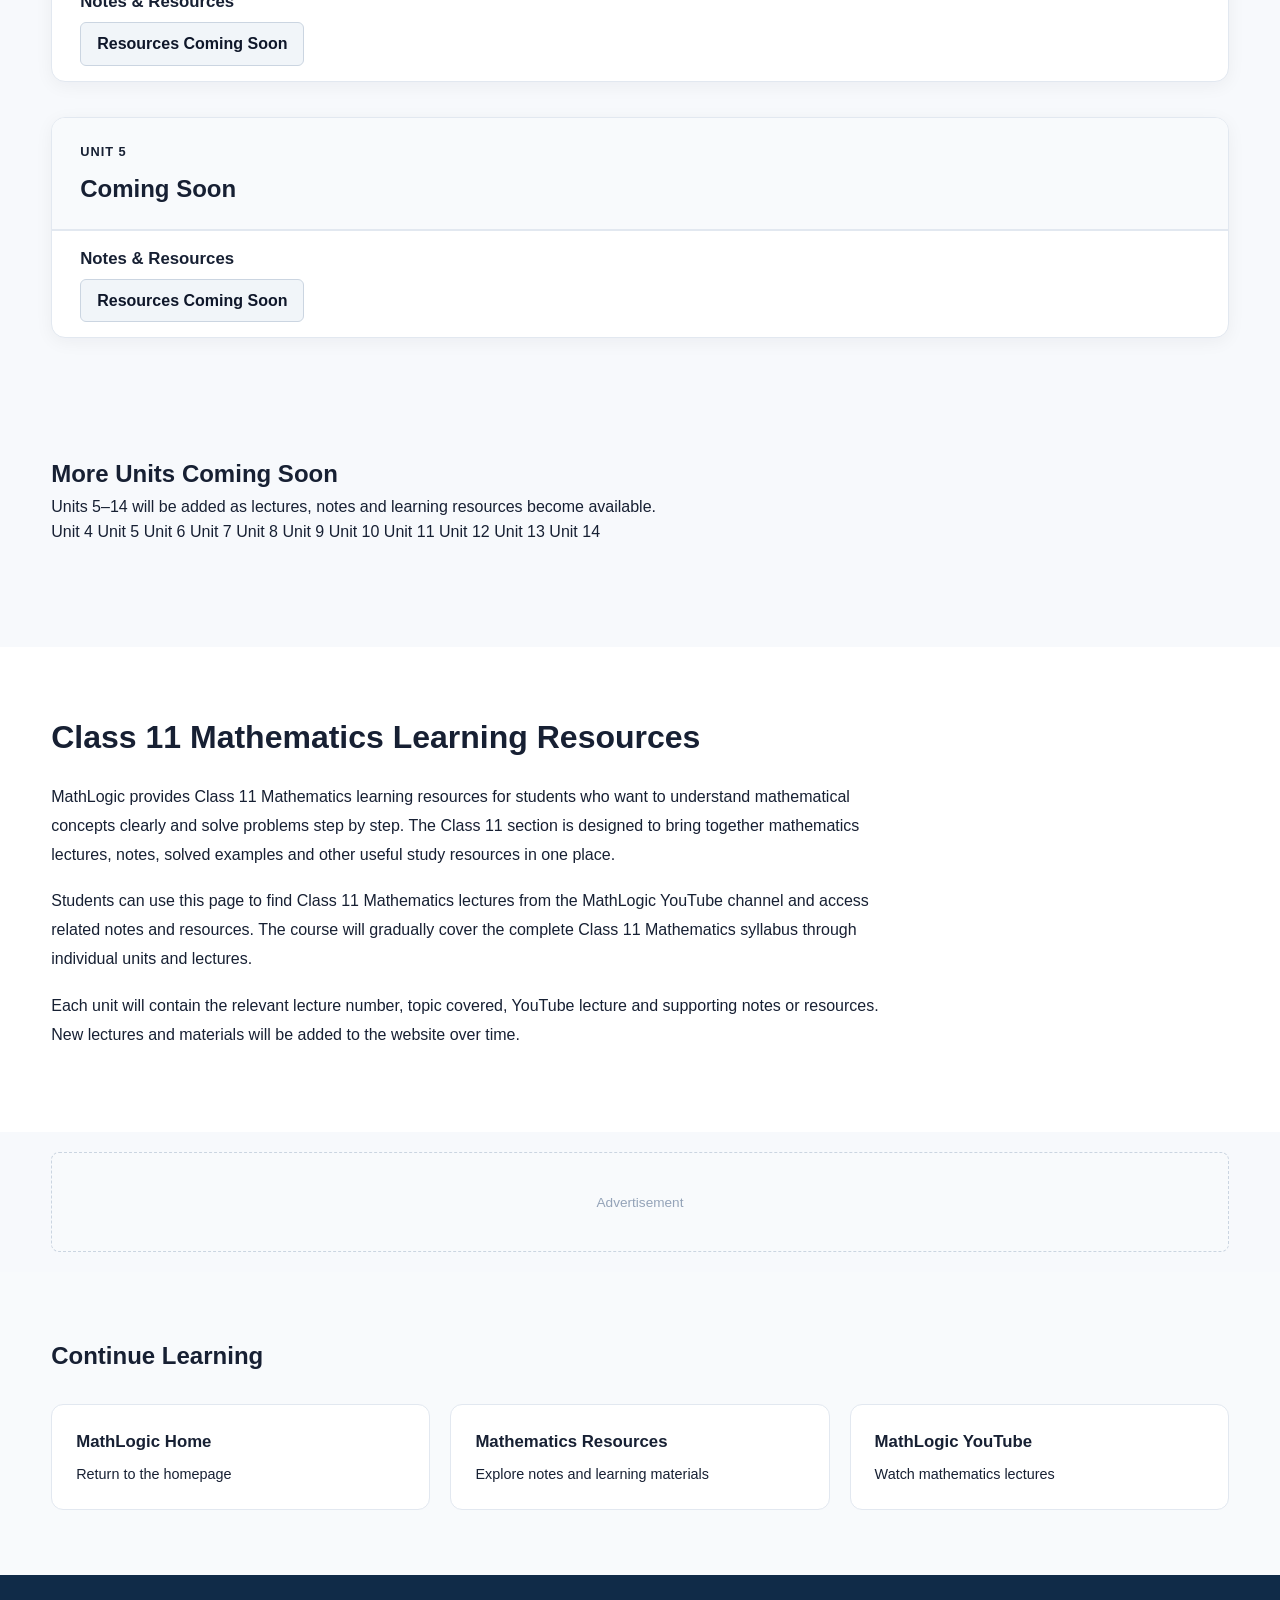
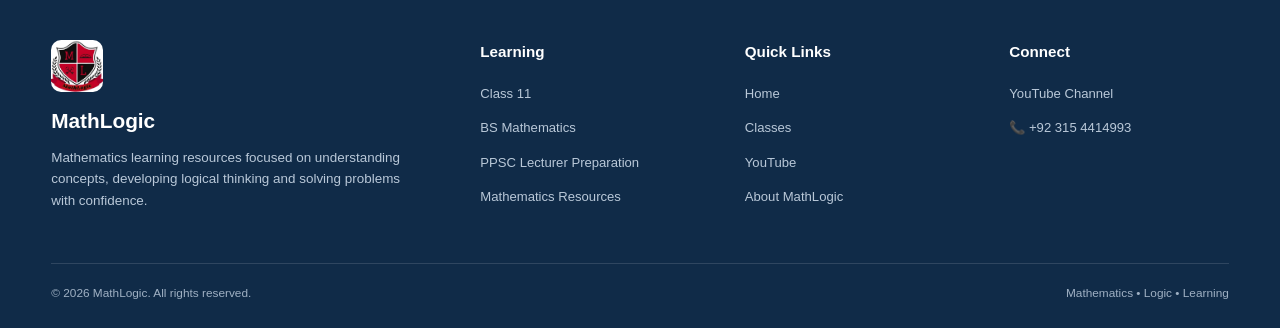
<file: pages/class-11.html>
<!DOCTYPE html>
<html lang="en">
<head>

      
    <meta charset="UTF-8">

    <meta name="viewport" content="width=device-width, initial-scale=1.0">

    <title>Class 11 Mathematics | MathLogic</title>

    <meta name="description"
          content="Class 11 Mathematics resources, lectures, notes and solved examples by MathLogic. Explore Units 1, 2 and 3 with lecture topics, YouTube lessons and study resources.">

    <meta name="keywords"
          content="Class 11 Mathematics, 11th class maths, Class 11 maths notes, Class 11 mathematics lectures, mathematics lectures Pakistan, MathLogic, Class 11 maths YouTube">

    <meta name="author" content="MathLogic">

    <link rel="stylesheet" href="../css/style.css">
    <link rel="stylesheet" href="../css/pages.css">

</head>

<body>
   
     <!-- =========================
         Header Section
    ========================== -->
    <div id="header"></div>
 


    <!-- =========================
         PAGE HERO
    ========================== -->

    <main>

        <section class="page-hero">

            <div class="container">

                <p class="section-label">
                    CLASS 11 MATHEMATICS
                </p>

                <h1>
                    Class 11 Mathematics
                </h1>

                <p class="page-intro">
                    Learn through clear YouTube lectures,
                    step-by-step explanations, notes,
                    and useful learning resources.
                </p>

                <div class="page-actions">

                    <a href="/" class="button button-primary">
                        ← Back to MathLogic
                    </a>

                    <a href="https://www.youtube.com/@MathLogicpk" class="secondary-button" target="blank" rel="noopener">
                        Watch MathLogic on YouTube
                    </a>

                </div>

            </div>

        </section>



        <!-- =========================
             TOP ADVERTISEMENT
        ========================== -->

        <section class="ad-section">

            <div class="container">

                <div class="ad-placeholder">

                    <span>Advertisement</span>

                </div>

            </div>

        </section>



        <!-- =========================
             CLASS 11 CONTENT
        ========================== -->

        <section class="units-section">

            <div class="container">

                <div class="section-heading">

                    
                    <h2>
                        Course Content
                    </h2>

                    <p>
                        Select a unit below to explore the available
                        lectures, topics, notes and learning resources.
                    </p>

                </div>



                <!-- =========================
                     UNIT 1
                ========================== -->

                <article class="unit-card">

                    <div class="unit-header">

                        <div>

                            <span class="unit-number">
                                Unit 1
                            </span>

                            <h2>
                                Complex Numbers
                            </h2>

                        </div>

                    </div>


                    <div class="lecture-table-wrapper">

                        <table class="lecture-table">

                            <thead>

                                <tr>

                                    <th>
                                        Lecture
                                    </th>

                                    <th>
                                        Topic Covered
                                    </th>

                                    

                                </tr>

                            </thead>

                            <tbody>

                                <!-- UNIT 1 LECTURES START -->


 
                                    <tr>
                            <td>Lecture 1</td>
                            <td>                          
                                <a href="https://youtu.be/z-mJ2RGrPUM"
                                   target="_blank"
                                   rel="noopener">
                                    Defintion and Examples of Complex Numbers
                                </a>
                            </td>
                        </tr>
                                    <tr>
                            <td>Lecture 2</td>
                            <td>
                                <a href="https://youtu.be/cYnkG3C8no8"
                                   target="_blank"
                                   rel="noopener">
                                    Addition, Subtraction and Multiplication of Complex Numbers
                                </a>
                            </td>
                        </tr>
                                    <tr>
                            <td>Lecture 3</td>
                            <td>
                                <a href="https://youtu.be/T6Tc-YsGIs0"
                                   target="_blank"
                                   rel="noopener">
                                    Conjugate and Inverse of a Complex Number
                                </a>
                            </td>
                        </tr>
                                    <tr>
                            <td>Lecture 4</td>
                            <td>
                                <a href="https://youtu.be/yp11J4ZMBWo"
                                   target="_blank"
                                   rel="noopener">
                                    Ex 1.1 Q.1 i, and iii
                                </a>
                            </td>
                        </tr>
                                    <tr>
                            <td>Lecture 5</td>
                            <td>
                                <a href="https://youtu.be/Sg9gl5ehCA4"
                                   target="_blank"
                                   rel="noopener">
                                    Ex 1.2 Q.3 Division of Complex Numbers
                                </a>
                            </td>
                        </tr>
                                    <tr>
                            <td>Lecture 6</td>
                            <td>
                                <a href="https://youtu.be/y6mbKqpQacE"
                                   target="_blank"
                                   rel="noopener">
                                    Ex 1.1 Q.3,5
                                </a>
                            </td>
                        </tr>
                                    <tr>
                            <td>Lecture 7</td>
                            <td>
                                <a href="https://youtu.be/5IeCWJ5HNkc"
                                   target="_blank"
                                   rel="noopener">
                                    Ex 1.1 Q.7,8,9 Integer powers of iota
                                </a>
                            </td>
                        </tr>
                                    <tr>
                            <td>Lecture 8</td>
                            <td>
                                <a href="https://youtu.be/XKOZIve5lrU"
                                   target="_blank"
                                   rel="noopener">
                                    Argand Diagram, Modulus of a Complex Number
                                </a>
                            </td>
                        </tr>
                                    <tr>
                            <td>Lecture 9</td>
                            <td>
                                <a href="https://youtu.be/YVGhkedQ-Vk"
                                   target="_blank"
                                   rel="noopener">
                                    Ex 1.1 Q.4
                                </a>
                            </td>
                        </tr>
                                    <tr>
                            <td>Lecture 10</td>
                            <td>
                                <a href="https://youtu.be/Q9gqphsBcI8"
                                   target="_blank"
                                   rel="noopener">
                                    Solving Powers of iota Using Calculator
                                </a>
                            </td>
                        </tr>
                                    <tr>
                            <td>Lecture 11</td>
                            <td>
                                <a href="https://youtu.be/gaBezce9ynA"
                                   target="_blank"
                                   rel="noopener">
                                    Ex 1.1, Q.1 Equality of Complex Numbers
                                </a>
                            </td>
                        </tr>
                                    <tr>
                            <td>Lecture 12</td>
                            <td>
                                <a href="https://youtu.be/v4zTDFYn6ys"
                                   target="_blank"
                                   rel="noopener">
                                    Ex 1.2 Q.2, 3(iii), 9
                                </a>
                            </td>
                        </tr>
                                    <tr>
                            <td>Lecture 13</td>
                            <td>
                                <a href="https://youtu.be/RFF3qG7rJ60"
                                   target="_blank"
                                   rel="noopener">
                                    Ex 1.2 Q.5,10,11
                                </a>
                            </td>
                        </tr>
                                    <tr>
                            <td>Lecture 14</td>
                            <td>
                                <a href="https://youtu.be/tgYD3FPB7Lo"
                                   target="_blank"
                                   rel="noopener">
                                    Ex 1.2 :: Q.4,6,12
                                </a>
                            </td>
                        </tr>
                                    <tr>
                            <td>Lecture 15</td>
                            <td>
                                <a href="https://youtu.be/HkR-0yX6bPY"
                                   target="_blank"
                                   rel="noopener">
                                    Ex 1.2 :: Q. 3(i), Square Root of a Complex Number
                                </a>
                            </td>
                        </tr>
                                    <tr>
                            <td>Lecture 16</td>
                            <td>
                                <a href="https://youtu.be/FAXnKRxMNI8"
                                   target="_blank"
                                   rel="noopener">
                                    Ex 1.2 :: Q. 3(i),  7(i), 7(ii)
                                </a>
                            </td>
                        </tr>
                                    <tr>
                            <td>Lecture 17</td>
                            <td>
                                <a href="https://youtu.be/mols_Xe85m4"
                                   target="_blank"
                                   rel="noopener">
                                    Ex 1.2 :: Q. 7(iii), 7(iv), 8
                                </a>
                            </td>
                        </tr>
                                    <tr>
                            <td>Lecture 18</td>
                            <td>
                                <a href="https://youtu.be/yUBOTLv4Qbs"
                                   target="_blank"
                                   rel="noopener">
                                    Ex 1.2 Q. 3(iii)
                                </a>
                            </td>
                        </tr>
                                    <tr>
                            <td>Lecture 19</td>
                            <td>
                                <a href="https://youtu.be/pkX-Xvsp40s"
                                   target="_blank"
                                   rel="noopener">
                                    Ex 1.1:Q.1(i), Linear Factorization of Complex Polynomials
                                </a>
                            </td>
                        </tr>
                                    <tr>
                            <td>Lecture 20</td>
                            <td>
                                <a href="https://youtu.be/9iaMJC7S7oM"
                                   target="_blank"
                                   rel="noopener">
                                    Ex 1.3 :: Q. 1 (ii)-(viii)
                                </a>
                            </td>
                        </tr>
                                    <tr>
                            <td>Lecture 21</td>
                            <td>
                                <a href="https://youtu.be/Eu6vxrMdavA"
                                   target="_blank"
                                   rel="noopener">
                                    Ex 1.3 :: Q 2 (i),(ii),(iii),(v)
                                </a>
                            </td>
                        </tr>
                                    <tr>
                            <td>Lecture 22</td>
                            <td>
                                <a href="https://youtu.be/3-sujM1Jv-8"
                                   target="_blank"
                                   rel="noopener">
                                    Ex 1.3 :: Q 2 (iv),(vi),(vii),(viii)
                                </a>
                            </td>
                        </tr>
                                    <tr>
                            <td>Lecture 23</td>
                            <td>
                                <a href="https://youtu.be/BqF9x8Ds6o8"
                                   target="_blank"
                                   rel="noopener">
                                    Ex 1.3 :: Q.3, 4(i),(ii),(iii)
                                </a>
                            </td>
                        </tr>
                                    <tr>
                            <td>Lecture 24</td>
                            <td>
                                <a href="https://youtu.be/c3F2Qpi6VPI"
                                   target="_blank"
                                   rel="noopener">
                                    Ex 1.3 :: Q. 4(iv),(v),(vi)
                                </a>
                            </td>
                        </tr>
                                    <tr>
                            <td>Lecture 25</td>
                            <td>
                                <a href="https://youtu.be/o__sSOmhv8M"
                                   target="_blank"
                                   rel="noopener">
                                    Ex 1.3 :: Q. 5(i),(ii),(iii)
                                </a>
                            </td>
                        </tr>
                                    <tr>
                            <td>Lecture 26</td>
                            <td>
                                <a href="https://youtu.be/TUd1JKF4KiQ"
                                   target="_blank"
                                   rel="noopener">
                                    Ex 1.3 :: Q. 5(iv),(v),(vi)
                                </a>
                            </td>
                        </tr>
                                    <tr>
                            <td>Lecture 27</td>
                            <td>
                                <a href="https://youtu.be/uLo90KMNRXg"
                                   target="_blank"
                                   rel="noopener">
                                    Ex 1.3 :: Q. 6, 7, 8
                                </a>
                            </td>
                        </tr>
                                    <tr>
                            <td>Lecture 28</td>
                            <td>
                                <a href="https://youtu.be/3HofPRziJaQ"
                                   target="_blank"
                                   rel="noopener">
                                    Rational roots of a polynomial : Example 9 on Page 10
                                </a>
                            </td>
                        </tr>
                                    <tr>
                            <td>Lecture 29</td>
                            <td>
                                <a href="https://youtu.be/04Vqog6Qlws"
                                   target="_blank"
                                   rel="noopener">
                                    Cube roots of unity and their properties
                                </a>
                            </td>
                        </tr>
                                    <tr>
                            <td>Lecture 30</td>
                            <td>
                                <a href="https://youtu.be/XqFHKX_DCuQ"
                                   target="_blank"
                                   rel="noopener">
                                    Ex 1.4 :: Q.1(i),(ii)
                                </a>
                            </td>
                        </tr>
                                    <tr>
                            <td>Lecture 31</td>
                            <td>
                                <a href="https://youtu.be/DJo1DOKWvk8"
                                   target="_blank"
                                   rel="noopener">
                                    Ex 1.4 :: Q.1(iii),(iv),(v)
                                </a>
                            </td>
                        </tr>
                                    <tr>
                            <td>Lecture 32</td>
                            <td>
                                <a href="https://youtu.be/5JVjGCS9DVs"
                                   target="_blank"
                                   rel="noopener">
                                    Ex 1.4 :: Q.3,4(i)
                                </a>
                            </td>
                        </tr>
                                    <tr>
                            <td>Lecture 33</td>
                            <td>
                                <a href="https://youtu.be/6UUsQ5FaTS0"
                                   target="_blank"
                                   rel="noopener">
                                    Ex 1.4 :: Q.4(ii),5,6
                                </a>
                            </td>
                        </tr>
                                    <tr>
                            <td>Lecture 34</td>
                            <td>
                                <a href="https://youtu.be/zBJS8au4txI"
                                   target="_blank"
                                   rel="noopener">
                                    Ex 1.4 :: Q.7,8,9
                                </a>
                            </td>
                        </tr>
                                    <tr>
                            <td>Lecture 35</td>
                            <td>
                                <a href="https://youtu.be/KKEs9XcCN5Y"
                                   target="_blank"
                                   rel="noopener">
                                    Four fourth roots of unity and their properties
                                </a>
                            </td>
                        </tr>
                                    <tr>
                            <td>Lecture 36</td>
                            <td>
                                <a href="https://youtu.be/XX2aKmg_KkA"
                                   target="_blank"
                                   rel="noopener">
                                    Ex 1.4 :: Q. 2 : Fourth roots of 16, 81 and 625
                                </a>
                            </td>
                        </tr>
                                    <tr>
                            <td>Lecture 37</td>
                            <td>
                                <a href="https://youtu.be/23YS-Ue27to"
                                   target="_blank"
                                   rel="noopener">
                                    Polar coordinate System 
                                </a>
                            </td>
                        </tr>
                                    <tr>
                            <td>Lecture 38</td>
                            <td>
                                <a href="https://youtu.be/BF_zKPp0Tgg"
                                   target="_blank"
                                   rel="noopener">
                                    Ex 1.5 :: Q.1 Ploting points in Polar Plane
                                </a>
                            </td>
                        </tr>
                                    <tr>
                            <td>Lecture 39</td>
                            <td>
                                <a href="https://youtu.be/nIYFNY4jQdQ"
                                   target="_blank"
                                   rel="noopener">
                                    Polar Form of a Complex number
                                </a>
                            </td>
                        </tr>
                                    <tr>
                            <td>Lecture 40</td>
                            <td>
                                <a href="https://youtu.be/hRYj7X1mNGI"
                                   target="_blank"
                                   rel="noopener">
                                    Ex 1.5 :: Q.2(ii), Method to Find Principal Argument
                                </a>
                            </td>
                        </tr>
                                    <tr>
                            <td>Lecture 41</td>
                            <td>
                                <a href="https://youtu.be/S0Te1VzygSo"
                                   target="_blank"
                                   rel="noopener">
                                   Ex 1.5 :: Q.2(i),(iii),(iv)
                                </a>
                            </td>
                        </tr>
                                    <tr>
                            <td>Lecture 42</td>
                            <td>
                                <a href="https://youtu.be/hVj0wQ5ZGmI"
                                   target="_blank"
                                   rel="noopener">
                                    Ex 1.5 :: Q.2(v),(vi),(vii) Q.9
                                </a>
                            </td>
                        </tr>
                                    <tr>
                            <td>Lecture 43</td>
                            <td>
                                <a href="https://youtu.be/_lvZscJOik4"
                                   target="_blank"
                                   rel="noopener">
                                    Ex 1.5 :: Q.3
                                </a>
                            </td>
                        </tr>
                                    <tr>
                            <td>Lecture 44</td>
                            <td>
                                <a href="https://youtu.be/4ZF-tTfn-ys"
                                   target="_blank"
                                   rel="noopener">
                                    Product and Quotient of Complex Numbers in Polar Form
                                </a>
                            </td>
                        </tr>
                                    <tr>
                            <td>Lecture 45</td>
                            <td>
                                <a href="https://youtu.be/SG4WBUlBaiw"
                                   target="_blank"
                                   rel="noopener">
                                    Ex 1.5 :: Q.4 all parts
                                </a>
                            </td>
                        </tr>
                                    <tr>
                            <td>Lecture 46</td>
                            <td>
                                <a href="https://youtu.be/vCTlFcRoX-M"
                                   target="_blank"
                                   rel="noopener">
                                    Ex 1.5 :: Q.5 all parts
                                </a>
                            </td>
                        </tr>
                                    <tr>
                            <td>Lecture 47</td>
                            <td>
                                <a href="https://youtu.be/_P1BO0NblIg"
                                   target="_blank"
                                   rel="noopener">
                                    Ex 1.5 :: Q. 6,7,8
                                </a>
                            </td>
                        </tr>
                                    <tr>
                            <td>Lecture 48</td>
                            <td>
                                <a href="https://youtu.be/9DOJ9Yk4L8o"
                                   target="_blank"
                                   rel="noopener">
                                    Ex 1.5 :: Q.13,14,15
                                </a>
                            </td>
                        </tr>
                                    <tr>
                            <td>Lecture 49</td>
                            <td>
                                <a href="https://youtu.be/GKsgLdlMMzw"
                                   target="_blank"
                                   rel="noopener">
                                    Ex 1.5 :: Q. 10
                                </a>
                            </td>
                        </tr>
                                    <tr>
                            <td>Lecture 50</td>
                            <td>
                                <a href="https://youtu.be/ySC-LUzwndE"
                                   target="_blank"
                                   rel="noopener">
                                    Ex 1.5:: Q. 11,12
                                </a>
                            </td>
                        </tr>
                                    <tr>
                            <td>Lecture 51</td>
                            <td>
                                <a href="https://youtu.be/X9Xul5VhZ_0"
                                   target="_blank"
                                   rel="noopener">
                                    Ex 1.5 :: Q.16,17
                                </a>
                            </td>
                        </tr>
                                    <tr>
                            <td>Lecture 52</td>
                            <td>
                                <a href="https://youtu.be/WPjhA62TQng"
                                   target="_blank"
                                   rel="noopener">
                                    Ex 1.5:: Q.18,19
                                </a>
                            </td>
                        </tr>
                                    <tr>
                            <td>Lecture 53</td>
                            <td>
                                <a href="https://youtu.be/dgoPhmUl0OQ"
                                   target="_blank"
                                   rel="noopener">
                                    Ex 1.5 :: Q.20,21 Example 18 Page 19
                                </a>
                            </td>
                        </tr>
            <!-- UNIT 1 LECTURES END -->
                                

                            </tbody>

                        </table>

                    </div>


                    <div class="unit-resources">

                        <h3>
                            Notes & Resources
                        </h3>
                        
                        <span class="resource-button resource-disabled">

                            Resources Coming Soon

                        </span>

                    </div>

                </article>



                <!-- =========================
                     UNIT 2
                ========================== -->

                <article class="unit-card">

                    <div class="unit-header">

                        <div>

                            <span class="unit-number">
                                Unit 2
                            </span>

                            <h2>
                                Functions and Graphs
                            </h2>

                        </div>

                    </div>


                    <div class="lecture-table-wrapper">

                        <table class="lecture-table">

                            <thead>

                                <tr>

                                    <th>
                                        Lecture
                                    </th>

                                    <th>
                                        Topic Covered
                                    </th>
                                    
                                </tr>

                            </thead>

                            <tbody>
                                <!-- UNIT 2 LECTURES START -->

                                                        <tr>
                            <td>Lecture 1</td>
                            <td>
                                <a href="https://youtu.be/UXmwHoh878U"
                                   target="_blank"
                                   rel="noopener">
                                    Ex 2.1 :: Q.1, Function, Domain, Codomain
                                </a>
                            </td>
                        </tr>
                                    <tr>
                            <td>Lecture 2</td>
                            <td>
                                <a href="https://youtu.be/IGfY9GNAhvE"
                                   target="_blank"
                                   rel="noopener">
                                    Ex 2.1 :: Q.3 :: Method to form formula of a Function
                                </a>
                            </td>
                        </tr>
                                    <tr>
                            <td>Lecture 3</td>
                            <td>
                                <a href="https://youtu.be/pbXvtRMyg4g"
                                   target="_blank"
                                   rel="noopener">
                                    Ex 2.1 :: Q.2 all parts :: Find (f(a+h)-f(a))/h
                                </a>
                            </td>
                        </tr>
                                    <tr>
                            <td>Lecture 4</td>
                            <td>
                                <a href="https://youtu.be/JuZr-nWmEDo"
                                   target="_blank"
                                   rel="noopener">
                                    Ex 2.1 :: Q.5,6
                                </a>
                            </td>
                        </tr>
                                    <tr>
                            <td>Lecture 5</td>
                            <td>
                                <a href="https://youtu.be/mWUAYOXRyL4"
                                   target="_blank"
                                   rel="noopener">
                                    Ex 2.1 : Q.4(i,ii): Domain and Range Method
                                </a>
                            </td>
                        </tr>
                                    <tr>
                            <td>Lecture 6</td>
                            <td>
                                <a href="https://youtu.be/lbeVZyoGTTk"
                                   target="_blank"
                                   rel="noopener">
                                    Ex 2.1 :: Q.4(iii),(iv),(v): Domain and Range
                                </a>
                            </td>
                        </tr>
                                    <tr>
                            <td>Lecture 7</td>
                            <td>
                                <a href="https://youtu.be/hjC3y3h2AXk"
                                   target="_blank"
                                   rel="noopener">
                                    Examples 2,3,4 Before Ex 2.1
                                </a>
                            </td>
                        </tr>
                                    <tr>
                            <td>Lecture 8</td>
                            <td>
                                <a href="https://youtu.be/GM8xytP1vY0"
                                   target="_blank"
                                   rel="noopener">
                                    One-One, Onto, Bijective : Defintion and Method to prove
                                </a>
                            </td>
                        </tr>
                                    <tr>
                            <td>Lecture 9</td>
                            <td>
                                <a href="https://youtu.be/vFz2bewGePY"
                                   target="_blank"
                                   rel="noopener">
                                    Ex 2.1 Q. 7,8 One-One, Onto, Domain, Range
                                </a>
                            </td>
                        </tr>
                                    <tr>
                            <td>Lecture 10</td>
                            <td>
                                <a href="https://youtu.be/P_EKLO989xg"
                                   target="_blank"
                                   rel="noopener">
                                    Ex 2.1 :: Q.9,10 :: Injective, Surjective, Bijective functions
                                </a>
                            </td>
                        </tr>
                                    <tr>
                            <td>Lecture 11</td>
                            <td>
                                <a href="https://youtu.be/0G2GbZyJmsc"
                                   target="_blank"
                                   rel="noopener">
                                    Ex 2.2 :: Q.1 : Intersection of Linear function with coordinate axes graphically
                                </a>
                            </td>
                        </tr>
                                    <tr>
                            <td>Lecture 12</td>
                            <td>
                                <a href="https://youtu.be/pzpaFdUKqNs"
                                   target="_blank"
                                   rel="noopener">
                                    Ex 2.2 Q.1 (i),(ii) : Intersection of two linear functions graphically
                                </a>
                            </td>
                        </tr>
                                    <tr>
                            <td>Lecture 13</td>
                            <td>
                                <a href="https://youtu.be/A24djzmi9IQ"
                                   target="_blank"
                                   rel="noopener">
                                    Ex 2.2 :: Q.2(iii),(iv) : Inersection of linear functions graphically
                                </a>
                            </td>
                        </tr>
                         <tr>
                            <td>Lecture 14</td>
                            <td>
                                <a href="https://youtu.be/iJSGgzZp6O8"
                                   target="_blank"
                                   rel="noopener">
                                    Ex 2.2 :: Q.2(v) : Intersection of linear and quadratic functions (Method)
                                </a>
                            </td>
                        </tr>           
                        
                        
                        <tr>
                            <td>Lecture 15</td>
                            <td>
                                <a href="https://youtu.be/ZI3teuomFwk"
                                   target="_blank"
                                   rel="noopener">
                                    Ex 2.2 :: Q.2 (iv),(v),(vi): Intersction of quadratic and linear functions graphically
                                </a>
                            </td>
                        </tr>
                                   
                                    <tr>
                            <td>Lecture 16</td>
                            <td>
                                <a href="https://youtu.be/7Ya3CrHHoHY"
                                   target="_blank"
                                   rel="noopener">
                                    Ex 2.2 :: Q.3(i),(ii),(iii),(iv): Graph of square root function
                                </a>
                            </td>
                        </tr>
                                    <tr>
                            <td>Lecture 17</td>
                            <td>
                                <a href="https://youtu.be/IixrMXOss2I"
                                   target="_blank"
                                   rel="noopener">
                                    Ex 2.2 :: Q.3(v),(vi),(vii): Graph of Cube Root Function
                                </a>
                            </td>
                        </tr>
                                    <tr>
                            <td>Lecture 18</td>
                            <td>
                                <a href="https://youtu.be/Uh3HdnSN4CQ"
                                   target="_blank"
                                   rel="noopener">
                                    Ex 2.2 :: Q.4,5 : Real life application of graphs
                                </a>
                            </td>
                        </tr>
            <!-- UNIT 2 LECTURES END -->
                                
                            </tbody>

                        </table>

                    </div>


                    <div class="unit-resources">

                        <h3>
                            Notes & Resources
                        </h3>

                        <span class="resource-button resource-disabled">

                                Resources Coming Soon

                            </span>
                    </div>

                </article>



                <!-- =========================
                     UNIT 3
                ========================== -->

                <article class="unit-card">

                    <div class="unit-header">

                        <div>

                            <span class="unit-number">
                                Unit 3
                            </span>

                            <h2>
                                Theory of Quadratic Functions
                            </h2>

                        </div>

                    </div>


                    <div class="lecture-table-wrapper">

                        <table class="lecture-table">

                            <thead>

                                <tr>

                                    <th>
                                        Lecture
                                    </th>

                                    <th>
                                        Topic Covered
                                    </th>

                                    
                                </tr>

                            </thead>

                            <tbody>

                                <!-- UNIT 3 LECTURES START -->

                                                        <tr>
                            <td>Lecture 1</td>
                            <td>
                                <a href="https://youtu.be/earWZGDJMDs"
                                   target="_blank"
                                   rel="noopener">
                                    Ex 3.1 :: Q.1(i) : Analyzing quadratic function. Maximum or Minimum value of a quadratic function
                                </a>
                            </td>
                        </tr>
                                    <tr>
                            <td>Lecture 2</td>
                            <td>
                                <a href="https://youtu.be/sqEKEiNe_WM"
                                   target="_blank"
                                   rel="noopener">
                                    Ex 3.1 :: Q.1(ii),(iii),(iv),(v),(vi): Maximum or minimum value of quadratic function by completing square
                                </a>
                            </td>
                        </tr>
                                    <tr>
                            <td>Lecture 3</td>
                            <td>
                                <a href="https://youtu.be/wF5GTvxbRXE"
                                   target="_blank"
                                   rel="noopener">
                                    Ex 3.1 :: Q.2(i),(ii),(iii): Maximum o minimum value of quadratic function by graphs
                                </a>
                            </td>
                        </tr>
                                    <tr>
                            <td>Lecture 4</td>
                            <td>
                                <a href="https://youtu.be/QOizKZ-PmEE"
                                   target="_blank"
                                   rel="noopener">
                                    Ex 3.1 :: Q.2(iv)(v)(vi) : Domain, Range, Max or Min of Quadratic functions
                                </a>
                            </td>
                        </tr>
                                    <tr>
                            <td>Lecture 5</td>
                            <td>
                                <a href="https://youtu.be/fULPjPJNDEU"
                                   target="_blank"
                                   rel="noopener">
                                    Ex 3.1 :: Q.3(i) : Inverse of a quadratic function
                                </a>
                            </td>
                        </tr>
                                    <tr>
                            <td>Lecture 6</td>
                            <td>
                                <a href="https://youtu.be/lcOfiIUDhgE"
                                   target="_blank"
                                   rel="noopener">
                                    Ex 3.1 :: Q.3(ii),(iii),(iv) : Inverse of a Quadratic funtion.
                                </a>
                            </td>
                        </tr>
                                    <tr>
                            <td>Lecture 7</td>
                            <td>
                                <a href="https://youtu.be/xWyGPkGhLrY"
                                   target="_blank"
                                   rel="noopener">
                                    Ex 3.1 :: Q.3(v),(vi) : Inverse of a quadratic function
                                </a>
                            </td>
                        </tr>
                                    <tr>
                            <td>Lecture 8</td>
                            <td>
                                <a href="https://youtu.be/KTbl_EzaJZ4"
                                   target="_blank"
                                   rel="noopener">
                                    Ex 3.1 Q.4(i),(ii),(iii),(iv): Solving Absolute value quadratic equations
                                </a>
                            </td>
                        </tr>
                                    <tr>
                            <td>Lecture 9</td>
                            <td>
                                <a href="https://youtu.be/ODW_DEdOQW0"
                                   target="_blank"
                                   rel="noopener">
                                    Ex 3.1 :: Q.4(v),(vi) : Absolute value quadratic inequalties
                                </a>
                            </td>
                        </tr>
                                    <tr>
                            <td>Lecture 10</td>
                            <td>
                                <a href="https://youtu.be/UpjlWpSd-IQ"
                                   target="_blank"
                                   rel="noopener">
                                    Ex 3.1 :: Q.4(vii),(viii) : Absolute value quadratic inequalities
                                </a>
                            </td>
                        </tr>
                                    <tr>
                            <td>Lecture 11</td>
                            <td>
                                <a href="https://youtu.be/53sD-Lx7BiA"
                                   target="_blank"
                                   rel="noopener">
                                    Why method to solve absolute value quadratic inequalities work?
                                </a>
                            </td>
                        </tr>
                                    <tr>
                            <td>Lecture 12</td>
                            <td>
                                <a href="https://youtu.be/_-hqEqo0ePQ"
                                   target="_blank"
                                   rel="noopener">
                                    Ex 3.2 :: Q.1(i),(ii),(iii) : Rational equations reduciable to quadratic
                                </a>
                            </td>
                        </tr>
                                    <tr>
                            <td>Lecture 13</td>
                            <td>
                                <a href="https://youtu.be/0sXcmFCVv7E"
                                   target="_blank"
                                   rel="noopener">
                                    Ex 3.2 :: Q.1(iv),(v) : Rational equations reduciable to quadratic
                                </a>
                            </td>
                        </tr>
                                    <tr>
                            <td>Lecture 14</td>
                            <td>
                                <a href="https://youtu.be/7AtsIZa9L-4"
                                   target="_blank"
                                   rel="noopener">
                                    Ex 3.2 :: Q.1(vii),(viii) : Radical Equation, Extraneous roots
                                </a>
                            </td>
                        </tr>
                                    <tr>
                            <td>Lecture 15</td>
                            <td>
                                <a href="https://youtu.be/bw7uAUHDmI8"
                                   target="_blank"
                                   rel="noopener">
                                    Ex 3.2 :: Q.1(vi),(ix),(x) : Radical equations reduciable to quadratic
                                </a>
                            </td>
                        </tr>
                                    <tr>
                            <td>Lecture 16</td>
                            <td>
                                <a href="https://youtu.be/SfAsaH1h0DY"
                                   target="_blank"
                                   rel="noopener">
                                    Ex 3.2 Q.2,3,4  :: Real Life Application of Quadratic Equations.
                                </a>
                            </td>
                        </tr>
                                    <tr>
                            <td>Lecture 17</td>
                            <td>
                                <a href="https://youtu.be/YSDulE5fNB8"
                                   target="_blank"
                                   rel="noopener">
                                    Ex 3.2 Q.5,6,7 :: Real Life Application of Quadratic functions.
                                </a>
                            </td>
                        </tr>
            <!-- UNIT 3 LECTURES END -->

                            </tbody>

                        </table>

                    </div>


                    <div class="unit-resources">

                        <h3>
                            Notes & Resources
                        </h3>

                        

                            <span class="resource-button resource-disabled">

                                Resources Coming Soon

                            </span>

                        </a>

                    </div>

                </article>


               <!-- =========================
                     UNIT 4
                ========================== -->

                <article class="unit-card">

                    <div class="unit-header">

                        <div>

                            <span class="unit-number">
                                Unit 4
                            </span>

                            <h2>
                                Matrices and Determinants
                            </h2>

                        </div>

                    </div>


                    <div class="lecture-table-wrapper">

                        <table class="lecture-table">

                            <thead>

                                <tr>

                                    <th>
                                        Lecture
                                    </th>

                                    <th>
                                        Topic Covered
                                    </th>

                                    
                                </tr>

                            </thead>

                            <tbody>

                                <!-- UNIT 4 LECTURES START -->



                                    <tr>
                            <td>Lecture 1</td>
                            <td>
                                <a href="https://youtu.be/XvzwkA9bPLs"
                                   target="_blank"
                                   rel="noopener">
                                    Defintion of matrix and other defnitions.
                                </a>
                            </td>
                        </tr>
                                    <tr>
                            <td>Lecture 2</td>
                            <td>
                                <a href="https://youtu.be/EnBWjLQZau0"
                                   target="_blank"
                                   rel="noopener">
                                    Ex 4.1, Q.2 all parts. Addition and Subtraction of Matrices
                                </a>
                            </td>
                        </tr>
                                    <tr>
                            <td>Lecture 3</td>
                            <td>
                                <a href="https://youtu.be/wp4xY2f2wz0"
                                   target="_blank"
                                   rel="noopener">
                                    Ex 4.1, Q.1 Product of Matrices. Why this rule for product of matrices.
                                </a>
                            </td>
                        </tr>
                                    <tr>
                            <td>Lecture 4</td>
                            <td>
                                <a href="https://youtu.be/K4a7YJyltB0"
                                   target="_blank"
                                   rel="noopener">
                                    Ex 4.1, Q 3,4. Product of matrices is associative and distributive over addition.
                                </a>
                            </td>
                        </tr>
                                    <tr>
                            <td>Lecture 5</td>
                            <td>
                                <a href="https://youtu.be/C5uqmhdSBQ4"
                                   target="_blank"
                                   rel="noopener">
                                    Exercise 4.1, Questions. 5,6,7. Class 11 Maths New book 2025. Unit 4
                                </a>
                            </td>
                        </tr>
                                    <tr>
                            <td>Lecture 6</td>
                            <td>
                                <a href="https://youtu.be/DyUJOcLhYn0"
                                   target="_blank"
                                   rel="noopener">
                                    Definition of Determinant of a matrix of order 3. Ex 4.2 Q. 4
                                </a>
                            </td>
                        </tr>
                                    <tr>
                            <td>Lecture 7</td>
                            <td>
                                <a href="https://youtu.be/JF0N1TFbRD8"
                                   target="_blank"
                                   rel="noopener">
                                    Ex 4.2 Q. 5,6. Determinant of a square matrix. Class 11 math new book 2025. Unit 4.
                                </a>
                            </td>
                        </tr>
                                    <tr>
                            <td>Lecture 8</td>
                            <td>
                                <a href="https://youtu.be/N8jVRIXq1Ww"
                                   target="_blank"
                                   rel="noopener">
                                    Properties of determinants. Unit 4. Class 11, Maths new book 20256. Proof of properties
                                </a>
                            </td>
                        </tr>
                                    <tr>
                            <td>Lecture 9</td>
                            <td>
                                <a href="https://youtu.be/wvkP2MnvbwQ"
                                   target="_blank"
                                   rel="noopener">
                                    Lec-4-09 Without expansion show that determinant is equal to 0. Ex 4.2 Q.2 . Class 11 , Unit 4.
                                </a>
                            </td>
                        </tr>
                                    <tr>
                            <td>Lecture 10</td>
                            <td>
                                <a href="https://youtu.be/niwTDMYKI5c"
                                   target="_blank"
                                   rel="noopener">
                                    Lec-4-10 Ex 4.2 Q.3 parts i, iii, xiii, xiv. Class 11 Maths New Book 2025. Unit 4.
                                </a>
                            </td>
                        </tr>
            
                                <tr>
                                    <td>Lecture 11</td>
                                    <td>
                                        <a href="https://youtu.be/LOfEyrI-gQ4"
                                           target="_blank"
                                           rel="noopener">
                                            Lec-4-11, Ex 4.2 Q.3 (ii),(iv),(v),(vi). Class 11 maths new book 2025. #class 11 #mathematics
                                        </a>
                                    </td>
                                </tr>

                                <tr>
                                    <td>Lecture 12</td>
                                    <td>
                                        <a href="https://youtu.be/ChryOrFyyaE"
                                           target="_blank"
                                           rel="noopener">
                                            Lec-4-12 Ex 4.2 Q.3 (vii),(viii),(ix),(x). Class 11 mathematics. New Book 2025.
                                        </a>
                                    </td>
                                </tr>

                                <tr>
                                    <td>Lecture 13</td>
                                    <td>
                                        <a href="https://youtu.be/6KqRB1dfO9I"
                                           target="_blank"
                                           rel="noopener">
                                            https://youtu.be/6KqRB1dfO9I
                                        </a>
                                    </td>
                                </tr>

                                <tr>
                                    <td>Lecture 14</td>
                                    <td>
                                        <a href="https://youtu.be/165D6XoL7VU"
                                           target="_blank"
                                           rel="noopener">
                                            Lec 4-14 Ex 4.2 Q.1 Class 11 Unit 4.
                                        </a>
                                    </td>
                                </tr>

                                <tr>
                                    <td>Lecture 15</td>
                                    <td>
                                        <a href="https://youtu.be/Pbuh1TiOhtY"
                                           target="_blank"
                                           rel="noopener">
                                            Lec-4-15 Ex 4.2 Q 7,10. Class 11 Mathematics. Determinant and Transpose. (AB)^t=B^tA^t.
                                        </a>
                                    </td>
                                </tr>

                                <tr>
                                    <td>Lecture 16</td>
                                    <td>
                                        <a href="https://youtu.be/28aW3iI3P0s"
                                           target="_blank"
                                           rel="noopener">
                                            Lec-4-16 Singular and Non-Singular matrices. Ex 4.2 Q.8 Class 11 Maths
                                        </a>
                                    </td>
                                </tr>

                                <tr>
                                    <td>Lecture 17</td>
                                    <td>
                                        <a href="https://youtu.be/T3Pn8vVgIdk"
                                           target="_blank"
                                           rel="noopener">
                                            Lec-4-17 Inverse of a matrix. Adjoint of a matrix. Ex 4.2 Q.9 Class 11 maths.
                                        </a>
                                    </td>
                                </tr>

                                <tr>
                                    <td>Lecture 18</td>
                                    <td>
                                        <a href="https://youtu.be/CrgvlRngXnw"
                                           target="_blank"
                                           rel="noopener">
                                            Lec-4-18 Echelon and Reduced Echelon form of a matrix. Equivalent (Row Equivalent)
                                        </a>
                                    </td>
                                </tr>

                                <tr>
                                    <td>Lecture 19</td>
                                    <td>
                                        <a href="https://youtu.be/q7bQyypFGtM"
                                           target="_blank"
                                           rel="noopener">
                                            Lec-4-19 Rank of a matrix. Ex 4.2 Q.2 all parts.
                                        </a>
                                    </td>
                                </tr>

                                <tr>
                                    <td>Lecture 20</td>
                                    <td>
                                        <a href="https://youtu.be/ELo25wxziPg"
                                           target="_blank"
                                           rel="noopener">
                                            Lec-4-20 Inverse of a Square Matrix by Elementary Row Operations. Ex 4.3 Q.1
                                        </a>
                                    </td>
                                </tr>

                                <tr>
                                    <td>Lecture 21</td>
                                    <td>
                                        <a href="https://youtu.be/DFZXi40Xyss"
                                           target="_blank"
                                           rel="noopener">
                                            Lec-4-21 Solution of non homogeneous equations. Ex 4.3 Q.5 Part i.
                                        </a>
                                    </td>
                                </tr>

                                <tr>
                                    <td>Lecture 22</td>
                                    <td>
                                        <a href="https://youtu.be/skf4n0Our9M"
                                           target="_blank"
                                           rel="noopener">
                                            Lec-4-22. Solution of System of non-Homogeneous Linear Equations by Echelon form. Ex 4.3 Q.5 ii,iii
                                        </a>
                                    </td>
                                </tr>
<!-- UNIT 4 LECTURES END -->

                            </tbody>

                        </table>

                    </div>


                    <div class="unit-resources">

                        <h3>
                            Notes & Resources
                        </h3>

                        

                            <span class="resource-button resource-disabled">

                                Resources Coming Soon

                            </span>

                        </a>

                    </div>

                </article>
              
               <!-- =========================
                     UNIT 4
                ========================== -->

                <article class="unit-card">

                    <div class="unit-header">

                        <div>

                            <span class="unit-number">
                                Unit 5
                            </span>

                            <h2>
                                Coming Soon
                            </h2>

                        </div>

                    </div>


                    <div class="lecture-table-wrapper">

                        <table class="lecture-table">

                            <thead>

                                <tr>

                                    <th>
                                        Lecture
                                    </th>

                                    <th>
                                        Topic Covered
                                    </th>

                                    
                                </tr>

                            </thead>

                            <tbody>

                                <!-- UNIT 5 LECTURES START -->



            <!-- UNIT 5 LECTURES END -->

                            </tbody>

                        </table>

                    </div>


                    <div class="unit-resources">

                        <h3>
                            Notes & Resources
                        </h3>

                        

                            <span class="resource-button resource-disabled">

                                Resources Coming Soon

                            </span>

                        </a>

                    </div>

                </article>

                <!-- =========================
                     FUTURE UNITS
                ========================== -->

                <section class="future-units">

                    <h2>
                        More Units Coming Soon
                    </h2>

                    <p>
                        Units 5–14 will be added as lectures,
                        notes and learning resources become available.
                    </p>


                    <div class="future-unit-list">

                        <span>Unit 4</span>
                        <span>Unit 5</span>
                        <span>Unit 6</span>
                        <span>Unit 7</span>
                        <span>Unit 8</span>
                        <span>Unit 9</span>
                        <span>Unit 10</span>
                        <span>Unit 11</span>
                        <span>Unit 12</span>
                        <span>Unit 13</span>
                        <span>Unit 14</span>

                    </div>

                </section>

            </div>

        </section>



        <!-- =========================
             SEARCH-FRIENDLY CONTENT
        ========================== -->

        <section class="seo-content">

            <div class="container">

                <h2>
                    Class 11 Mathematics Learning Resources
                </h2>

                <p>
                    MathLogic provides Class 11 Mathematics learning
                    resources for students who want to understand
                    mathematical concepts clearly and solve problems
                    step by step. The Class 11 section is designed to
                    bring together mathematics lectures, notes,
                    solved examples and other useful study resources
                    in one place.
                </p>

                <p>
                    Students can use this page to find Class 11
                    Mathematics lectures from the MathLogic YouTube
                    channel and access related notes and resources.
                    The course will gradually cover the complete
                    Class 11 Mathematics syllabus through individual
                    units and lectures.
                </p>

                <p>
                    Each unit will contain the relevant lecture
                    number, topic covered, YouTube lecture and
                    supporting notes or resources. New lectures and
                    materials will be added to the website over time.
                </p>

            </div>

        </section>



        <!-- =========================
             MIDDLE ADVERTISEMENT
        ========================== -->

        <section class="ad-section">

            <div class="container">

                <div class="ad-placeholder">

                    <span>Advertisement</span>

                </div>

            </div>

        </section>



        <!-- =========================
             NAVIGATION
        ========================== -->

        <section class="page-navigation">

            <div class="container">

                <h2>
                    Continue Learning
                </h2>

                <div class="navigation-cards">

                    <a href="../"
                       class="navigation-card">

                        <strong>
                            MathLogic Home
                        </strong>

                        <span>
                            Return to the homepage
                        </span>

                    </a>


                    <a href="../components/resources.html"
                       class="navigation-card">

                        <strong>
                            Mathematics Resources
                        </strong>

                        <span>
                            Explore notes and learning materials
                        </span>

                    </a>


                    <a href="https://www.youtube.com/c/mathlogicpk" target="_blank"
                       class="navigation-card">

                        <strong>
                            MathLogic YouTube
                        </strong>

                        <span>
                            Watch mathematics lectures
                        </span>

                    </a>

                </div>

            </div>

        </section>

    </main>



    <!-- =========================
         FOOTER
    ========================== -->

    <footer id="footer">


    </footer>

<script>
    const unitCards = document.querySelectorAll(".unit-card");

    unitCards.forEach(function (unitCard) {

        const header = unitCard.querySelector(".unit-header");
        const content = unitCard.querySelector(".lecture-table-wrapper");

        // Start with the unit collapsed
        content.style.display = "none";

        header.addEventListener("click", function () {

            // Close all other units
            unitCards.forEach(function (otherCard) {

                if (otherCard !== unitCard) {
                    const otherContent =
                        otherCard.querySelector(".lecture-table-wrapper");

                    otherContent.style.display = "none";
                }

            });

            // Toggle the clicked unit
            if (content.style.display === "none") {
                content.style.display = "block";
            } else {
                content.style.display = "none";
            }

        });

    });
</script>

        <script src="../js/main.js"></script>
</body>
</html>
</file>
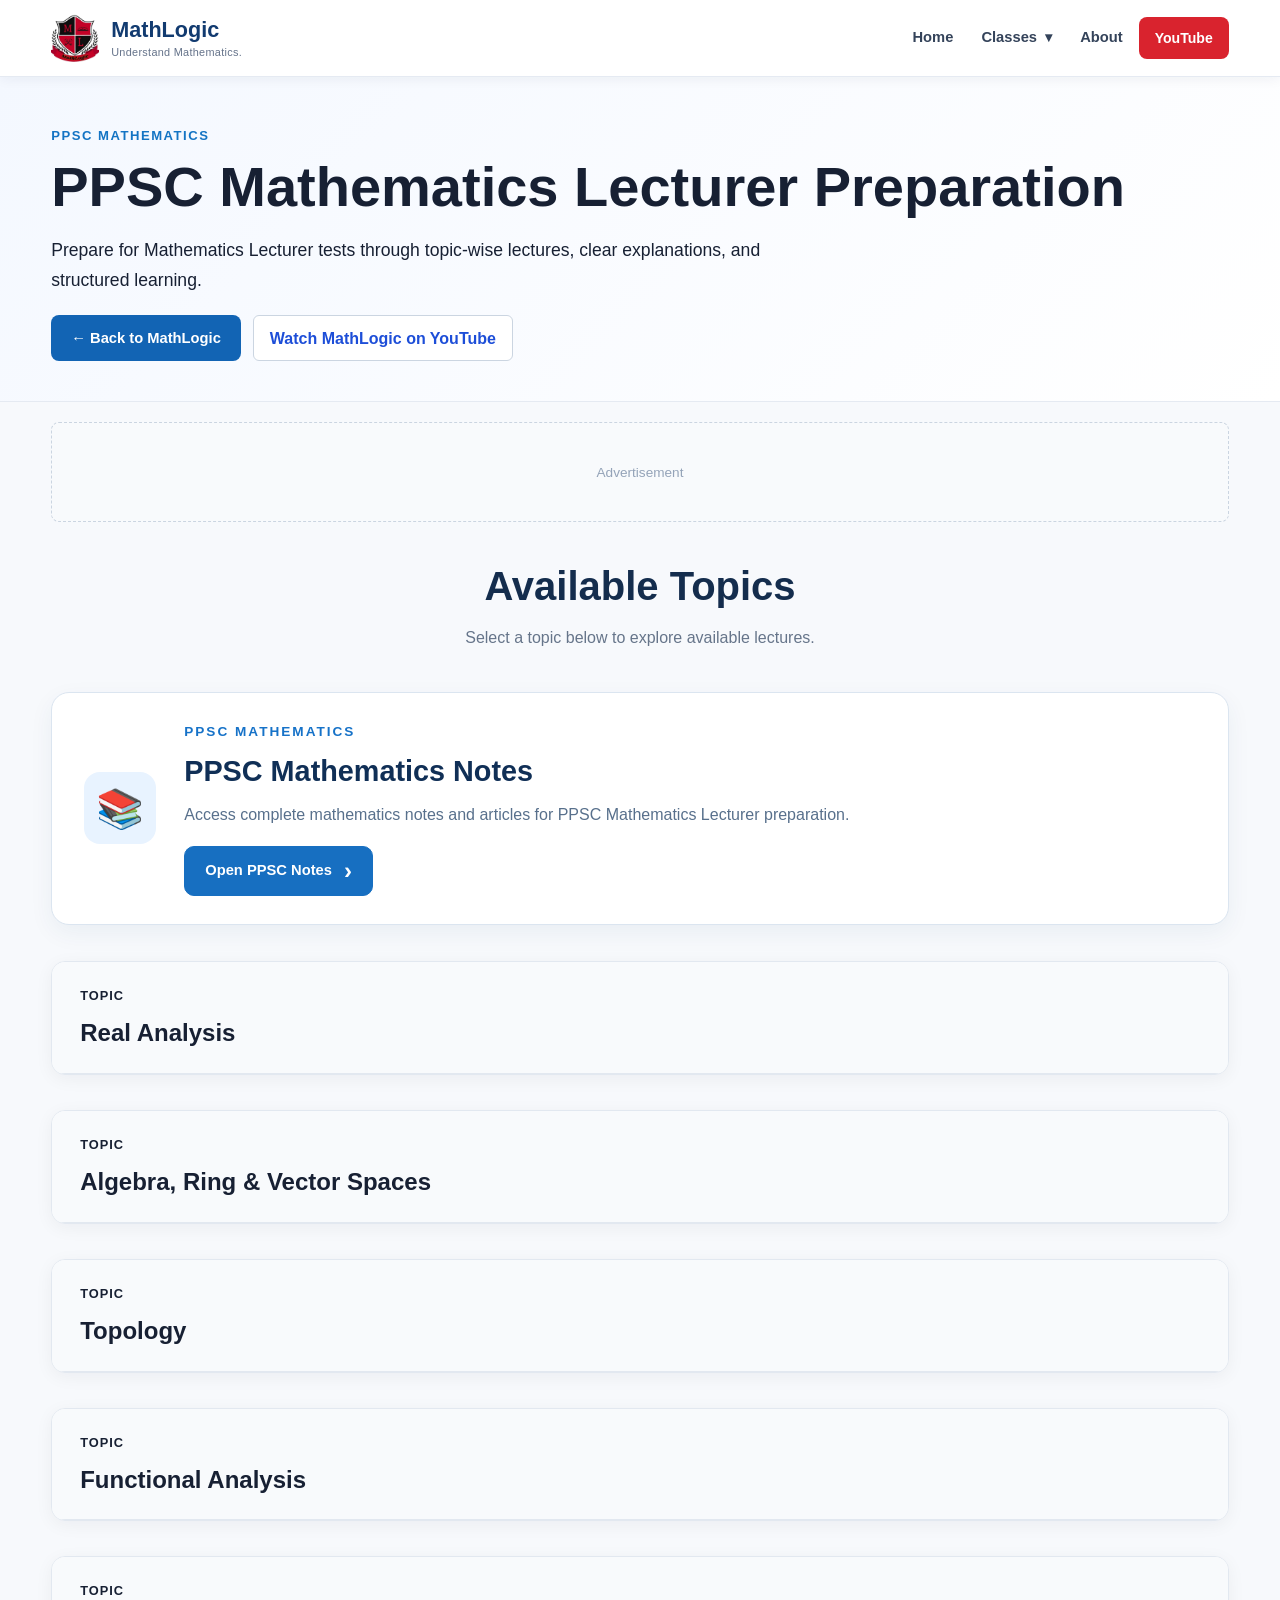
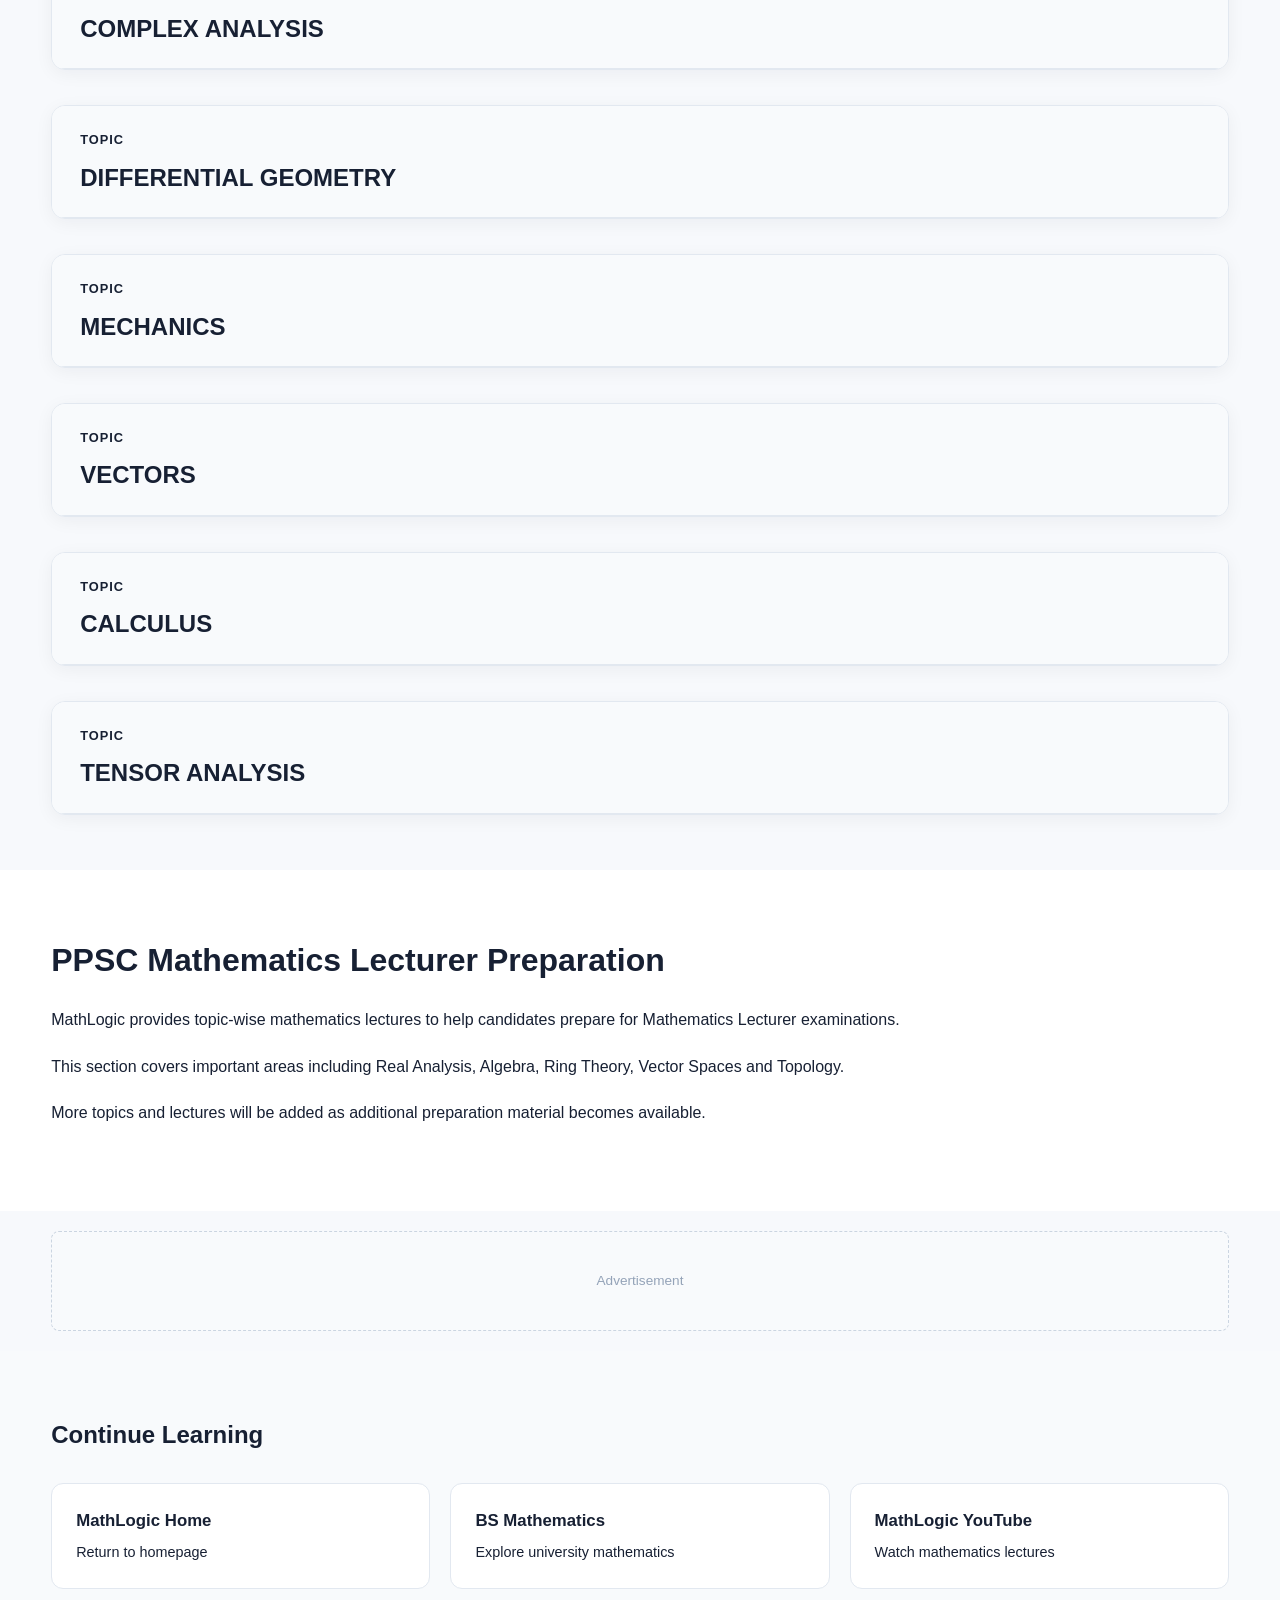
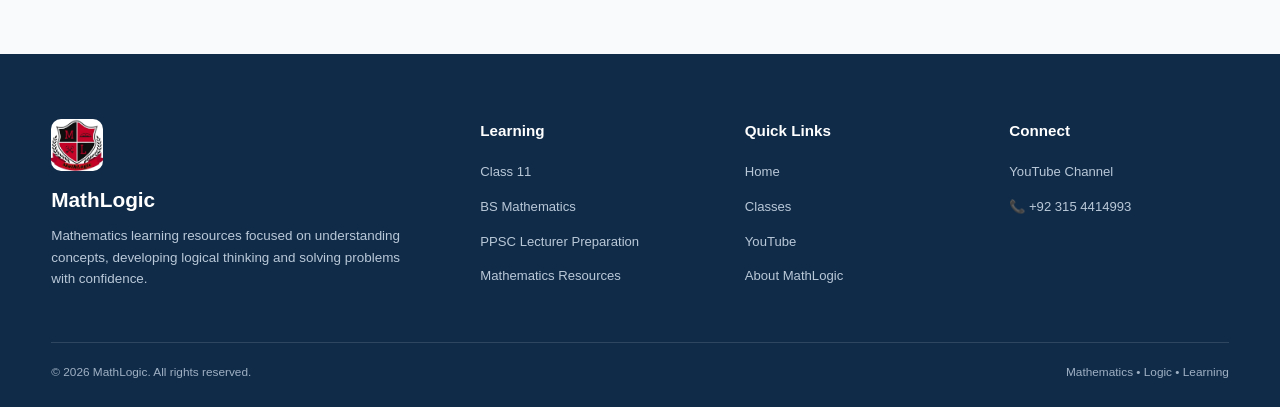
<file: pages/ppsc-lecturer.html>
<!DOCTYPE html>
<html lang="en">

<head>

    <meta charset="UTF-8">

    <meta name="viewport" content="width=device-width, initial-scale=1.0">


    <title>
        PPSC Mathematics Lecturer Preparation | MathLogic
    </title>


    <meta name="description"
          content="PPSC Mathematics Lecturer Preparation by MathLogic. Prepare Real Analysis, Algebra, Ring Theory, Vector Spaces and Topology through structured lectures.">


    <meta name="keywords"
          content="PPSC Mathematics Lecturer Preparation, Real Analysis, Algebra, Ring Theory, Vector Spaces, Topology, MathLogic">


    <meta name="author" content="MathLogic">


    <link rel="stylesheet" href="../css/style.css">

    <link rel="stylesheet" href="../css/pages.css">


</head>


<body>


    <!-- =========================
         HEADER
    ========================== -->


    <div id="header"></div>





    <main>





        <!-- =========================
             PAGE HERO
        ========================== -->


        <section class="page-hero">


            <div class="container">


                <p class="section-label">
                    PPSC MATHEMATICS
                </p>



                <h1>
                    PPSC Mathematics Lecturer Preparation
                </h1>




                <p class="page-intro">

                    Prepare for Mathematics Lecturer tests through
                    topic-wise lectures, clear explanations,
                    and structured learning.

                </p>





                <div class="page-actions">



                    <a href="/"
                       class="button button-primary">

                        ← Back to MathLogic

                    </a>





                    <a href="https://www.youtube.com/@MathLogicpk"
                       class="secondary-button"
                       target="_blank"
                       rel="noopener">

                        Watch MathLogic on YouTube

                    </a>



                </div>


            </div>


        </section>








        <!-- =========================
             TOP ADVERTISEMENT
        ========================== -->


        <section class="ad-section">


            <div class="container">


                <div class="ad-placeholder">


                    <span>
                        Advertisement
                    </span>


                </div>


            </div>


        </section>








        <!-- =========================
             PPSC CONTENT
        ========================== -->


        <section class="units-section">


            <div class="container">


                <div class="section-heading">


                    <h2>
                        Available Topics
                    </h2>



                    <p>
                        Select a topic below to explore
                        available lectures.
                    </p>



                </div>

<!-- =========================
     PPSC NOTES
========================== -->

<div class="ppsc-notes-card">

    <div class="ppsc-notes-icon">
        📚
    </div>

    <div class="ppsc-notes-content">

        <span class="section-label">
            PPSC MATHEMATICS
        </span>

        <h2>
            PPSC Mathematics Notes
        </h2>

        <p>
            Access complete mathematics notes and articles
            for PPSC Mathematics Lecturer preparation.
        </p>

        <a href="https://drive.google.com/drive/folders/1-yJVkHSce8rcKOqEtz2AYXG8h26l7lFz?usp=sharing"
           class="button ppsc-notes-button"
           target="_blank"
           rel="noopener noreferrer">

            Open PPSC Notes
            <span>›</span>

        </a>

    </div>

</div>







                <!-- =========================
                     REAL ANALYSIS
                ========================== -->


                <article class="unit-card">


                    <div class="unit-header">


                        <div>


                            <span class="unit-number">
                                Topic
                            </span>


                            <h2>
                                Real Analysis
                            </h2>


                        </div>


                    </div>





                    <div class="lecture-table-wrapper">


                        <table class="lecture-table">


                            <thead>


                                <tr>


                                    <th>
                                        Lecture
                                    </th>


                                    <th>
                                        Topic Covered
                                    </th>


                                </tr>


                            </thead>





                            <tbody>


                                <!-- REAL ANALYSIS LECTURES START -->



                                <!-- ADD LECTURES HERE -->


                                
                                <tr>
                                    <td>Lecture 1</td>
                                    <td>
                                        <a href="https://youtu.be/Kb--ePLfT0A"
                                           target="_blank"
                                           rel="noopener">
                                            Domain and Range of Polynomials
                                        </a>
                                    </td>
                                </tr>
                                <tr>
                                    <td>Lecture 2</td>
                                    <td>
                                        <a href="https://youtu.be/RqdvSDbk-qw"
                                           target="_blank"
                                           rel="noopener">
                                            Domain and Range of Rational Functions I
                                        </a>
                                    </td>
                                </tr>
                                <tr>
                                    <td>Lecture 3</td>
                                    <td>
                                        <a href="https://youtu.be/n4AaxzjT_HY"
                                           target="_blank"
                                           rel="noopener">
                                            Domain and Range of Rational Functions II
                                        </a>
                                    </td>
                                </tr>
                                <tr>
                                    <td>Lecture 4</td>
                                    <td>
                                        <a href="https://youtu.be/ngp6aKwyPXo"
                                           target="_blank"
                                           rel="noopener">
                                            Domain and Range of Irrational and Transcendental Functions
                                        </a>
                                    </td>
                                </tr>
                                <tr>
                                    <td>Lecture 5</td>
                                    <td>
                                        <a href="https://youtu.be/tQ57Itekc4M"
                                           target="_blank"
                                           rel="noopener">
                                            Why Complex Field is not an ordered Field
                                        </a>
                                    </td>
                                </tr>
                                <tr>
                                    <td>Lecture 6</td>
                                    <td>
                                        <a href="https://youtu.be/nFa4DFC4qqI"
                                           target="_blank"
                                           rel="noopener">
                                            completeness Property of real numbers.
                                        </a>
                                    </td>
                                </tr>
                                <tr>
                                    <td>Lecture 7</td>
                                    <td>
                                        <a href="https://youtu.be/qMsXObd_ybU"
                                           target="_blank"
                                           rel="noopener">
                                            Important Properties of Supremium and Infimum
                                        </a>
                                    </td>
                                </tr>
                                <tr>
                                    <td>Lecture 8</td>
                                    <td>
                                        <a href="https://youtu.be/d7DK8IyqyyI"
                                           target="_blank"
                                           rel="noopener">
                                            Important Properties of Supremum and Infimum (MCQ's)
                                        </a>
                                    </td>
                                </tr>
                                <tr>
                                    <td>Lecture 9</td>
                                    <td>
                                        <a href="https://youtu.be/Hs-cE9qk1TY"
                                           target="_blank"
                                           rel="noopener">
                                            Sequence & Series, Sequence & Important Theorems on Limits of Sequence
                                        </a>
                                    </td>
                                </tr>
                                <tr>
                                    <td>Lecture 10</td>
                                    <td>
                                        <a href="https://youtu.be/BWR8ftfcSXg"
                                           target="_blank"
                                           rel="noopener">
                                            Sequence & Series, Properly Divergent Sequence
                                        </a>
                                    </td>
                                </tr>
                                <tr>
                                    <td>Lecture 11</td>
                                    <td>
                                        <a href="https://youtu.be/6Vurnh2xc7E"
                                           target="_blank"
                                           rel="noopener">
                                            SubSequence, Cauchy Sequence, Bolzano Weiestrass Theorem
                                        </a>
                                    </td>
                                </tr>
                                <tr>
                                    <td>Lecture 12</td>
                                    <td>
                                        <a href="https://youtu.be/15zgErEeoAI"
                                           target="_blank"
                                           rel="noopener">
                                            SubSequence, Cauchy Sequence, Bolzano Weiestrass Theorem, (MCQ's),
                                        </a>
                                    </td>
                                </tr>
                                <tr>
                                    <td>Lecture 13</td>
                                    <td>
                                        <a href="https://youtu.be/PSkZkPQqhFM"
                                           target="_blank"
                                           rel="noopener">
                                            Series, Sequence of Partial Sums
                                        </a>
                                    </td>
                                </tr>
                                <tr>
                                    <td>Lecture 14</td>
                                    <td>
                                        <a href="https://youtu.be/pEmlQUwEzo4"
                                           target="_blank"
                                           rel="noopener">
                                            Cauchy Criterion for Convergent Sequence, Sequence & Series,
                                        </a>
                                    </td>
                                </tr>
                                <tr>
                                    <td>Lecture 15</td>
                                    <td>
                                        <a href="https://youtu.be/WyDcqjjOBWU"
                                           target="_blank"
                                           rel="noopener">
                                            Sequence & Series, Absolutely & Conditionally Convergent,
                                        </a>
                                    </td>
                                </tr>
                                <tr>
                                    <td>Lecture 16</td>
                                    <td>
                                        <a href="https://youtu.be/BnQjVYEu2PM"
                                           target="_blank"
                                           rel="noopener">
                                            Sequence & Series, Absolutely & Conditionally Convergent, MCQ's
                                        </a>
                                    </td>
                                </tr>
                                <tr>
                                    <td>Lecture 17</td>
                                    <td>
                                        <a href="https://youtu.be/L62OV2VxXDY"
                                           target="_blank"
                                           rel="noopener">
                                            Limits of Functions, Limit Point of a Set, Definitions & Examples
                                        </a>
                                    </td>
                                </tr>
                                <tr>
                                    <td>Lecture 18</td>
                                    <td>
                                        <a href="https://youtu.be/WMX7_ap3Dfc"
                                           target="_blank"
                                           rel="noopener">
                                            Limit of Functions, Indeterminant forms, Use of L' Hospital Rule,
                                        </a>
                                    </td>
                                </tr>
                                <tr>
                                    <td>Lecture 19</td>
                                    <td>
                                        <a href="https://youtu.be/kI7zJ_Vn_dI"
                                           target="_blank"
                                           rel="noopener">
                                            Continuous Function, Signom & Dirichlet Function,
                                        </a>
                                    </td>
                                </tr>
                                <tr>
                                    <td>Lecture 20</td>
                                    <td>
                                        <a href="https://youtu.be/GEmffnUX_Ks"
                                           target="_blank"
                                           rel="noopener">
                                            Continuous Function, Types of Discontinuity
                                        </a>
                                    </td>
                                </tr>
                                <tr>
                                    <td>Lecture 21</td>
                                    <td>
                                        <a href="https://youtu.be/QoviQ6JwQDw"
                                           target="_blank"
                                           rel="noopener">
                                            Continuous Functions, Some Important Theorems,
                                        </a>
                                    </td>
                                </tr>
                                <tr>
                                    <td>Lecture 22</td>
                                    <td>
                                        <a href="https://youtu.be/LkPPvbPo4Ys"
                                           target="_blank"
                                           rel="noopener">
                                            Lipschitz Function & Important Theorems on Uniformly Continuity,
                                        </a>
                                    </td>
                                </tr>
                                <tr>
                                    <td>Lecture 23</td>
                                    <td>
                                        <a href="https://youtu.be/6MEBtp1P-hU"
                                           target="_blank"
                                           rel="noopener">
                                            Lipchitz Function & Some Important Theorems MCQ's
                                        </a>
                                    </td>
                                </tr>
                                <tr>
                                    <td>Lecture 24</td>
                                    <td>
                                        <a href="https://youtu.be/5OlfYqnYypA"
                                           target="_blank"
                                           rel="noopener">
                                            Differentiation,
                                        </a>
                                    </td>
                                </tr>
<!-- REAL ANALYSIS LECTURES END -->


                            </tbody>


                        </table>


                    </div>


                </article>









                <!-- =========================
                     ALGEBRA
                ========================== -->


                <article class="unit-card">


                    <div class="unit-header">


                        <div>


                            <span class="unit-number">
                                Topic
                            </span>


                            <h2>
                                Algebra, Ring & Vector Spaces
                            </h2>


                        </div>


                    </div>





                    <div class="lecture-table-wrapper">


                        <table class="lecture-table">


                            <thead>


                                <tr>


                                    <th>
                                        Lecture
                                    </th>


                                    <th>
                                        Topic Covered
                                    </th>


                                </tr>


                            </thead>





                            <tbody>


                                <!-- ALGEBRA LECTURES START -->



                                <!-- ADD LECTURES HERE -->



                                                                <tr>
                                    <td>Lecture 1</td>
                                    <td>
                                        <a href="https://youtu.be/BDwSr1P2zHo"
                                           target="_blank"
                                           rel="noopener">
                                            Binary Relation
                                        </a>
                                    </td>
                                </tr>
                                <tr>
                                    <td>Lecture 2</td>
                                    <td>
                                        <a href="https://youtu.be/ZO-M5DP4y-A"
                                           target="_blank"
                                           rel="noopener">
                                            Groupoid, Semi-Group, Monoid, Group
                                        </a>
                                    </td>
                                </tr>
                                <tr>
                                    <td>Lecture 3</td>
                                    <td>
                                        <a href="https://youtu.be/KCtCQha33Yk"
                                           target="_blank"
                                           rel="noopener">
                                            Dihedral Groups
                                        </a>
                                    </td>
                                </tr>
                                <tr>
                                    <td>Lecture 4</td>
                                    <td>
                                        <a href="https://youtu.be/1Mu3UbmsjJM"
                                           target="_blank"
                                           rel="noopener">
                                            Properties of Groups, Order of Group & Element
                                        </a>
                                    </td>
                                </tr>
                                <tr>
                                    <td>Lecture 5</td>
                                    <td>
                                        <a href="https://youtu.be/1njdaGAigLs"
                                           target="_blank"
                                           rel="noopener">
                                            Properties of Groups  MCQs
                                        </a>
                                    </td>
                                </tr>
                                <tr>
                                    <td>Lecture 6</td>
                                    <td>
                                        <a href="https://youtu.be/VaQw9aXCKGo"
                                           target="_blank"
                                           rel="noopener">
                                            Subgroups
                                        </a>
                                    </td>
                                </tr>
                                <tr>
                                    <td>Lecture 7</td>
                                    <td>
                                        <a href="https://youtu.be/6KLVvy-m7l0"
                                           target="_blank"
                                           rel="noopener">
                                            Subgroups II
                                        </a>
                                    </td>
                                </tr>
                                <tr>
                                    <td>Lecture 8</td>
                                    <td>
                                        <a href="https://youtu.be/UDaT7B_U04A"
                                           target="_blank"
                                           rel="noopener">
                                            Cosets & Lagrange Theorem
                                        </a>
                                    </td>
                                </tr>
                                <tr>
                                    <td>Lecture 9</td>
                                    <td>
                                        <a href="https://youtu.be/sCQpyGrov5o"
                                           target="_blank"
                                           rel="noopener">
                                            Cyclic Groups
                                        </a>
                                    </td>
                                </tr>
                                <tr>
                                    <td>Lecture 10</td>
                                    <td>
                                        <a href="https://youtu.be/3Y04lmYBrXw"
                                           target="_blank"
                                           rel="noopener">
                                            Cyclic Groups MCQs
                                        </a>
                                    </td>
                                </tr>
                                <tr>
                                    <td>Lecture 11</td>
                                    <td>
                                        <a href="https://youtu.be/dexR5mXz130"
                                           target="_blank"
                                           rel="noopener">
                                            Center, Centralizer & Normalizer of Groups
                                        </a>
                                    </td>
                                </tr>
                                <tr>
                                    <td>Lecture 12</td>
                                    <td>
                                        <a href="https://youtu.be/wP1X8s48PJc"
                                           target="_blank"
                                           rel="noopener">
                                            Conjugacy & Class Equation
                                        </a>
                                    </td>
                                </tr>
                                <tr>
                                    <td>Lecture 13</td>
                                    <td>
                                        <a href="https://youtu.be/tlhyWHSSyuA"
                                           target="_blank"
                                           rel="noopener">
                                            Normal Subgroups
                                        </a>
                                    </td>
                                </tr>
                                <tr>
                                    <td>Lecture 14</td>
                                    <td>
                                        <a href="https://youtu.be/6sawLcUTMys"
                                           target="_blank"
                                           rel="noopener">
                                            Quotient Groups & Homomorphism
                                        </a>
                                    </td>
                                </tr>
                                <tr>
                                    <td>Lecture 15</td>
                                    <td>
                                        <a href="https://youtu.be/H3J613SoC14"
                                           target="_blank"
                                           rel="noopener">
                                            Characteristic & Derived Subgroups
                                        </a>
                                    </td>
                                </tr>
                                <tr>
                                    <td>Lecture 16</td>
                                    <td>
                                        <a href="https://youtu.be/3QSfH7TYQCk"
                                           target="_blank"
                                           rel="noopener">
                                            Direct Products
                                        </a>
                                    </td>
                                </tr>
                                <tr>
                                    <td>Lecture 17</td>
                                    <td>
                                        <a href="https://youtu.be/npPDSEGPovw"
                                           target="_blank"
                                           rel="noopener">
                                            Number of Non-Isomorphic Abelian Groups of Order 'n'
                                        </a>
                                    </td>
                                </tr>
                                <tr>
                                    <td>Lecture 18</td>
                                    <td>
                                        <a href="https://youtu.be/aelRs4qsB0Y"
                                           target="_blank"
                                           rel="noopener">
                                            Sylow Theory
                                        </a>
                                    </td>
                                </tr>
                                <tr>
                                    <td>Lecture 19</td>
                                    <td>
                                        <a href="https://youtu.be/Aqdo0mV_zT4"
                                           target="_blank"
                                           rel="noopener">
                                            Rings and Examples
                                        </a>
                                    </td>
                                </tr>
                                <tr>
                                    <td>Lecture 20</td>
                                    <td>
                                        <a href="https://youtu.be/UnsP7WtaQEk"
                                           target="_blank"
                                           rel="noopener">
                                            Integral Domian, Boolean Ring
                                        </a>
                                    </td>
                                </tr>
                                <tr>
                                    <td>Lecture 21</td>
                                    <td>
                                        <a href="https://youtu.be/WmfoTHnXd9c"
                                           target="_blank"
                                           rel="noopener">
                                            Subrings and Ideals
                                        </a>
                                    </td>
                                </tr>
                                <tr>
                                    <td>Lecture 22</td>
                                    <td>
                                        <a href="https://youtu.be/0jQ4P-2LYKg"
                                           target="_blank"
                                           rel="noopener">
                                            Results on Ideals
                                        </a>
                                    </td>
                                </tr>
                                <tr>
                                    <td>Lecture 23</td>
                                    <td>
                                        <a href="https://youtu.be/46V57HXa55g"
                                           target="_blank"
                                           rel="noopener">
                                            Factor rings , maximal and prime ideal
                                        </a>
                                    </td>
                                </tr>
                                <tr>
                                    <td>Lecture 24</td>
                                    <td>
                                        <a href="https://youtu.be/DfvbZ8zZTww"
                                           target="_blank"
                                           rel="noopener">
                                            Ring Homomorphisms
                                        </a>
                                    </td>
                                </tr>
                                <tr>
                                    <td>Lecture 25</td>
                                    <td>
                                        <a href="https://youtu.be/AvBWJ5NoCMs"
                                           target="_blank"
                                           rel="noopener">
                                            Characteristic of a Ring, Direct Sum of Two Rings, Nilpotent Element
                                        </a>
                                    </td>
                                </tr>
                                <tr>
                                    <td>Lecture 26</td>
                                    <td>
                                        <a href="https://youtu.be/5eEFY3XkIQk"
                                           target="_blank"
                                           rel="noopener">
                                            Vector Spaces and Subspaces
                                        </a>
                                    </td>
                                </tr>
                                <tr>
                                    <td>Lecture 27</td>
                                    <td>
                                        <a href="https://youtu.be/Cp-S9h2H9XY"
                                           target="_blank"
                                           rel="noopener">
                                            Linear Span Basis Dimension of a vector space and related results
                                        </a>
                                    </td>
                                </tr>
                                <tr>
                                    <td>Lecture 28</td>
                                    <td>
                                        <a href="https://youtu.be/Pct6M2Zk26c"
                                           target="_blank"
                                           rel="noopener">
                                            Finite and Infinite Dimensional Vector spaces Rank Nullity
                                        </a>
                                    </td>
                                </tr>
                                <tr>
                                    <td>Lecture 29</td>
                                    <td>
                                        <a href="https://youtu.be/EHaMqy_gw2E"
                                           target="_blank"
                                           rel="noopener">
                                            Eigen Vectors and Eigen Values
                                        </a>
                                    </td>
                                </tr>
                                <tr>
                                    <td>Lecture 30</td>
                                    <td>
                                        <a href="https://youtu.be/oRCJK8DrEn8"
                                           target="_blank"
                                           rel="noopener">
                                            Classification of All Groups of order 1 upto 15
                                        </a>
                                    </td>
                                </tr>
                                <tr>
                                    <td>Lecture 31</td>
                                    <td>
                                        <a href="https://youtu.be/8IDsQTDG2ko"
                                           target="_blank"
                                           rel="noopener">
                                            Permutation Groups / Symmetric Groups
                                        </a>
                                    </td>
                                </tr>
<!-- ALGEBRA LECTURES END -->


                            </tbody>


                        </table>


                    </div>


                </article>

                <!-- =========================
                     TOPOLOGY
                ========================== -->


                <article class="unit-card">


                    <div class="unit-header">


                        <div>


                            <span class="unit-number">
                                Topic
                            </span>


                            <h2>
                               Topology

                            </h2>


                        </div>


                    </div>





                    <div class="lecture-table-wrapper">


                        <table class="lecture-table">


                            <thead>


                                <tr>


                                    <th>
                                        Lecture
                                    </th>


                                    <th>
                                        Topic Covered
                                    </th>


                                </tr>


                            </thead>





                            <tbody>


                                <!-- TOPOLOGY LECTURES START -->



                                <!-- ADD LECTURES HERE -->



                                    
                                <tr>
                                    <td>Lecture 1</td>
                                    <td>
                                        <a href="https://youtu.be/HPU7tyDYIds"
                                           target="_blank"
                                           rel="noopener">
                                            Topology Definitions and examples
                                        </a>
                                    </td>
                                </tr>
                                <tr>
                                    <td>Lecture 2</td>
                                    <td>
                                        <a href="https://youtu.be/V4Ft6zzA2pg"
                                           target="_blank"
                                           rel="noopener">
                                            Limit Point of a set in Topological Space, Derived Set, Results and Examples.
                                        </a>
                                    </td>
                                </tr>
                                <tr>
                                    <td>Lecture 3</td>
                                    <td>
                                        <a href="https://youtu.be/skEnEsMbtUo"
                                           target="_blank"
                                           rel="noopener">
                                            Closed sets, Closure of a set, Dense Set, Results and Examples.
                                        </a>
                                    </td>
                                </tr>
                                <tr>
                                    <td>Lecture 4</td>
                                    <td>
                                        <a href="https://youtu.be/MhL3aGc0etU"
                                           target="_blank"
                                           rel="noopener">
                                            Interior , Exterior and Boundary of a subset in Topological Space, Results and Examples.
                                        </a>
                                    </td>
                                </tr>
                                <tr>
                                    <td>Lecture 5</td>
                                    <td>
                                        <a href="https://youtu.be/TpeQ2LeJUeM"
                                           target="_blank"
                                           rel="noopener">
                                            Nowhere dense set, Relative Topology Neighborhood ,Results and Examples.
                                        </a>
                                    </td>
                                </tr>
                                <tr>
                                    <td>Lecture 6</td>
                                    <td>
                                        <a href="https://youtu.be/L8kypr4hh_U"
                                           target="_blank"
                                           rel="noopener">
                                            Base and Sub base for a Topological Space
                                        </a>
                                    </td>
                                </tr>
                                <tr>
                                    <td>Lecture 7</td>
                                    <td>
                                        <a href="https://youtu.be/HvoLw-INDQc"
                                           target="_blank"
                                           rel="noopener">
                                            Local Base, Countability axioms, Separable Topological Space.
                                        </a>
                                    </td>
                                </tr>
                                <tr>
                                    <td>Lecture 8</td>
                                    <td>
                                        <a href="https://youtu.be/UZMIuqMfhlk"
                                           target="_blank"
                                           rel="noopener">
                                            Continuous functions in a topological space.
                                        </a>
                                    </td>
                                </tr>
                                <tr>
                                    <td>Lecture 9</td>
                                    <td>
                                        <a href="https://youtu.be/tnRaDuDFNmE"
                                           target="_blank"
                                           rel="noopener">
                                            Upper and Lower limit topology of real numbers.
                                        </a>
                                    </td>
                                </tr>
                                <tr>
                                    <td>Lecture 10</td>
                                    <td>
                                        <a href="https://youtu.be/WgEArcTjLjU"
                                           target="_blank"
                                           rel="noopener">
                                            Homeomorphism and topological properties.
                                        </a>
                                    </td>
                                </tr>
                                <tr>
                                    <td>Lecture 11</td>
                                    <td>
                                        <a href="https://youtu.be/mwNAnzl-8so"
                                           target="_blank"
                                           rel="noopener">
                                            Separation axioms part 1
                                        </a>
                                    </td>
                                </tr>
                                <tr>
                                    <td>Lecture 12</td>
                                    <td>
                                        <a href="https://youtu.be/xiHsh6M5N8U"
                                           target="_blank"
                                           rel="noopener">
                                            Separation axioms part 2
                                        </a>
                                    </td>
                                </tr>
                                <tr>
                                    <td>Lecture 13</td>
                                    <td>
                                        <a href="https://youtu.be/HaIWxicqla4"
                                           target="_blank"
                                           rel="noopener">
                                            Connectedness
                                        </a>
                                    </td>
                                </tr>
                                <tr>
                                    <td>Lecture 14</td>
                                    <td>
                                        <a href="https://youtu.be/BsmZfKWh2Eg"
                                           target="_blank"
                                           rel="noopener">
                                            Components and Totally disconnected spaces.
                                        </a>
                                    </td>
                                </tr>
                                <tr>
                                    <td>Lecture 15</td>
                                    <td>
                                        <a href="https://youtu.be/9VfVBXYtJ9U"
                                           target="_blank"
                                           rel="noopener">
                                            Open Cover , Lindelof and Compact spaces
                                        </a>
                                    </td>
                                </tr>
                                <tr>
                                    <td>Lecture 16</td>
                                    <td>
                                        <a href="https://youtu.be/cMWTQFHvSrU"
                                           target="_blank"
                                           rel="noopener">
                                            Sequentially Compact, Countably Compact, Locally Compact Spaces
                                        </a>
                                    </td>
                                </tr>
<!-- TOPOLOGY LECTURES END -->


                            </tbody>


                        </table>


                    </div>


                </article>



                <!-- =========================
                     FUNCTIONAL ANALYSIS
                ========================== -->


                <article class="unit-card">


                    <div class="unit-header">


                        <div>


                            <span class="unit-number">
                                Topic
                            </span>


                            <h2>
                                Functional Analysis
                            </h2>


                        </div>


                    </div>





                    <div class="lecture-table-wrapper">


                        <table class="lecture-table">


                            <thead>


                                <tr>


                                    <th>
                                        Lecture
                                    </th>


                                    <th>
                                        Topic Covered
                                    </th>


                                </tr>


                            </thead>





                            <tbody>


                                <!-- FUNCTIONAL ANALYSIS LECTURES START -->



                                <!-- ADD LECTURES HERE -->



                                                                <tr>
                                    <td>Lecture 1</td>
                                    <td>
                                        <a href="https://youtu.be/hv59RDU2nq0"
                                           target="_blank"
                                           rel="noopener">
                                            Deinition and Examples of Metric spaces
                                        </a>
                                    </td>
                                </tr>
                                <tr>
                                    <td>Lecture 2</td>
                                    <td>
                                        <a href="https://youtu.be/bSUkZV1TpCw"
                                           target="_blank"
                                           rel="noopener">
                                            MCQs on definition and examples of metric spaces
                                        </a>
                                    </td>
                                </tr>
                                <tr>
                                    <td>Lecture 3</td>
                                    <td>
                                        <a href="https://youtu.be/cBwXe4hXmlU"
                                           target="_blank"
                                           rel="noopener">
                                            Diameter, Bounded Set, Distance of a point from a set
                                        </a>
                                    </td>
                                </tr>
                                <tr>
                                    <td>Lecture 4</td>
                                    <td>
                                        <a href="https://youtu.be/IkSHHeNDiXs"
                                           target="_blank"
                                           rel="noopener">
                                            MCQs on diameter, boundry of a set and distance of a point from a set
                                        </a>
                                    </td>
                                </tr>
                                <tr>
                                    <td>Lecture 5</td>
                                    <td>
                                        <a href="https://youtu.be/RrphPS0-ONs"
                                           target="_blank"
                                           rel="noopener">
                                            Open and closed balls, Cauchy Schwarz Inequality
                                        </a>
                                    </td>
                                </tr>
                                <tr>
                                    <td>Lecture 6</td>
                                    <td>
                                        <a href="https://youtu.be/GiOnoZJYFmA"
                                           target="_blank"
                                           rel="noopener">
                                            MCQs open ball, closed ball, sphere, Cauchy Schwarz Inequality
                                        </a>
                                    </td>
                                </tr>
                                <tr>
                                    <td>Lecture 7</td>
                                    <td>
                                        <a href="https://youtu.be/5n3L36EGkt0"
                                           target="_blank"
                                           rel="noopener">
                                            Open and Closed sets, Interior point and interior of a set
                                        </a>
                                    </td>
                                </tr>
                                <tr>
                                    <td>Lecture 8</td>
                                    <td>
                                        <a href="https://youtu.be/KVTFWgAMSak"
                                           target="_blank"
                                           rel="noopener">
                                            MCQs Open and Closed sets, Interior point and interior of a set
                                        </a>
                                    </td>
                                </tr>
                                <tr>
                                    <td>Lecture 9</td>
                                    <td>
                                        <a href="https://youtu.be/-Mpfj6J3kOk"
                                           target="_blank"
                                           rel="noopener">
                                            Exterior point and exterior of a set. Boundary point and boundary of a set. Isolated point, limit point Derived set.
                                        </a>
                                    </td>
                                </tr>
                                <tr>
                                    <td>Lecture 10</td>
                                    <td>
                                        <a href="https://youtu.be/ebr_J5kFt8I"
                                           target="_blank"
                                           rel="noopener">
                                            MCQs on topics of lecture 9
                                        </a>
                                    </td>
                                </tr>
                                <tr>
                                    <td>Lecture 11</td>
                                    <td>
                                        <a href="https://youtu.be/pAPldDO5U4M"
                                           target="_blank"
                                           rel="noopener">
                                            Closure of a set. Dense set
                                        </a>
                                    </td>
                                </tr>
                                <tr>
                                    <td>Lecture 12</td>
                                    <td>
                                        <a href="https://youtu.be/c9he9r_GL5U"
                                           target="_blank"
                                           rel="noopener">
                                            MCQs Closure of a set. Dense set.
                                        </a>
                                    </td>
                                </tr>
                                <tr>
                                    <td>Lecture 13</td>
                                    <td>
                                        <a href="Convergent sequence. Divergence criteria. Bounded sequence.https://youtu.be/zH2J7nSLcGk"
                                           target="_blank"
                                           rel="noopener">
                                            Convergent sequence. Divergence criteria. Bounded sequence.
                                        </a>
                                    </td>
                                </tr>
                                <tr>
                                    <td>Lecture 14</td>
                                    <td>
                                        <a href="https://youtu.be/iR71N_CcZI0"
                                           target="_blank"
                                           rel="noopener">
                                            MCQs on Convergent sequence. Divergence criteria. Bounded sequence.
                                        </a>
                                    </td>
                                </tr>
                                <tr>
                                    <td>Lecture 15</td>
                                    <td>
                                        <a href="https://youtu.be/nAAPWYzpyMk"
                                           target="_blank"
                                           rel="noopener">
                                            Convergence of subsequence. Complete Metric Space. Cantor theorem. Separable ms. Nowhere dense set
                                        </a>
                                    </td>
                                </tr>
                                <tr>
                                    <td>Lecture 16</td>
                                    <td>
                                        <a href="https://youtu.be/Riqncf_Wgzo"
                                           target="_blank"
                                           rel="noopener">
                                            MCQs on topics of lecture 15
                                        </a>
                                    </td>
                                </tr>
                                <tr>
                                    <td>Lecture 17</td>
                                    <td>
                                        <a href="https://youtu.be/J-xgWXK8qrs"
                                           target="_blank"
                                           rel="noopener">
                                            Continuous functions. Product of metric spaces. Connected and Compact ms.
                                        </a>
                                    </td>
                                </tr>
                                <tr>
                                    <td>Lecture 18</td>
                                    <td>
                                        <a href="https://youtu.be/tdY_chuHdw8"
                                           target="_blank"
                                           rel="noopener">
                                            Normad Space. Banach Space. Metric induced by norm.
                                        </a>
                                    </td>
                                </tr>
                                <tr>
                                    <td>Lecture 19</td>
                                    <td>
                                        <a href="https://youtu.be/L2StB4ZJAkA"
                                           target="_blank"
                                           rel="noopener">
                                            Convex set. Quotient space. Hyer plane. Equivalent nors. Semi norm. Compactness
                                        </a>
                                    </td>
                                </tr>
                                <tr>
                                    <td>Lecture 20</td>
                                    <td>
                                        <a href="https://youtu.be/qJ12mU63jNg"
                                           target="_blank"
                                           rel="noopener">
                                            Linear Operators
                                        </a>
                                    </td>
                                </tr>
                                <tr>
                                    <td>Lecture 21</td>
                                    <td>
                                        <a href="https://youtu.be/94Th-tWp5Qw"
                                           target="_blank"
                                           rel="noopener">
                                            Linear Transformation. Matrix of linear transformation. Null space. Kernal of linear transformation.
                                        </a>
                                    </td>
                                </tr>
                                <tr>
                                    <td>Lecture 22</td>
                                    <td>
                                        <a href="https://youtu.be/dFs_8skyRkA"
                                           target="_blank"
                                           rel="noopener">
                                            Linear Functional. Dual sapce of a normad space. Dual of a dual. Isomorphic normed spaces.
                                        </a>
                                    </td>
                                </tr>
                                <tr>
                                    <td>Lecture 23</td>
                                    <td>
                                        <a href="https://youtu.be/l2WgoZvUczY"
                                           target="_blank"
                                           rel="noopener">
                                            Inner product space. Hilbert Sapce. Orthogonal and orthonormal vectors.
                                        </a>
                                    </td>
                                </tr>
                                <tr>
                                    <td>Lecture 24</td>
                                    <td>
                                        <a href="https://youtu.be/etlRguCNjkI"
                                           target="_blank"
                                           rel="noopener">
                                            Annihilator. Adjoint of an operator. Self adjoint, unitary and normal operators
                                        </a>
                                    </td>
                                </tr>
<!-- FUNCTIONAL ANALYSIS LECTURES END -->


                            </tbody>


                        </table>


                    </div>


                </article>





                <!-- =========================
                     COMPLEX ANALYSIS
                ========================== -->
                


                <article class="unit-card">


                    <div class="unit-header">


                        <div>


                            <span class="unit-number">
                                Topic
                            </span>


                            <h2>
                                COMPLEX ANALYSIS 
                            </h2>


                        </div>


                    </div>





                    <div class="lecture-table-wrapper">


                        <table class="lecture-table">


                            <thead>


                                <tr>


                                    <th>
                                        Lecture
                                    </th>


                                    <th>
                                        Topic Covered
                                    </th>


                                </tr>


                            </thead>





                            <tbody>


                                <!-- COMPLEX ANALYSIS LECTURES START -->



                                <!-- ADD LECTURES HERE -->



                                                                <tr>
                                    <td>Lecture 1</td>
                                    <td>
                                        <a href="https://youtu.be/Nl5AM4S5GDE"
                                           target="_blank"
                                           rel="noopener">
                                            Polar form of complex number. Argument and Principal Argument (MCQs)
                                        </a>
                                    </td>
                                </tr>
                                <tr>
                                    <td>Lecture 2</td>
                                    <td>
                                        <a href="https://youtu.be/InRaqQPfK_w"
                                           target="_blank"
                                           rel="noopener">
                                            Locus of Complex Equations (MCQs)
                                        </a>
                                    </td>
                                </tr>
                                <tr>
                                    <td>Lecture 3</td>
                                    <td>
                                        <a href="https://youtu.be/ycA3dCeM_bo"
                                           target="_blank"
                                           rel="noopener">
                                            Product and Quotient of Complex Numbers (MCQs)
                                        </a>
                                    </td>
                                </tr>
                                <tr>
                                    <td>Lecture 4</td>
                                    <td>
                                        <a href="https://youtu.be/FXucKU_j54I"
                                           target="_blank"
                                           rel="noopener">
                                            Conjugat of Complex Number, Real and imaginary parts of complex numbers
                                        </a>
                                    </td>
                                </tr>
                                <tr>
                                    <td>Lecture 5</td>
                                    <td>
                                        <a href="https://youtu.be/jyRTvw6diR8"
                                           target="_blank"
                                           rel="noopener">
                                            Demoivre's Theorem (MCQs)
                                        </a>
                                    </td>
                                </tr>
                                <tr>
                                    <td>Lecture 6</td>
                                    <td>
                                        <a href="https://youtu.be/8JlouhK9ZI0"
                                           target="_blank"
                                           rel="noopener">
                                            Cos and Sin in a Series of cosines or sines of multiples of theta (MCQs)
                                        </a>
                                    </td>
                                </tr>
                                <tr>
                                    <td>Lecture 7</td>
                                    <td>
                                        <a href="https://youtu.be/5KHGWnqSriI"
                                           target="_blank"
                                           rel="noopener">
                                            Basic Elementary Complex Functions Exponential, Trigonometric, Hyperbolic Functionhttps://youtu.be/5KHGWnqSriI
                                        </a>
                                    </td>
                                </tr>
                                <tr>
                                    <td>Lecture 8</td>
                                    <td>
                                        <a href="https://youtu.be/ecpt9XxpuNQ"
                                           target="_blank"
                                           rel="noopener">
                                            Logarithm of Complex numbers (MCQs)
                                        </a>
                                    </td>
                                </tr>
                                <tr>
                                    <td>Lecture 9</td>
                                    <td>
                                        <a href="https://youtu.be/QaU7UhT90iE"
                                           target="_blank"
                                           rel="noopener">
                                            Inverse trigonometric and hyperbolic function (MCQs)
                                        </a>
                                    </td>
                                </tr>
                                <tr>
                                    <td>Lecture 10</td>
                                    <td>
                                        <a href="https://youtu.be/prgumubs6w8"
                                           target="_blank"
                                           rel="noopener">
                                            Note on Principal Argument
                                        </a>
                                    </td>
                                </tr>
                                <tr>
                                    <td>Lecture 11</td>
                                    <td>
                                        <a href="https://youtu.be/A5mML1Yd-pQ"
                                           target="_blank"
                                           rel="noopener">
                                            Derivative of complex functions , Analytic functions
                                        </a>
                                    </td>
                                </tr>
                                <tr>
                                    <td>Lecture 12</td>
                                    <td>
                                        <a href="https://youtu.be/iCAucAa99A0"
                                           target="_blank"
                                           rel="noopener">
                                            Harmonic functions in complex
                                        </a>
                                    </td>
                                </tr>
                                <tr>
                                    <td>Lecture 13</td>
                                    <td>
                                        <a href="https://youtu.be/ALU2w3RCQsk"
                                           target="_blank"
                                           rel="noopener">
                                            Exponential, Trigonometric, Hyperbolic Functions
                                        </a>
                                    </td>
                                </tr>
                                <tr>
                                    <td>Lecture 14</td>
                                    <td>
                                        <a href="https://youtu.be/-CvrJqwERxE"
                                           target="_blank"
                                           rel="noopener">
                                            Cauchy's Fundamental Theorem
                                        </a>
                                    </td>
                                </tr>
                                <tr>
                                    <td>Lecture 15</td>
                                    <td>
                                        <a href="https://youtu.be/TY3bn6wFYXI"
                                           target="_blank"
                                           rel="noopener">
                                            Cauchy's Integral Formula. Morera's Theorem Applications
                                        </a>
                                    </td>
                                </tr>
                                <tr>
                                    <td>Lecture 16</td>
                                    <td>
                                        <a href="https://youtu.be/p4tNUI02XRE"
                                           target="_blank"
                                           rel="noopener">
                                            Complex Sequence and Series
                                        </a>
                                    </td>
                                </tr>
                                <tr>
                                    <td>Lecture 17</td>
                                    <td>
                                        <a href="https://youtu.be/q609xkbznnQ"
                                           target="_blank"
                                           rel="noopener">
                                            Laurent's Theorem. Singularities.
                                        </a>
                                    </td>
                                </tr>
                                <tr>
                                    <td>Lecture 18</td>
                                    <td>
                                        <a href="https://youtu.be/l9Kkgxqokh0"
                                           target="_blank"
                                           rel="noopener">
                                            Cauchy Residue Theorem. Pole and Residues
                                        </a>
                                    </td>
                                </tr>
                                <tr>
                                    <td>Lecture 19</td>
                                    <td>
                                        <a href="https://youtu.be/6e7YbjFx2SA"
                                           target="_blank"
                                           rel="noopener">
                                            Topology of Complex Plane
                                        </a>
                                    </td>
                                </tr>
<!-- COMPLEX ANALYSIS LECTURES END -->


                            </tbody>


                        </table>


                    </div>


                </article>


                
                <!-- =========================
                     DIFFERENTIAL GEOMETRY
                ========================== -->
                


                <article class="unit-card">


                    <div class="unit-header">


                        <div>


                            <span class="unit-number">
                                Topic
                            </span>


                            <h2>
                                DIFFERENTIAL GEOMETRY
                            </h2>


                        </div>


                    </div>





                    <div class="lecture-table-wrapper">


                        <table class="lecture-table">


                            <thead>


                                <tr>


                                    <th>
                                        Lecture
                                    </th>


                                    <th>
                                        Topic Covered
                                    </th>


                                </tr>


                            </thead>





                            <tbody>


                                <!-- DIFFERENTIAL GEOMETRY LECTURES START -->



                                <!-- ADD LECTURES HERE -->



                                                                <tr>
                                    <td>Lecture 1</td>
                                    <td>
                                        <a href="https://youtu.be/aut4LgOMw5I"
                                           target="_blank"
                                           rel="noopener">
                                            Definition of curve, smooth curve, and regular curve.
                                        </a>
                                    </td>
                                </tr>
                                <tr>
                                    <td>Lecture 2</td>
                                    <td>
                                        <a href="https://youtu.be/VjS7Ds-u2eI"
                                           target="_blank"
                                           rel="noopener">
                                            Curvature
                                        </a>
                                    </td>
                                </tr>
                                <tr>
                                    <td>Lecture 3</td>
                                    <td>
                                        <a href="https://youtu.be/0uKg-_UncZs"
                                           target="_blank"
                                           rel="noopener">
                                            Curvature MCQs
                                        </a>
                                    </td>
                                </tr>
                                <tr>
                                    <td>Lecture 4</td>
                                    <td>
                                        <a href="https://youtu.be/WAyre6ABt8A"
                                           target="_blank"
                                           rel="noopener">
                                            Curvature, Congruent Curves, Isometries
                                        </a>
                                    </td>
                                </tr>
                                <tr>
                                    <td>Lecture 5</td>
                                    <td>
                                        <a href="https://youtu.be/PpxHp_qwBVE"
                                           target="_blank"
                                           rel="noopener">
                                            Moving Frame, Tangent, Normal, binormal vectors and lines.
                                        </a>
                                    </td>
                                </tr>
                                <tr>
                                    <td>Lecture 6</td>
                                    <td>
                                        <a href="https://youtu.be/6OnqhRNpop0"
                                           target="_blank"
                                           rel="noopener">
                                            Osculating, Normal and Rectifying Planes.
                                        </a>
                                    </td>
                                </tr>
                                <tr>
                                    <td>Lecture 7</td>
                                    <td>
                                        <a href="https://youtu.be/YQD80UhCK6A"
                                           target="_blank"
                                           rel="noopener">
                                            Quadric surfaces,
                                        </a>
                                    </td>
                                </tr>
<!-- DIFFERENTIAL GEOMETRY LECTURES END -->


                            </tbody>


                        </table>


                    </div>


                </article>


                <!-- =========================
                     MECHANICS
                ========================== -->
                


                <article class="unit-card">


                    <div class="unit-header">


                        <div>


                            <span class="unit-number">
                                Topic
                            </span>


                            <h2>
                                MECHANICS
                            </h2>


                        </div>


                    </div>





                    <div class="lecture-table-wrapper">


                        <table class="lecture-table">


                            <thead>


                                <tr>


                                    <th>
                                        Lecture
                                    </th>


                                    <th>
                                        Topic Covered
                                    </th>


                                </tr>


                            </thead>





                            <tbody>


                                <!-- MECHANICS LECTURES START -->



                                <!-- ADD LECTURES HERE -->



                                
                                <tr>
                                    <td>Lecture 1</td>
                                    <td>
                                        <a href="https://youtu.be/n1ncpp1qXQw"
                                           target="_blank"
                                           rel="noopener">
                                            Composition of forces Part I
                                        </a>
                                    </td>
                                </tr>
                                <tr>
                                    <td>Lecture 2</td>
                                    <td>
                                        <a href="https://youtu.be/yq2EaQPxXoA"
                                           target="_blank"
                                           rel="noopener">
                                            Composition of Forces II
                                        </a>
                                    </td>
                                </tr>
                                <tr>
                                    <td>Lecture 3</td>
                                    <td>
                                        <a href="https://youtu.be/6Cup-H3SCXo"
                                           target="_blank"
                                           rel="noopener">
                                            Composition of Forces III
                                        </a>
                                    </td>
                                </tr>
                                <tr>
                                    <td>Lecture 4</td>
                                    <td>
                                        <a href="https://youtu.be/leVsCmvSuiQ"
                                           target="_blank"
                                           rel="noopener">
                                            Friction Mechanics B Sc by Q.K. Ghori.
                                        </a>
                                    </td>
                                </tr>
                                <tr>
                                    <td>Lecture 5</td>
                                    <td>
                                        <a href="https://youtu.be/_3ait-Md8e0"
                                           target="_blank"
                                           rel="noopener">
                                            Kinematics
                                        </a>
                                    </td>
                                </tr>
                                <tr>
                                    <td>Lecture 6</td>
                                    <td>
                                        <a href="https://youtu.be/y_JetCbXhUY"
                                           target="_blank"
                                           rel="noopener">
                                            Rectiliner Motion
                                        </a>
                                    </td>
                                </tr>
                                <tr>
                                    <td>Lecture 7</td>
                                    <td>
                                        <a href="https://youtu.be/3IOmFvGeUaw"
                                           target="_blank"
                                           rel="noopener">
                                            Simple Harmonic Motion
                                        </a>
                                    </td>
                                </tr>
                                <tr>
                                    <td>Lecture 8</td>
                                    <td>
                                        <a href="https://youtu.be/bYA-jnwjm1s"
                                           target="_blank"
                                           rel="noopener">
                                            Projectile motion.
                                        </a>
                                    </td>
                                </tr>
                                <tr>
                                    <td>Lecture 9</td>
                                    <td>
                                        <a href="https://youtu.be/qWhEsHQFKng"
                                           target="_blank"
                                           rel="noopener">
                                            Moment of Inertia
                                        </a>
                                    </td>
                                </tr>
                                <tr>
                                    <td>Lecture 10</td>
                                    <td>
                                        <a href="https://youtu.be/eqgbC_gkSyo"
                                           target="_blank"
                                           rel="noopener">
                                            Moment of Inertia of 2-d and 3-d rigid bodies
                                        </a>
                                    </td>
                                </tr>
<!-- MECHANICS LECTURES END -->


                            </tbody>


                        </table>


                    </div>


                </article>

                <!-- =========================
                     VECTORS
                ========================== -->
                


                <article class="unit-card">


                    <div class="unit-header">


                        <div>


                            <span class="unit-number">
                                Topic
                            </span>


                            <h2>
                                VECTORS 
                            </h2>


                        </div>


                    </div>





                    <div class="lecture-table-wrapper">


                        <table class="lecture-table">


                            <thead>


                                <tr>


                                    <th>
                                        Lecture
                                    </th>


                                    <th>
                                        Topic Covered
                                    </th>


                                </tr>


                            </thead>





                            <tbody>


                                <!-- VECTORS LECTURES START -->



                                <!-- ADD LECTURES HERE -->



                                
                                <tr>
                                    <td>Lecture 1</td>
                                    <td>
                                        <a href="https://youtu.be/Zrsvh1rLN-g"
                                           target="_blank"
                                           rel="noopener">
                                            Vector & Dot Product.
                                        </a>
                                    </td>
                                </tr>
                                <tr>
                                    <td>Lecture 2</td>
                                    <td>
                                        <a href="https://youtu.be/mHy4hKaIWVQ"
                                           target="_blank"
                                           rel="noopener">
                                            Gradient and Divergence
                                        </a>
                                    </td>
                                </tr>
                                <tr>
                                    <td>Lecture 3</td>
                                    <td>
                                        <a href="https://youtu.be/rB3b62og4sA"
                                           target="_blank"
                                           rel="noopener">
                                            Laplacian Operator, Curl of a Vector Field, Line Integral
                                        </a>
                                    </td>
                                </tr>
                                <tr>
                                    <td>Lecture 4</td>
                                    <td>
                                        <a href="https://youtu.be/0LkgR8Wr02M"
                                           target="_blank"
                                           rel="noopener">
                                            Surface and Volume Integrals, Guass Divergence Theorem
                                        </a>
                                    </td>
                                </tr>
                                <tr>
                                    <td>Lecture 5</td>
                                    <td>
                                        <a href="https://youtu.be/iXdkRFr2Yzc"
                                           target="_blank"
                                           rel="noopener">
                                            Greens' Theorem, Stoke's Theorem
                                        </a>
                                    </td>
                                </tr>
<!-- VECTORS LECTURES END -->


                            </tbody>


                        </table>


                    </div>


                </article>


                <!-- =========================
                     CALCULUS
                ========================== -->
                


                <article class="unit-card">


                    <div class="unit-header">


                        <div>


                            <span class="unit-number">
                                Topic
                            </span>


                            <h2>
                                CALCULUS
                            </h2>


                        </div>


                    </div>





                    <div class="lecture-table-wrapper">


                        <table class="lecture-table">


                            <thead>


                                <tr>


                                    <th>
                                        Lecture
                                    </th>


                                    <th>
                                        Topic Covered
                                    </th>


                                </tr>


                            </thead>





                            <tbody>


                                <!-- CALCULUS LECTURES START -->



                                <!-- ADD LECTURES HERE -->



                                
                                <tr>
                                    <td>Lecture 1</td>
                                    <td>
                                        <a href="https://youtu.be/z6sHOTL8pkg"
                                           target="_blank"
                                           rel="noopener">
                                            MCQ's Calculus by S.M. Yusuf, Plane curves, Exercise 6.1. Parabola.
                                        </a>
                                    </td>
                                </tr>
                                <tr>
                                    <td>Lecture 2</td>
                                    <td>
                                        <a href="https://youtu.be/qHfUjwHR51E"
                                           target="_blank"
                                           rel="noopener">
                                            MCQ's, Calculus with analytical geometry, S.M. Yusuf, Exercise 6.1, Ellispe.
                                        </a>
                                    </td>
                                </tr>
                                <tr>
                                    <td>Lecture 3</td>
                                    <td>
                                        <a href="https://youtu.be/V0BTVR2T4VM"
                                           target="_blank"
                                           rel="noopener">
                                            Hyperbola definition and elements.
                                        </a>
                                    </td>
                                </tr>
                                <tr>
                                    <td>Lecture 4</td>
                                    <td>
                                        <a href="https://youtu.be/j-7r6lWmIO4"
                                           target="_blank"
                                           rel="noopener">
                                            MCQs, Calculus, Yusuf, Most general equation of 2nd degree in x, y always represent conic.
                                        </a>
                                    </td>
                                </tr>
                                <tr>
                                    <td>Lecture 5</td>
                                    <td>
                                        <a href="https://youtu.be/GEmpNotneyw"
                                           target="_blank"
                                           rel="noopener">
                                            MCQs, Calculus, Yusuf, Tangents and Normals to conics, Properties of conics,
                                        </a>
                                    </td>
                                </tr>
                                <tr>
                                    <td>Lecture 6</td>
                                    <td>
                                        <a href="https://youtu.be/tPonodk4ezE"
                                           target="_blank"
                                           rel="noopener">
                                            MCQ's, Calculus, Yusuf, Tnagents and Normal to Conics, Properties of conics,
                                        </a>
                                    </td>
                                </tr>
                                <tr>
                                    <td>Lecture 7</td>
                                    <td>
                                        <a href="https://youtu.be/AZIPpvfcMvU"
                                           target="_blank"
                                           rel="noopener">
                                            MCQs, Calculus, S.M. Yusuf, Exercise 6.2, more on properties of conics.
                                        </a>
                                    </td>
                                </tr>
                                <tr>
                                    <td>Lecture 8</td>
                                    <td>
                                        <a href="https://youtu.be/FaoFUQERx6k"
                                           target="_blank"
                                           rel="noopener">
                                            MCQs, Calculus, Yusuf, Plane Curves, Exercise 6.3 and 6.4. Conics in polar coordinates.
                                        </a>
                                    </td>
                                </tr>
                                <tr>
                                    <td>Lecture 9</td>
                                    <td>
                                        <a href="https://youtu.be/6KvLAk7ku9s"
                                           target="_blank"
                                           rel="noopener">
                                            MCQs, Calculus by S.M. Yusuf, Sketches of well known polar curves.
                                        </a>
                                    </td>
                                </tr>
                                <tr>
                                    <td>Lecture 10</td>
                                    <td>
                                        <a href="https://youtu.be/6wGRdsICx6A"
                                           target="_blank"
                                           rel="noopener">
                                            Asymptotes of polynomials equations in two variables.
                                        </a>
                                    </td>
                                </tr>
                                <tr>
                                    <td>Lecture 11</td>
                                    <td>
                                        <a href="https://youtu.be/b4z454ZYrI0"
                                           target="_blank"
                                           rel="noopener">
                                            Asymptotes of polar curves.
                                        </a>
                                    </td>
                                </tr>
                                <tr>
                                    <td>Lecture 12</td>
                                    <td>
                                        <a href="https://youtu.be/ZzRM_U2NsSY"
                                           target="_blank"
                                           rel="noopener">
                                            Mcqs- Equations of asymptotes in polar coordinates.
                                        </a>
                                    </td>
                                </tr>
                                <tr>
                                    <td>Lecture 13</td>
                                    <td>
                                        <a href="https://youtu.be/ne2RaX8d5ZE"
                                           target="_blank"
                                           rel="noopener">
                                            Singular points and tangents at origin.
                                        </a>
                                    </td>
                                </tr>
                                <tr>
                                    <td>Lecture 14</td>
                                    <td>
                                        <a href="https://youtu.be/ysDx5KxO3n8"
                                           target="_blank"
                                           rel="noopener">
                                            Quadrature of Cartesian Curves.
                                        </a>
                                    </td>
                                </tr>
                                <tr>
                                    <td>Lecture 15</td>
                                    <td>
                                        <a href="https://youtu.be/UjsDFWzQKBs"
                                           target="_blank"
                                           rel="noopener">
                                            Quadrature of Polar Curves.
                                        </a>
                                    </td>
                                </tr>
                                <tr>
                                    <td>Lecture 16</td>
                                    <td>
                                        <a href="https://youtu.be/3mauWFWtPEU"
                                           target="_blank"
                                           rel="noopener">
                                            Arc Length of curves.
                                        </a>
                                    </td>
                                </tr>
                                <tr>
                                    <td>Lecture 17</td>
                                    <td>
                                        <a href="https://youtu.be/S-KP7wBUo_A"
                                           target="_blank"
                                           rel="noopener">
                                            Envelope and Evolute.
                                        </a>
                                    </td>
                                </tr>
                                <tr>
                                    <td>Lecture 18</td>
                                    <td>
                                        <a href="https://youtu.be/Yf4tSdUSW1M"
                                           target="_blank"
                                           rel="noopener">
                                            Double Integral 1
                                        </a>
                                    </td>
                                </tr>
                                <tr>
                                    <td>Lecture 19</td>
                                    <td>
                                        <a href="https://youtu.be/_itthlOvVm0"
                                           target="_blank"
                                           rel="noopener">
                                            Double Integral
                                        </a>
                                    </td>
                                </tr>
                                <tr>
                                    <td>Lecture 20</td>
                                    <td>
                                        <a href="https://youtu.be/WcSNLOoRILI"
                                           target="_blank"
                                           rel="noopener">
                                            Double Integral in polar coordinates, Center of mass, Mass and moment of inertia.
                                        </a>
                                    </td>
                                </tr>
                                <tr>
                                    <td>Lecture 21</td>
                                    <td>
                                        <a href="https://youtu.be/PzV3Wr9R7eM"
                                           target="_blank"
                                           rel="noopener">
                                            Triple Integral over simple closed Region G.
                                        </a>
                                    </td>
                                </tr>
                                <tr>
                                    <td>Lecture 22</td>
                                    <td>
                                        <a href="https://youtu.be/ZMWuwE452mQ"
                                           target="_blank"
                                           rel="noopener">
                                            Application of triple integral, and evaluation in cylindrical, and spherical coordinates.
                                        </a>
                                    </td>
                                </tr>
                                <tr>
                                    <td>Lecture 23</td>
                                    <td>
                                        <a href="https://youtu.be/yNjnggjTo0E"
                                           target="_blank"
                                           rel="noopener">
                                            Equation of Straight line in 3-D
                                        </a>
                                    </td>
                                </tr>
                                <tr>
                                    <td>Lecture 24</td>
                                    <td>
                                        <a href="https://youtu.be/xqtzCdvdYPI"
                                           target="_blank"
                                           rel="noopener">
                                            Equations of Plane. Distance of a point from a plane
                                        </a>
                                    </td>
                                </tr>
                                <tr>
                                    <td>Lecture 25</td>
                                    <td>
                                        <a href="https://youtu.be/aAiqE0qPljE"
                                           target="_blank"
                                           rel="noopener">
                                            Plane and Line
                                        </a>
                                    </td>
                                </tr>
                                <tr>
                                    <td>Lecture 26</td>
                                    <td>
                                        <a href="https://youtu.be/rM4tgqaok8g"
                                           target="_blank"
                                           rel="noopener">
                                            Skew lines, shortest distance between skew lines, Intersection of two planes.
                                        </a>
                                    </td>
                                </tr>
<!-- CALCULUS LECTURES END -->


                            </tbody>


                        </table>


                    </div>


                </article>



                <!-- =========================
                     TENSOR ANALYSIS
                ========================== -->
                


                <article class="unit-card">


                    <div class="unit-header">


                        <div>


                            <span class="unit-number">
                                Topic
                            </span>


                            <h2>
                                TENSOR ANALYSIS
                            </h2>


                        </div>


                    </div>





                    <div class="lecture-table-wrapper">


                        <table class="lecture-table">


                            <thead>


                                <tr>


                                    <th>
                                        Lecture
                                    </th>


                                    <th>
                                        Topic Covered
                                    </th>


                                </tr>


                            </thead>





                            <tbody>


                                <!-- TENSOR ANALYSIS LECTURES START -->



                                <!-- ADD LECTURES HERE -->



                                
                                <tr>
                                    <td>Lecture 1</td>
                                    <td>
                                        <a href="https://youtu.be/eBCC3uwfaKY"
                                           target="_blank"
                                           rel="noopener">
                                            Tensor Analysis, Lec_01
                                        </a>
                                    </td>
                                </tr>
                                <tr>
                                    <td>Lecture 2</td>
                                    <td>
                                        <a href="https://youtu.be/sXfJFUHoHm8"
                                           target="_blank"
                                           rel="noopener">
                                            Tensor Analysis, Lec_02
                                        </a>
                                    </td>
                                </tr>
                                <tr>
                                    <td>Lecture 3</td>
                                    <td>
                                        <a href="https://youtu.be/2HthVF-qMks"
                                           target="_blank"
                                           rel="noopener">
                                            Tensor Analysis, Lec_03
                                        </a>
                                    </td>
                                </tr>
<!-- TENSOR ANALYSIS LECTURES END -->


                            </tbody>


                        </table>


                    </div>


                </article>

                







                <!-- =========================
                     END OF TOPICS
                ========================== -->


            </div>


        </section>







        <!-- =========================
             SEARCH-FRIENDLY CONTENT
        ========================== -->


        <section class="seo-content">


            <div class="container">


                <h2>
                    PPSC Mathematics Lecturer Preparation
                </h2>



                <p>

                    MathLogic provides topic-wise mathematics
                    lectures to help candidates prepare for
                    Mathematics Lecturer examinations.

                </p>



                <p>

                    This section covers important areas including
                    Real Analysis, Algebra, Ring Theory, Vector
                    Spaces and Topology.

                </p>



                <p>

                    More topics and lectures will be added as
                    additional preparation material becomes
                    available.

                </p>


            </div>


        </section>








        <!-- =========================
             MIDDLE ADVERTISEMENT
        ========================== -->


        <section class="ad-section">


            <div class="container">


                <div class="ad-placeholder">


                    <span>
                        Advertisement
                    </span>


                </div>


            </div>


        </section>







        <!-- =========================
             NAVIGATION
        ========================== -->


        <section class="page-navigation">


            <div class="container">


                <h2>
                    Continue Learning
                </h2>




                <div class="navigation-cards">



                    <a href="../"
                       class="navigation-card">


                        <strong>
                            MathLogic Home
                        </strong>


                        <span>
                            Return to homepage
                        </span>


                    </a>





                    <a href="../pages/bs-maths.html"
                       class="navigation-card">


                        <strong>
                            BS Mathematics
                        </strong>


                        <span>
                            Explore university mathematics
                        </span>


                    </a>





                    <a href="https://www.youtube.com/@MathLogicpk"
                       target="_blank"
                       class="navigation-card">


                        <strong>
                            MathLogic YouTube
                        </strong>


                        <span>
                            Watch mathematics lectures
                        </span>


                    </a>



                </div>


            </div>


        </section>







    </main>







    <!-- =========================
         FOOTER
    ========================== -->


    <footer id="footer">


    </footer>







<script>


    const topicCards = document.querySelectorAll(".unit-card");


    topicCards.forEach(function (topicCard) {


        const header =
            topicCard.querySelector(".unit-header");


        const content =
            topicCard.querySelector(".lecture-table-wrapper");



        content.style.display = "none";



        header.addEventListener("click", function () {



            topicCards.forEach(function (otherCard) {



                if (otherCard !== topicCard) {


                    const otherContent =
                        otherCard.querySelector(
                            ".lecture-table-wrapper"
                        );


                    otherContent.style.display = "none";


                }


            });




            if (content.style.display === "none") {


                content.style.display = "block";


            } else {


                content.style.display = "none";


            }



        });



    });


</script>






<script src="../js/main.js"></script>



</body>


</html>
</file>
<file: css/style.css>
/* =========================================================
   MathLogic.pk - Main Stylesheet
   ========================================================= */


/* =========================================================
   1. RESET & GLOBAL STYLES
   ========================================================= */

* {
    margin: 0;
    padding: 0;
    box-sizing: border-box;
}

html {
    scroll-behavior: smooth;
}

body {
    font-family: Arial, Helvetica, sans-serif;
    background: #f7f9fc;
    color: #172033;
    line-height: 1.6;
}

img {
    max-width: 100%;
    height: auto;
    display: block;
}

a {
    color: inherit;
    text-decoration: none;
}

button {
    font: inherit;
}

.container {
    width: min(1180px, 92%);
    margin: 0 auto;
}


/* =========================================================
   2. HEADER
   ========================================================= */

.site-header {
    position: sticky;
    top: 0;
    z-index: 1000;
    background: rgba(255, 255, 255, 0.97);
    border-bottom: 1px solid #e5eaf2;
    box-shadow: 0 2px 12px rgba(20, 35, 60, 0.06);
}

.header-container {
    min-height: 76px;
    display: flex;
    align-items: center;
    gap: 28px;
}

.brand {
    display: flex;
    align-items: center;
    gap: 12px;
    flex-shrink: 0;
}

.brand-logo {
    width: 48px;
    height: 48px;
    object-fit: contain;
    border-radius: 10px;
}

.brand-text {
    display: flex;
    flex-direction: column;
    line-height: 1.15;
}

.brand-name {
    font-size: 1.35rem;
    font-weight: 800;
    color: #123b70;
}

.brand-tagline {
    margin-top: 3px;
    font-size: 0.68rem;
    color: #65738a;
    letter-spacing: 0.3px;
}

.main-navigation {
    display: flex;
    align-items: center;
    gap: 4px;
    margin-left: auto;
}

.nav-link,
.nav-dropdown-button {
    border: none;
    background: transparent;
    color: #34435a;
    padding: 9px 12px;
    border-radius: 7px;
    cursor: pointer;
    font-size: 0.92rem;
    font-weight: 600;
    transition: 0.2s ease;
}

.nav-link:hover,
.nav-dropdown-button:hover,
.nav-link.active {
    color: #1264b4;
    background: #edf6ff;
}

.nav-dropdown {
    position: relative;
}

.dropdown-arrow {
    margin-left: 4px;
    font-size: 0.85rem;
}

.dropdown-menu {
    position: absolute;
    top: calc(100% + 8px);
    left: 0;
    min-width: 220px;
    padding: 8px;
    background: #ffffff;
    border: 1px solid #e3e9f2;
    border-radius: 10px;
    box-shadow: 0 12px 35px rgba(20, 35, 60, 0.12);
    opacity: 0;
    visibility: hidden;
    transform: translateY(-5px);
    transition: 0.2s ease;
}

.nav-dropdown:hover .dropdown-menu,
.nav-dropdown.dropdown-open .dropdown-menu {
    opacity: 1;
    visibility: visible;
    transform: translateY(0);
}

.dropdown-menu a {
    display: block;
    padding: 9px 11px;
    border-radius: 6px;
    font-size: 0.9rem;
    color: #3b4a60;
}

.dropdown-menu a:hover {
    background: #edf6ff;
    color: #1264b4;
}

.youtube-header-button {
    padding: 10px 16px;
    border-radius: 8px;
    background: #d9232e;
    color: #ffffff;
    font-size: 0.88rem;
    font-weight: 700;
    white-space: nowrap;
    transition: 0.2s ease;
}

.youtube-header-button:hover {
    transform: translateY(-1px);
    box-shadow: 0 6px 16px rgba(217, 35, 46, 0.22);
}

.menu-toggle {
    display: none;
    margin-left: auto;
    width: 42px;
    height: 42px;
    border: 1px solid #dce3ec;
    border-radius: 8px;
    background: #ffffff;
    cursor: pointer;
    padding: 9px;
}

.menu-toggle span {
    display: block;
    height: 2px;
    margin: 5px 0;
    background: #19395f;
}


/* =========================================================
   3. GENERAL SECTION STYLES
   ========================================================= */

section {
    padding: 82px 0;
}

.section-heading {
    max-width: 720px;
    margin: 0 auto 45px;
    text-align: center;
}

.section-label {
    display: inline-block;
    margin-bottom: 9px;
    color: #1474c4;
    font-size: 0.78rem;
    font-weight: 800;
    letter-spacing: 1.3px;
    text-transform: uppercase;
}

.section-heading h2 {
    color: #142d4d;
    font-size: clamp(1.9rem, 4vw, 2.7rem);
    line-height: 1.2;
    margin-bottom: 15px;
}

.section-heading p {
    color: #66758a;
    font-size: 1rem;
}


/* =========================================================
   4. BUTTONS
   ========================================================= */

.button {
    display: inline-flex;
    align-items: center;
    justify-content: center;
    min-height: 46px;
    padding: 11px 20px;
    border-radius: 8px;
    font-size: 0.92rem;
    font-weight: 700;
    transition: 0.2s ease;
}

.button-primary {
    background: #1264b4;
    color: #ffffff;
}

.button-primary:hover {
    background: #0d518f;
    transform: translateY(-2px);
    box-shadow: 0 8px 18px rgba(18, 100, 180, 0.2);
}

.button-secondary {
    background: #ffffff;
    color: #1264b4;
    border: 1px solid #cdddec;
}

.button-secondary:hover {
    background: #edf6ff;
    transform: translateY(-2px);
}

.button-youtube {
    background: #d9232e;
    color: #ffffff;
}

.button-youtube:hover {
    background: #b91d27;
    transform: translateY(-2px);
}


/* =========================================================
   5. HERO
   ========================================================= */

.hero-section {
    padding: 78px 0 75px;

    background:
        radial-gradient(
            circle at 86% 25%,
            rgba(55, 145, 220, 0.10),
            transparent 30%
        ),
        linear-gradient(
            135deg,
            #f2f9ff 0%,
            #ffffff 55%,
            #f8fbff 100%
        );

    overflow: hidden;
}


/* =========================================================
   HERO LAYOUT
   ========================================================= */

.hero-container {
    display: grid;

    align-items: center;
}

.hero-content {
    min-width: 0;

    max-width: 680px;
}


/* =========================================================
   HERO LABEL
   ========================================================= */

.hero-label {
    display: inline-block;

    margin-bottom: 15px;
    padding: 5px 10px;

    border-radius: 20px;

    background: #e1f2ff;

    color: #1264b4;

    font-size: 0.68rem;
    font-weight: 800;

    letter-spacing: 0.7px;

    text-transform: uppercase;
}


/* =========================================================
   HERO HEADING
   ========================================================= */

.hero-content h1 {
    margin-bottom: 22px;

    color: #102f52;

    font-size: clamp(2.5rem, 5vw, 4.25rem);

    line-height: 1.02;

    letter-spacing: -1.8px;
}

.hero-content h1 span {
    display: block;

    color: #1474c4;
}


/* =========================================================
   HERO DESCRIPTION
   ========================================================= */

.hero-description {
    max-width: 620px;

    margin-bottom: 28px;

    color: #5e7085;

    font-size: 1rem;

    line-height: 1.6;
}


/* =========================================================
   HERO BUTTON
   ========================================================= */

.hero-buttons {
    display: flex;

    flex-wrap: wrap;

    gap: 12px;

    margin-bottom: 32px;
}


/* =========================================================
   LEARNING PATH CARDS
   ========================================================= */

.hero-highlights {
    display: grid;

    grid-template-columns:
        repeat(3, minmax(0, 1fr));

    gap: 14px;

    width: 100%;
}


/* =========================================================
   COMMON CARD
   ========================================================= */

.hero-highlight {
    position: relative;

    min-width: 0;

    min-height: 108px;

    display: flex;

    align-items: center;

    gap: 12px;

    padding: 12px 48px 12px 12px;

    box-sizing: border-box;

    overflow: hidden;

    border-radius: 13px;

    text-decoration: none;

    cursor: pointer;

    transition:
        transform 0.25s ease,
        box-shadow 0.25s ease,
        border-color 0.25s ease,
        background 0.25s ease;
}


/* =========================================================
   CLASS 11 CARD
   ========================================================= */

.hero-highlight-class11 {
    background: #f0f8ff;

    border: 1px solid #c6e2fa;

    box-shadow:
        0 5px 18px rgba(30, 115, 180, 0.05);
}

.hero-highlight-class11:hover {
    background: #e9f4ff;

    border-color: #83bff0;

    transform: translateY(-3px);

    box-shadow:
        0 12px 26px rgba(30, 115, 180, 0.13);
}


/* =========================================================
   BS MATHEMATICS CARD
   ========================================================= */

.hero-highlight-bs {
    background: #f7f4ff;

    border: 1px solid #ded6ff;

    box-shadow:
        0 5px 18px rgba(80, 65, 180, 0.045);
}

.hero-highlight-bs:hover {
    background: #f0ecff;

    border-color: #aaa0f5;

    transform: translateY(-3px);

    box-shadow:
        0 12px 26px rgba(80, 65, 180, 0.13);
}


/* =========================================================
   PPSC CARD
   ========================================================= */

.hero-highlight-ppsc {
    background: #fff7f7;

    border: 1px solid #f1d5d5;

    box-shadow:
        0 5px 18px rgba(190, 45, 60, 0.04);
}

.hero-highlight-ppsc:hover {
    background: #fff0f0;

    border-color: #edaaaa;

    transform: translateY(-3px);

    box-shadow:
        0 12px 26px rgba(190, 45, 60, 0.12);
}


/* =========================================================
   CLASS 11 BOOK
   ========================================================= */

.hero-highlight-book {
    width: 54px;

    height: 78px;

    flex: 0 0 54px;

    overflow: hidden;

    border-radius: 5px;

    background: #ffffff;

    box-shadow:
        0 4px 10px rgba(20, 55, 90, 0.14);

    transition:
        transform 0.25s ease;
}

.hero-highlight-book img {
    width: 100%;

    height: 100%;

    display: block;

    object-fit: cover;
}

.hero-highlight-class11:hover .hero-highlight-book {
    transform: scale(1.04);
}


/* =========================================================
   CARD ICON
   ========================================================= */

.hero-highlight-icon {
    width: 52px;

    height: 52px;

    flex: 0 0 52px;

    display: grid;

    place-items: center;

    border-radius: 12px;

    background: #e2f0ff;

    color: #1264b4;

    font-size: 1.35rem;

    font-weight: 700;

    box-shadow:
        0 4px 10px rgba(30, 80, 120, 0.07);

    transition:
        transform 0.25s ease;
}

.hero-highlight-bs .hero-highlight-icon {
    background: #e2ddff;

    color: #5144d8;
}

.hero-highlight-ppsc .hero-highlight-icon {
    background: #ffe0e0;

    color: #cf2638;
}

.hero-highlight:hover .hero-highlight-icon {
    transform: scale(1.05);
}


/* =========================================================
   CARD CONTENT
   ========================================================= */

.hero-highlight-content {
    flex: 1 1 auto;

    min-width: 0;

    overflow: hidden;
}


/* ---------- Card Title ---------- */

.hero-highlight-content strong {
    display: block;

    margin-bottom: 5px;

    color: #173d66;

    font-size: clamp(0.70rem, 1vw, 0.87rem);

    font-weight: 700;

    line-height: 1.2;

    overflow: hidden;

    text-overflow: ellipsis;
}


/* Keep Class 11 together */

.hero-highlight-class11
.hero-highlight-content strong {
    white-space: nowrap;
}


/* ---------- Card Subtitle ---------- */

.hero-highlight-content span {
    display: block;

    color: #6c7e93;

    font-size: clamp(0.58rem, 0.8vw, 0.68rem);

    line-height: 1.35;

    overflow-wrap: break-word;
}


/* =========================================================
   CHEVRON ARROW
   ========================================================= */

.hero-highlight-arrow {
    position: absolute;

    top: 50%;

    right: 13px;

    z-index: 3;

    width: 20px;

    height: 30px;

    display: flex;

    align-items: center;

    justify-content: center;

    transform: translateY(-50%);

    color: #68717c;

    font-family: Arial, sans-serif;

    font-size: 2rem;

    font-weight: 300;

    line-height: 1;

    background: transparent;

    border: none;

    box-shadow: none;

    pointer-events: none;

    transition:
        transform 0.25s ease,
        color 0.25s ease;
}


/* ---------- Arrow Hover ---------- */

.hero-highlight-class11:hover
.hero-highlight-arrow {
    color: #1474c4;

    transform: translate(3px, -50%);
}

.hero-highlight-bs:hover
.hero-highlight-arrow {
    color: #5748dd;

    transform: translate(3px, -50%);
}

.hero-highlight-ppsc:hover
.hero-highlight-arrow {
    color: #d52b42;

    transform: translate(3px, -50%);
}


/* =========================================================
   HERO VISUAL
   ========================================================= */

.hero-visual {
    position: relative;

    min-height: 420px;

    display: flex;

    align-items: center;

    justify-content: center;

    transform: translateY(-65px);
}


/* =========================================================
   MAIN MATHEMATICS CARD
   ========================================================= */

.hero-main-card {
    position: relative;
    z-index: 2;

    box-sizing: border-box;

    padding: clamp(25px, 4vw, 40px)
             clamp(20px, 3vw, 30px);

    background: #ffffff;

    border: 1px solid #dce8f3;

    border-radius: 18px;

    text-align: center;

    box-shadow:
        0 22px 55px rgba(25, 65, 105, 0.12);
}


/* =========================================================
   SIGMA
   ========================================================= */

.hero-card-symbol {
    width: 76px;

    height: 76px;

    margin: 0 auto 18px;

    display: grid;

    place-items: center;

    border-radius: 50%;

    background: #e4f3ff;

    color: #1264b4;

    font-size: 2.45rem;
}


/* =========================================================
   MAIN CARD TEXT
   ========================================================= */

.hero-main-card h2 {
    margin-bottom: 10px;

    color: #153b62;

    font-size: 1.55rem;
}

.hero-main-card p {
    color: #6c7b8e;

    font-size: 0.9rem;

    line-height: 1.55;
}

.hero-main-card p strong {
    color: #1474c4;
}


/* =========================================================
   FLOATING EQUATIONS
   ========================================================= */

.math-card {
    position: absolute;

    z-index: 1;

    padding: 12px 17px;

    background: #ffffff;

    border: 1px solid #dce8f3;

    border-radius: 9px;

    color: #1c609b;

    font-size: 0.85rem;

    font-weight: 700;

    box-shadow:
        0 9px 23px rgba(20, 60, 100, 0.09);
}

.math-card-one {
    top: 42px;

    left: 2%;

    transform: rotate(-7deg);
}

.math-card-two {
    top: 15px;

    right: 5%;

    transform: rotate(7deg);
}

.math-card-three {
    right: 0;

    bottom: 50px;

    transform: rotate(-5deg);
}


/* =========================================================
   DOT GRID
   ========================================================= */

.hero-dot-grid {
    position: absolute;

    right: -18px;

    bottom: 8px;

    width: 105px;

    height: 75px;

    opacity: 0.42;

    background-image:
        radial-gradient(
            #8fc8f4 1.7px,
            transparent 1.7px
        );

    background-size: 18px 18px;

    pointer-events: none;
}


/* =========================================================
   RESPONSIVE — MEDIUM
   ========================================================= */

@media (max-width: 800px) {

    .hero-container {
        grid-template-columns: minmax(0, 1.08fr) minmax(260px, 0.92fr);
        gap: 35px;
    }

    .hero-highlights {
        gap: 9px;
    }

    .hero-highlight {
        min-height: 100px;

        gap: 8px;

        padding: 10px 42px 10px 9px;
    }

    .hero-highlight-book {
        width: 46px;

        height: 66px;

        flex-basis: 46px;
    }

    .hero-highlight-icon {
        width: 43px;

        height: 43px;

        flex-basis: 43px;

        font-size: 1.15rem;
    }

    .hero-highlight-content strong {
        font-size: 0.72rem;
    }

    .hero-highlight-content span {
        font-size: 0.58rem;
    }

    .hero-highlight-arrow {
        right: 10px;

        font-size: 1.8rem;
    }
}


/* =========================================================
   RESPONSIVE — TABLET / SMALL
   ========================================================= */

@media (max-width: 900px) {

    .hero-container {
        grid-template-columns: 1fr;

        gap: 45px;
    }

    .hero-content {
        max-width: none;
    }

    .hero-highlights {
        grid-template-columns:
            repeat(3, minmax(0, 1fr));
    }

    .hero-highlight {
        min-height: 96px;
    }

    .hero-highlight-content strong {
        font-size: 0.78rem;
    }

    .hero-highlight-content span {
        font-size: 0.62rem;
    }
}


/* =========================================================
   RESPONSIVE — MOBILE
   ========================================================= */

@media (max-width: 650px) {

    .hero-section {
        padding: 60px 0;
    }

    .hero-content {
        text-align: center;
    }

    .hero-description {
        margin-left: auto;

        margin-right: auto;
    }

    .hero-buttons {
        justify-content: center;
    }

    .hero-highlights {
        grid-template-columns: 1fr;

        gap: 12px;

        text-align: left;
    }

    .hero-highlight {
        min-height: 82px;

        padding: 10px 48px 10px 12px;
    }

    .hero-highlight-book {
        width: 50px;

        height: 66px;

        flex-basis: 50px;
    }

    .hero-highlight-icon {
        width: 48px;

        height: 48px;

        flex-basis: 48px;
    }

    .hero-highlight-content strong {
        font-size: 0.9rem;
    }

    .hero-highlight-content span {
        font-size: 0.72rem;
    }

    .hero-highlight-arrow {
        right: 14px;

        font-size: 2rem;
    }

    .hero-visual {
        min-height: 340px;
    }

    .hero-dot-grid {
        right: 0;
    }
}


/* =========================================================
   6. CLASSES
   ========================================================= */

.classes-section {
    background: #ffffff;
}

.classes-grid {
    display: grid;
    grid-template-columns: repeat(3, 1fr);
    gap: 22px;
}

.class-card {
    display: flex;
    flex-direction: column;
    padding: 26px;
    background: #ffffff;
    border: 1px solid #e1e8f0;
    border-radius: 13px;
    box-shadow: 0 8px 25px rgba(25, 45, 70, 0.05);
    transition: 0.25s ease;
}

.class-card:hover {
    transform: translateY(-5px);
    border-color: #bcd8ef;
    box-shadow: 0 16px 32px rgba(25, 65, 100, 0.1);
}

.class-card-icon {
    width: 58px;
    height: 58px;
    display: grid;
    place-items: center;
    margin-bottom: 21px;
    border-radius: 12px;
    background: #e8f5ff;
    color: #1264b4;
    font-size: 1.25rem;
    font-weight: 800;
}

.class-level {
    color: #1474c4;
    font-size: 0.72rem;
    font-weight: 800;
    text-transform: uppercase;
    letter-spacing: 0.7px;
}

.class-card h3 {
    margin: 6px 0 10px;
    color: #173b60;
    font-size: 1.3rem;
}

.class-card p {
    margin-bottom: 22px;
    color: #6a7789;
    font-size: 0.9rem;
}

.class-card-content {
    flex: 1;
}

.class-card-link,
.resource-link {
    display: inline-flex;
    align-items: center;
    gap: 7px;
    color: #1264b4;
    font-size: 0.87rem;
    font-weight: 800;
}

.class-card-link span,
.resource-link span {
    transition: transform 0.2s ease;
}

.class-card-link:hover span,
.resource-link:hover span {
    transform: translateX(4px);
}


/* =========================================================
   7. YOUTUBE
   ========================================================= */

.youtube-section {
    background: #f5f8fc;
}

.youtube-content {
    display: grid;
    gap: 32px;
}

.youtube-intro {
    display: flex;
    align-items: center;
    gap: 22px;
    padding: 25px;
    background: #ffffff;
    border: 1px solid #e1e8f0;
    border-radius: 13px;
}

.youtube-icon {
    width: 65px;
    height: 65px;
    flex-shrink: 0;
    display: grid;
    place-items: center;
    border-radius: 12px;
    background: #d9232e;
    color: #ffffff;
    font-size: 1.6rem;
}

.youtube-intro-text h3 {
    margin-bottom: 5px;
    color: #173b60;
    font-size: 1.3rem;
}

.youtube-intro-text p {
    margin-bottom: 14px;
    color: #6b788a;
    font-size: 0.9rem;
}

.youtube-videos {
    display: grid;
    grid-template-columns: repeat(3, 1fr);
    gap: 22px;
}

.video-card {
    overflow: hidden;
    background: #ffffff;
    border: 1px solid #e1e8f0;
    border-radius: 12px;
}

.video-placeholder {
    height: 190px;
    display: grid;
    place-items: center;
    background: linear-gradient(135deg, #dceeff, #eef6ff);
}

.play-icon {
    width: 56px;
    height: 56px;
    display: grid;
    place-items: center;
    padding-left: 3px;
    border-radius: 50%;
    background: #d9232e;
    color: #ffffff;
    font-size: 1.2rem;
}

.video-card-content {
    padding: 19px;
}

.video-category {
    color: #1474c4;
    font-size: 0.7rem;
    font-weight: 800;
    text-transform: uppercase;
    letter-spacing: 0.7px;
}

.video-card h3 {
    margin: 6px 0 7px;
    color: #173b60;
    font-size: 1.05rem;
}

.video-card p {
    color: #718096;
    font-size: 0.84rem;
}


/* =========================================================
   8. RESOURCES
   ========================================================= */

.resources-section {
    background: #ffffff;
}

.resources-grid {
    display: grid;
    grid-template-columns: repeat(3, 1fr);
    gap: 20px;
}

.resource-card {
    display: flex;
    gap: 17px;
    padding: 23px;
    background: #ffffff;
    border: 1px solid #e1e8f0;
    border-radius: 12px;
    transition: 0.25s ease;
}

.resource-card:hover {
    transform: translateY(-3px);
    border-color: #bfd9ef;
    box-shadow: 0 12px 25px rgba(25, 65, 100, 0.08);
}

.resource-icon {
    width: 47px;
    height: 47px;
    flex-shrink: 0;
    display: grid;
    place-items: center;
    border-radius: 9px;
    background: #e9f5ff;
    color: #1264b4;
    font-size: 1.25rem;
}

.resource-type {
    color: #1474c4;
    font-size: 0.68rem;
    font-weight: 800;
    text-transform: uppercase;
    letter-spacing: 0.6px;
}

.resource-content h3 {
    margin: 3px 0 7px;
    color: #173b60;
    font-size: 1.05rem;
}

.resource-content p {
    margin-bottom: 13px;
    color: #6c7889;
    font-size: 0.82rem;
}


/* =========================================================
   9. ADVERTISEMENTS
   ========================================================= */

.advertisements-section {
    background: #f5f8fc;
}

.ad-container {
    margin: 0 auto 35px;
    padding: 12px;
    background: #ffffff;
    border: 1px solid #e3e8ef;
    border-radius: 10px;
}

.ad-label {
    display: block;
    margin-bottom: 7px;
    color: #98a3b2;
    font-size: 0.65rem;
    text-align: center;
    text-transform: uppercase;
    letter-spacing: 1px;
}

.ad-placeholder {
    min-height: 120px;
    display: grid;
    place-items: center;
    background: #f8fafc;
    border: 1px dashed #cbd5e1;
    border-radius: 7px;
    color: #a0aab7;
    font-size: 0.8rem;
}

.local-ad-section {
    display: grid;
    grid-template-columns: 1fr 1fr;
    align-items: center;
    gap: 30px;
    margin-bottom: 35px;
    padding: 35px;
    background: #ffffff;
    border: 1px solid #dce7f1;
    border-radius: 14px;
}

.local-ad-label {
    color: #1474c4;
    font-size: 0.73rem;
    font-weight: 800;
    text-transform: uppercase;
    letter-spacing: 0.8px;
}

.local-ad-content h3 {
    margin: 8px 0 10px;
    color: #173b60;
    font-size: 1.5rem;
}

.local-ad-content p {
    max-width: 540px;
    margin-bottom: 20px;
    color: #6b788a;
    font-size: 0.9rem;
}

.local-ad-placeholder {
    min-height: 210px;
    display: flex;
    flex-direction: column;
    align-items: center;
    justify-content: center;
    background: #f7fafc;
    border: 2px dashed #cbd8e5;
    border-radius: 10px;
    color: #8996a6;
    text-align: center;
}

.local-ad-placeholder span {
    font-weight: 700;
}

.local-ad-placeholder small {
    margin-top: 4px;
    font-size: 0.72rem;
}


/* =========================================================
   10. ABOUT
   ========================================================= */

.about-section {
    background: #ffffff;
}

.about-grid {
    display: grid;
    grid-template-columns: 1.05fr 0.95fr;
    align-items: center;
    gap: 65px;
}

.about-content h2 {
    margin-bottom: 20px;
    color: #142d4d;
    font-size: clamp(1.9rem, 4vw, 2.7rem);
    line-height: 1.2;
}

.about-content p {
    margin-bottom: 15px;
    color: #657387;
    font-size: 0.95rem;
}

.about-content .button {
    margin-top: 7px;
}

.about-highlights {
    display: grid;
    gap: 15px;
}

.about-highlight-card {
    display: flex;
    gap: 16px;
    padding: 20px;
    background: #f7fbff;
    border: 1px solid #dce9f4;
    border-radius: 11px;
}

.about-highlight-icon {
    width: 47px;
    height: 47px;
    flex-shrink: 0;
    display: grid;
    place-items: center;
    border-radius: 9px;
    background: #e1f2ff;
    color: #1264b4;
    font-size: 1.25rem;
    font-weight: 800;
}

.about-highlight-card h3 {
    margin-bottom: 4px;
    color: #173b60;
    font-size: 1rem;
}

.about-highlight-card p {
    color: #6d7a8c;
    font-size: 0.82rem;
}


/* =========================================================
   11. FOOTER
   ========================================================= */

.site-footer {
    padding: 65px 0 25px;
    background: #102b48;
    color: #ffffff;
}

.footer-grid {
    display: grid;
    grid-template-columns: 1.4fr 0.8fr 0.8fr 0.8fr;
    gap: 45px;
}

.footer-logo img {
    width: 52px;
    height: 52px;
    object-fit: contain;
    margin-bottom: 12px;
    border-radius: 10px;
}

.footer-brand h3 {
    margin-bottom: 9px;
    font-size: 1.3rem;
}

.footer-brand p {
    max-width: 370px;
    color: #b9c8d8;
    font-size: 0.84rem;
}

.footer-column h3 {
    margin-bottom: 15px;
    font-size: 0.95rem;
}

.footer-column ul {
    list-style: none;
}

.footer-column li {
    margin-bottom: 9px;
}

.footer-column a {
    color: #b9c8d8;
    font-size: 0.82rem;
    transition: 0.2s ease;
}

.footer-column a:hover {
    color: #ffffff;
}

.footer-bottom {
    display: flex;
    justify-content: space-between;
    gap: 20px;
    margin-top: 45px;
    padding-top: 20px;
    border-top: 1px solid rgba(255, 255, 255, 0.13);
    color: #9fb0c3;
    font-size: 0.74rem;
}


/* =========================================================
   12. TABLET
   ========================================================= */

@media (max-width: 1000px) {

    .header-container {
        gap: 15px;
    }

    .main-navigation {
        gap: 0px;
    }

    .nav-link,
    .nav-dropdown-button {
        padding: 8px;
        font-size: 0.84rem;
    }

    .youtube-header-button {
        padding: 9px 12px;
        font-size: 0.8rem;
    }

    .hero-container {
        grid-template-columns: 1fr 0.8fr;
        gap: 35px;
    }

    .hero-content h1 {
        font-size: clamp(2.3rem, 5vw, 3.5rem);
    }

    .classes-grid,
    .youtube-videos,
    .resources-grid {
        grid-template-columns: repeat(2, 1fr);
    }

    .footer-grid {
        grid-template-columns: repeat(2, 1fr);
    }
}


/* =========================================================
   13. MOBILE NAVIGATION
   ========================================================= */

@media (max-width: 780px) {

    .header-container {
        min-height: 68px;
    }

    .brand-name {
        font-size: 1.15rem;
    }

    .brand-tagline {
        font-size: 0.6rem;
    }

    .brand-logo {
        width: 42px;
        height: 42px;
    }

    .menu-toggle {
        display: block;
    }

    .youtube-header-button {
        display: none;
    }

    .main-navigation {
        position: absolute;
        top: 68px;
        left: 0;
        right: 0;
        display: none;
        flex-direction: column;
        align-items: stretch;
        padding: 12px 4%;
        background: #ffffff;
        border-bottom: 1px solid #e1e8f0;
        box-shadow: 0 10px 25px rgba(20, 35, 60, 0.1);
    }

    .main-navigation.mobile-menu-open {
        display: flex;
    }

    .nav-link,
    .nav-dropdown-button {
        width: 100%;
        padding: 12px;
        text-align: left;
    }

    .nav-dropdown {
        width: 100%;
    }

    .dropdown-menu {
        position: static;
        display: none;
        margin: 2px 0 5px;
        padding: 5px;
        border: none;
        box-shadow: none;
        transform: none;
    }

    .nav-dropdown:hover .dropdown-menu {
        display: none;
    }

    .nav-dropdown.dropdown-open .dropdown-menu {
        display: block;
        opacity: 1;
        visibility: visible;
    }

    section {
        padding: 65px 0;
    }

    .hero-section {
        padding: 65px 0;
    }

    .hero-container {
        grid-template-columns: 1fr;
    }

    .hero-content {
        max-width: none;
        text-align: center;
    }

    .hero-description {
        margin-left: auto;
        margin-right: auto;
    }

    .hero-buttons {
        justify-content: center;
    }

    .hero-highlights {
        text-align: left;
    }

    .hero-visual {
        min-height: 340px;
    }

    .about-grid {
        grid-template-columns: 1fr;
        gap: 35px;
    }

    .local-ad-section {
        grid-template-columns: 1fr;
    }
}


/* =========================================================
   CLASS 11 PAGE
   ========================================================= */

/* ---------- Page Hero ---------- */



.section-label {
    margin-bottom: 10px;
    font-size: 0.82rem;
    font-weight: 700;
    letter-spacing: 1.5px;
    text-transform: uppercase;
}




/* ---------- Advertisement ---------- */

.ad-section {
    padding: 20px 0;
}

.ad-placeholder {
    min-height: 100px;
    display: flex;
    align-items: center;
    justify-content: center;
    border: 1px dashed #cbd5e1;
    background: #f8fafc;
    border-radius: 8px;
}

.ad-placeholder span {
    color: #94a3b8;
    font-size: 0.85rem;
}

/* ---------- Temperory Removed Section ---------- */

#classes {
    display: none;
}

#resources {
    display: none;
}


/* =====================================================
   NEW YOUTUBE VIDEO LAYOUT
   ===================================================== */

.youtube-video-layout {

    display: grid;
    grid-template-columns: 3fr 1fr;
    gap: 25px;
    margin-top: 40px;

}


.youtube-video-card {

    background: #ffffff;
    border: 1px solid #dce6f2;
    border-radius: 14px;
    overflow: hidden;

}



.youtube-frame {

    width: 100%;
    aspect-ratio: 16 / 9;
    background: #dcecff;

}



.short-frame {

    aspect-ratio: 9 / 16;

}



.video-placeholder {

    width: 100%;
    height: 100%;
    display: flex;
    align-items: center;
    justify-content: center;

}



.play-icon {

    width: 55px;
    height: 55px;

    background: #e51d2a;
    color: white;

    border-radius: 50%;

    display: flex;
    align-items: center;
    justify-content: center;

    font-size: 22px;

}



.youtube-card-content {

    padding: 20px;

}



.youtube-card-content h3 {

    color: #12355b;
    margin: 10px 0;

}



.youtube-card-content p {

    color: #64748b;

}



/* Mobile */

@media(max-width:768px){

    .youtube-video-layout{

        grid-template-columns:1fr;

    }


    .short-frame{

        aspect-ratio:16 / 9;

    }

}


/* Latest Video */

.latest-video .youtube-frame {
    width: 100%;
    aspect-ratio: 16 / 9;
}


.latest-video iframe {
    width: 100%;
    height: 100%;
    border: none;
}



          /* Latest Short */

.latest-short {
    max-width: 350px;
}


.latest-short .youtube-frame {
    width: 100%;
    aspect-ratio: 9 / 16;
}


.latest-short iframe {
    width: 100%;
    height: 100%;
    border: none;
}


/* =========================================================
   HERO — BALANCED DESKTOP LAYOUT
   ========================================================= */

.hero-container {
    grid-template-columns: minmax(0, 1.35fr) minmax(0, 0.65fr);
    gap: 35px;
}


/* Give the right visual a smaller working area */

.hero-visual {
    width: 100%;
    min-width: 0;
}


/* Mathematics card must shrink with its column */

.hero-main-card {
    width: min(330px, 75%);
    max-width: 330px;
}


/* Keep learning cards readable */

.hero-highlight-content {
    min-width: 0;
    flex: 1 1 0;
}


/* =========================================================
   MEDIUM SCREENS
   ========================================================= */

@media (max-width: 1100px) {

    .hero-container {
        grid-template-columns: minmax(0, 1.3fr) minmax(0, 0.7fr);
        gap: 25px;
    }

    .hero-main-card {
        width: min(290px, 75%);
        max-width: 290px;
    }

    .hero-highlight-content strong {
        font-size: 0.72rem;
    }

    .hero-highlight-content span {
        font-size: 0.58rem;
    }
}


/* =========================================================
   TABLET
   ========================================================= */

@media (max-width: 900px) {

    .hero-container {
        grid-template-columns: 1fr;
    }

    .hero-main-card {
        width: min(330px, 80%);
        max-width: 330px;
    }
}


/* =========================================================
   MOBILE
   ========================================================= */

@media (max-width: 650px) {

    .hero-highlights {
        grid-template-columns: 1fr;
    }

    .hero-highlight-content strong {
        font-size: 0.9rem;
    }

    .hero-highlight-content span {
        font-size: 0.72rem;
    }
}


/* =========================
   PPSC NOTES CARD
========================== */

.ppsc-notes-card {
    display: flex;
    align-items: center;
    gap: 28px;

    margin: 0 0 36px;
    padding: 28px 32px;

    background: #ffffff;
    border: 1px solid #dbe5f0;
    border-radius: 18px;

    box-shadow: 0 8px 24px rgba(20, 60, 100, 0.06);
}


.ppsc-notes-icon {
    width: 72px;
    height: 72px;

    display: flex;
    align-items: center;
    justify-content: center;

    flex-shrink: 0;

    background: #e8f3ff;
    border-radius: 16px;

    font-size: 2.4rem;
}


.ppsc-notes-content {
    flex: 1;
    min-width: 0;
}


.ppsc-notes-content .section-label {
    display: block;

    margin-bottom: 6px;

    color: #1672c8;
    font-size: 0.85rem;
    font-weight: 700;
    letter-spacing: 2px;
}


.ppsc-notes-content h2 {
    margin: 0 0 8px;

    color: #102f56;
    font-size: 1.8rem;
}


.ppsc-notes-content p {
    margin: 0 0 18px;

    color: #58708c;
    font-size: 1rem;
    line-height: 1.6;
}


.ppsc-notes-button {
    display: inline-flex;
    align-items: center;
    gap: 12px;

    padding: 12px 20px;

    background: #176fc1;
    color: #ffffff;

    border: 1px solid #176fc1;
    border-radius: 10px;

    font-weight: 700;
    text-decoration: none;

    transition:
        background 0.2s ease,
        transform 0.2s ease,
        box-shadow 0.2s ease;
}


.ppsc-notes-button span {
    font-size: 1.5rem;
    line-height: 1;
    transition: transform 0.2s ease;
}


.ppsc-notes-button:hover {
    background: #125da3;
    color: #ffffff;

    transform: translateY(-2px);

    box-shadow: 0 6px 16px rgba(23, 111, 193, 0.2);
}


.ppsc-notes-button:hover span {
    transform: translateX(4px);
}


/* =========================
   MOBILE
========================== */

@media (max-width: 700px) {

    .ppsc-notes-card {
        align-items: flex-start;
        gap: 18px;

        padding: 22px;
    }

    .ppsc-notes-icon {
        width: 58px;
        height: 58px;

        font-size: 2rem;
    }

    .ppsc-notes-content h2 {
        font-size: 1.45rem;
    }

}
</file>
<file: css/pages.css>
/*  Page Hero */

.page-hero {
    padding: 45px 0 40px;
    background: linear-gradient(135deg, #f4f8ff, #ffffff);
    border-bottom: 1px solid #e5eaf2;
}

.page-hero h1 {
    margin: 0 0 18px;
    font-size: clamp(2.2rem, 5vw, 3.5rem);
    line-height: 1.1;
}

.page-intro {
    max-width: 760px;
    margin: 0 0 20px;
    font-size: 1.1rem;
    line-height: 1.7;
}

.page-actions {
    display: flex;
    flex-wrap: wrap;
    gap: 12px;
}

/* ---------- Units Section ---------- */

.units-section {
    padding: 20px 0;
}

.section-heading {
    max-width: 760px;
    margin-bottom: 40px;
}

.section-heading h2 {
    margin: 0 0 14px;
    font-size: clamp(1.8rem, 4vw, 2.5rem);
}

.section-heading p {
    line-height: 1.7;
}


/* ---------- Unit Card ---------- */

.unit-card {
    margin-bottom: 35px;
    background: #ffffff;
    border: 1px solid #e2e8f0;
    border-radius: 14px;
    overflow: hidden;
    box-shadow: 0 4px 18px rgba(15, 23, 42, 0.05);
}


.unit-header {
    padding: 20px 28px;
    background: #f8fafc;
    border-bottom: 1px solid #e2e8f0;
    cursor: pointer;
    user-select: none;
}

.unit-header:hover {
    background: #f1f5f9;
}

.unit-number {
    display: inline-block;
    margin-bottom: 8px;
    font-size: 0.8rem;
    font-weight: 700;
    letter-spacing: 1px;
    text-transform: uppercase;
}

.unit-header h2 {
    margin: 0;
    font-size: 1.5rem;
}



    padding: 16px 20px;
    text-align: left;
    border-bottom: 1px solid #e2e8f0;
    line-height: 1.5;

    overflow-wrap: break-word;
}

.lecture-table th {
    background: #f8fafc;
    font-size: 0.9rem;
    font-weight: 700;
}

.lecture-table tbody tr:last-child td {
    border-bottom: none;
}

.lecture-table tbody tr:hover {
    background: #fafcff;
}

.coming-soon {
    font-size: 0.85rem;
    font-style: italic;
}

.lecture-table a {
    color: #1d4ed8;
    text-decoration: underline;
}
/* ---------- Lecture Table ---------- */

.lecture-table-wrapper {

    width: 100%;
    max-width: 100%;
    overflow-x: auto;

}


.lecture-table {

    width: 100%;
    max-width: 100%;
    border-collapse: collapse;
    table-layout: fixed;

}


.lecture-table th,
.lecture-table td {

    padding: 16px 20px;
    text-align: left;
    border-bottom: 1px solid #e2e8f0;
    line-height: 1.5;
    vertical-align: top;

    overflow-wrap: break-word;
    word-break: break-word;

}


/* Table Header */

.lecture-table th {

    background: #f8fafc;
    color: #1e293b;
    font-weight: 700;

}


/* Lecture Column */

.lecture-table th:first-child,
.lecture-table td:first-child {

    width: 20%;
    white-space: nowrap;

}


/* Topic Column */

.lecture-table th:nth-child(2),
.lecture-table td:nth-child(2) {

    width: 80%;
    white-space: normal;

}


/* Lecture Links */

.lecture-table td a {

    color: #2563eb;
    text-decoration: underline;

    white-space: normal;
    overflow-wrap: anywhere;
    word-break: break-word;

}


/* Hover Effect */

.lecture-table tbody tr:hover {

    background: #f8fafc;

}


/* =========================================================
   MOBILE LECTURE TABLE
   ========================================================= */

@media (max-width: 700px) {


    .lecture-table-wrapper {

        width: 100%;
        overflow-x: hidden;

    }


    .lecture-table {

        width: 100%;
        max-width: 100%;
        table-layout: fixed;

    }


    .lecture-table thead {

        display: table-header-group;

    }


    .lecture-table th,
    .lecture-table td {

        padding: 10px 4px;
        font-size: 0.9rem;
        line-height: 1.4;
        vertical-align: top;
        min-width: 0;


    }


    /* Table heading */

    .lecture-table th {

        font-size: 0.85rem;
        font-weight: 700;

    }


    /* Lecture column */

    .lecture-table th:first-child,
    .lecture-table td:first-child {

        width: 20%;
        white-space: normal;
        font-size: 0.8rem;
        font-weight: 600;

    }


    /* Topic column */

    .lecture-table th:nth-child(2),
    .lecture-table td:nth-child(2) {

        
        width: 80%;
        min-width: 0;
        white-space: normal;
        max-width: 0;


    }


    /* Topic links */

    .lecture-table td a {

        display: block;
        font-size: 0.9rem;
        line-height: 1.4;

        white-space: normal;
        overflow-wrap: anywhere;
        word-break: break-word;

    }

    .lecture-table {

        word-break: normal;

    }

}

/* ---------- Unit Resources ---------- */

.unit-resources {
    padding: 15px 28px;
    border-top: 1px solid #e2e8f0;
}

.unit-resources h3 {
    margin: 0 0 6px;
    font-size: 1.05rem;
}

.unit-resources p {
    margin: 0 0 11px;
    line-height: 1.6;
}

.resource-button {
    background: #f1f5f9;
    color: #0f172a;
    border: 1px solid #cbd5e1;
}


/* ---------- Buttons ---------- */

.primary-button,
.secondary-button,
.resource-button {
    display: inline-flex;
    align-items: center;
    justify-content: center;
    padding: 8px 16px;
    border-radius: 6px;
    text-decoration: none;
    font-weight: 600;
    transition: transform 0.2s ease,
                box-shadow 0.2s ease,
                background 0.2s ease;
}

.primary-button {
    background: #1d4ed8;
    color: #ffffff;
}

.secondary-button {
    background: #ffffff;
    color: #1d4ed8;
    border: 1px solid #cbd5e1;
}

.primary-button:hover,
.secondary-button:hover,
.resource-button:hover {
    transform: translateY(-2px);
    box-shadow: 0 6px 18px rgba(0, 0, 0, 0.08);
}

/* =========================================================
   14. SMALL MOBILE
   ========================================================= */

@media (max-width: 560px) {

    .container {
        width: min(94%, 1180px);
    }

    .hero-content h1 {
        font-size: 2.35rem;
    }

    .hero-highlights {
        grid-template-columns: 1fr;
    }

    .hero-highlight {
        padding: 12px;
    }

    .hero-visual {
        min-height: 290px;
    }

    .hero-main-card {
        width: 78%;
        padding: 30px 20px;
    }

    .math-card {
        padding: 10px 12px;
        font-size: 0.75rem;
    }

    .classes-grid,
    .youtube-videos,
    .resources-grid {
        grid-template-columns: 1fr;
    }

    .youtube-intro {
        flex-direction: column;
        align-items: flex-start;
    }

    .resource-card {
        padding: 19px;
    }

    .local-ad-section {
        padding: 24px;
    }

    .footer-grid {
        grid-template-columns: 1fr;
        gap: 30px;
    }

    .footer-bottom {
        flex-direction: column;
        gap: 8px;
    }

    .button {
        width: 100%;
    }

    .hero-buttons {
        width: 100%;
    }

    .hero-buttons .button {
        width: 100%;
    }


    /* ---------- Future Units ---------- */

.future-units {
    margin-top: 50px;
    padding: 35px;
    text-align: center;
    background: #f8fafc;
    border: 1px solid #e2e8f0;
    border-radius: 14px;
}

.future-units h2 {
    margin: 0 0 10px;
}

.future-units p {
    max-width: 650px;
    margin: 0 auto 25px;
    line-height: 1.7;
}

.future-unit-list {
    display: flex;
    flex-wrap: wrap;
    justify-content: center;
    gap: 10px;
}

.future-unit-list span {
    padding: 8px 14px;
    background: #ffffff;
    border: 1px solid #dbe3ec;
    border-radius: 20px;
    font-size: 0.9rem;
}
}

/* ---------- SEO Content ---------- */

.seo-content {
    padding: 65px 0;
    background: #ffffff;
}

.seo-content h2 {
    margin-bottom: 20px;
    font-size: 2rem;
}

.seo-content p {
    max-width: 850px;
    margin-bottom: 18px;
    line-height: 1.8;
}

/* ---------- Page Navigation ---------- */

.page-navigation {
    padding: 65px 0;
    background: #f8fafc;
}

.page-navigation h2 {
    margin-bottom: 28px;
}

.navigation-cards {
    display: grid;
    grid-template-columns: repeat(3, 1fr);
    gap: 20px;
}

.navigation-card {
    display: flex;
    flex-direction: column;
    gap: 8px;
    padding: 24px;
    background: #ffffff;
    border: 1px solid #e2e8f0;
    border-radius: 12px;
    text-decoration: none;
    transition: transform 0.2s ease,
                box-shadow 0.2s ease;
}

.navigation-card:hover {
    transform: translateY(-3px);
    box-shadow: 0 8px 22px rgba(15, 23, 42, 0.08);
}

.navigation-card strong {
    font-size: 1.05rem;
}

.navigation-card span {
    font-size: 0.9rem;
    line-height: 1.5;
}


/* =========================================================
   CLASS 11 RESPONSIVE DESIGN
   ========================================================= */

@media (max-width: 900px) {

    .navigation-cards {
        grid-template-columns: 1fr;
    }

}


@media (max-width: 700px) {

    .page-hero {
        padding: 25px 0 30px;
    }

    .page-intro {
        font-size: 1rem;
    }

    .page-actions {
        flex-direction: column;
        align-items: stretch;
    }

    .primary-button,
    .secondary-button {
        width: 100%;
    }

    .units-section {
        padding: 50px 0;
    }

    .unit-header {
        padding: 20px;
    }

    .unit-resources {
        padding: 20px;
    }

    .future-units {
        padding: 25px 18px;
    }

    .seo-content {
        padding: 50px 0;
    }

    .page-navigation {
        padding: 50px 0;
    }

}


/* =========================================================
   CLASS 11 FOOTER
   ========================================================= */

.footer-content {

    display: grid;

    /*grid-template-columns: 1fr 180px;*/

    gap: 50px;

    align-items: start;

}


.footer-content h2 {

    margin: 0 0 8px;

    font-size: 1.35rem;

}


.footer-content p {

    margin: 0;

    color: #b9c8d8;

    font-size: 0.88rem;

} 


.footer-links {

    display: flex;

    flex-direction: column;

    gap: 10px;

}


.footer-links a {

    color: #b9c8d8;

    font-size: 0.84rem;

    text-decoration: none;

    transition: color 0.2s ease;

}


.footer-links a:hover {

    color: #ffffff;

}

/* =========================
   COURSE NOTES CARD
========================== */

.course-notes {
    display: flex;
    align-items: center;
    gap: 18px;

    margin: 0 0 22px;
    padding: 16px 20px;

    background: #f7fbff;
    border: 1px solid #dbe7f2;
    border-radius: 12px;
}

.course-notes-icon {
    width: 46px;
    height: 46px;

    display: flex;
    align-items: center;
    justify-content: center;

    flex-shrink: 0;

    background: #e8f3ff;
    border-radius: 10px;

    font-size: 1.55rem;
}

.course-notes-content {
    flex: 1;
    min-width: 0;
}

.course-notes-content h3 {
    margin: 0 0 4px;

    color: #102f56;
    font-size: 1.25rem;
}

.course-notes-content p {
    margin: 0 0 10px;

    color: #58708c;
    font-size: 0.9rem;
    line-height: 1.45;
}

.course-notes-button {
    display: inline-flex;
    align-items: center;
    gap: 8px;

    padding: 8px 14px;

    background: #176fc1;
    color: #ffffff;

    border: 1px solid #176fc1;
    border-radius: 8px;

    font-size: 0.88rem;
    font-weight: 700;
    text-decoration: none;

    transition:
        background 0.2s ease,
        transform 0.2s ease,
        box-shadow 0.2s ease;
}

.course-notes-button span {
    font-size: 1.2rem;
    line-height: 1;

    transition: transform 0.2s ease;
}

.course-notes-button:hover {
    background: #125da3;
    color: #ffffff;

    transform: translateY(-2px);

    box-shadow: 0 4px 12px rgba(23, 111, 193, 0.18);
}

.course-notes-button:hover span {
    transform: translateX(3px);
}


/* =========================
   MOBILE
========================== */

@media (max-width: 700px) {

    .course-notes {
        gap: 12px;
        padding: 14px 16px;
    }

    .course-notes-icon {
        width: 42px;
        height: 42px;
        font-size: 1.4rem;
    }

    .course-notes-content h3 {
        font-size: 1.1rem;
    }

    .course-notes-content p {
        font-size: 0.85rem;
    }

    .course-notes-button {
        padding: 7px 12px;
        font-size: 0.84rem;
    }

}

/* Temperay */
</file>
